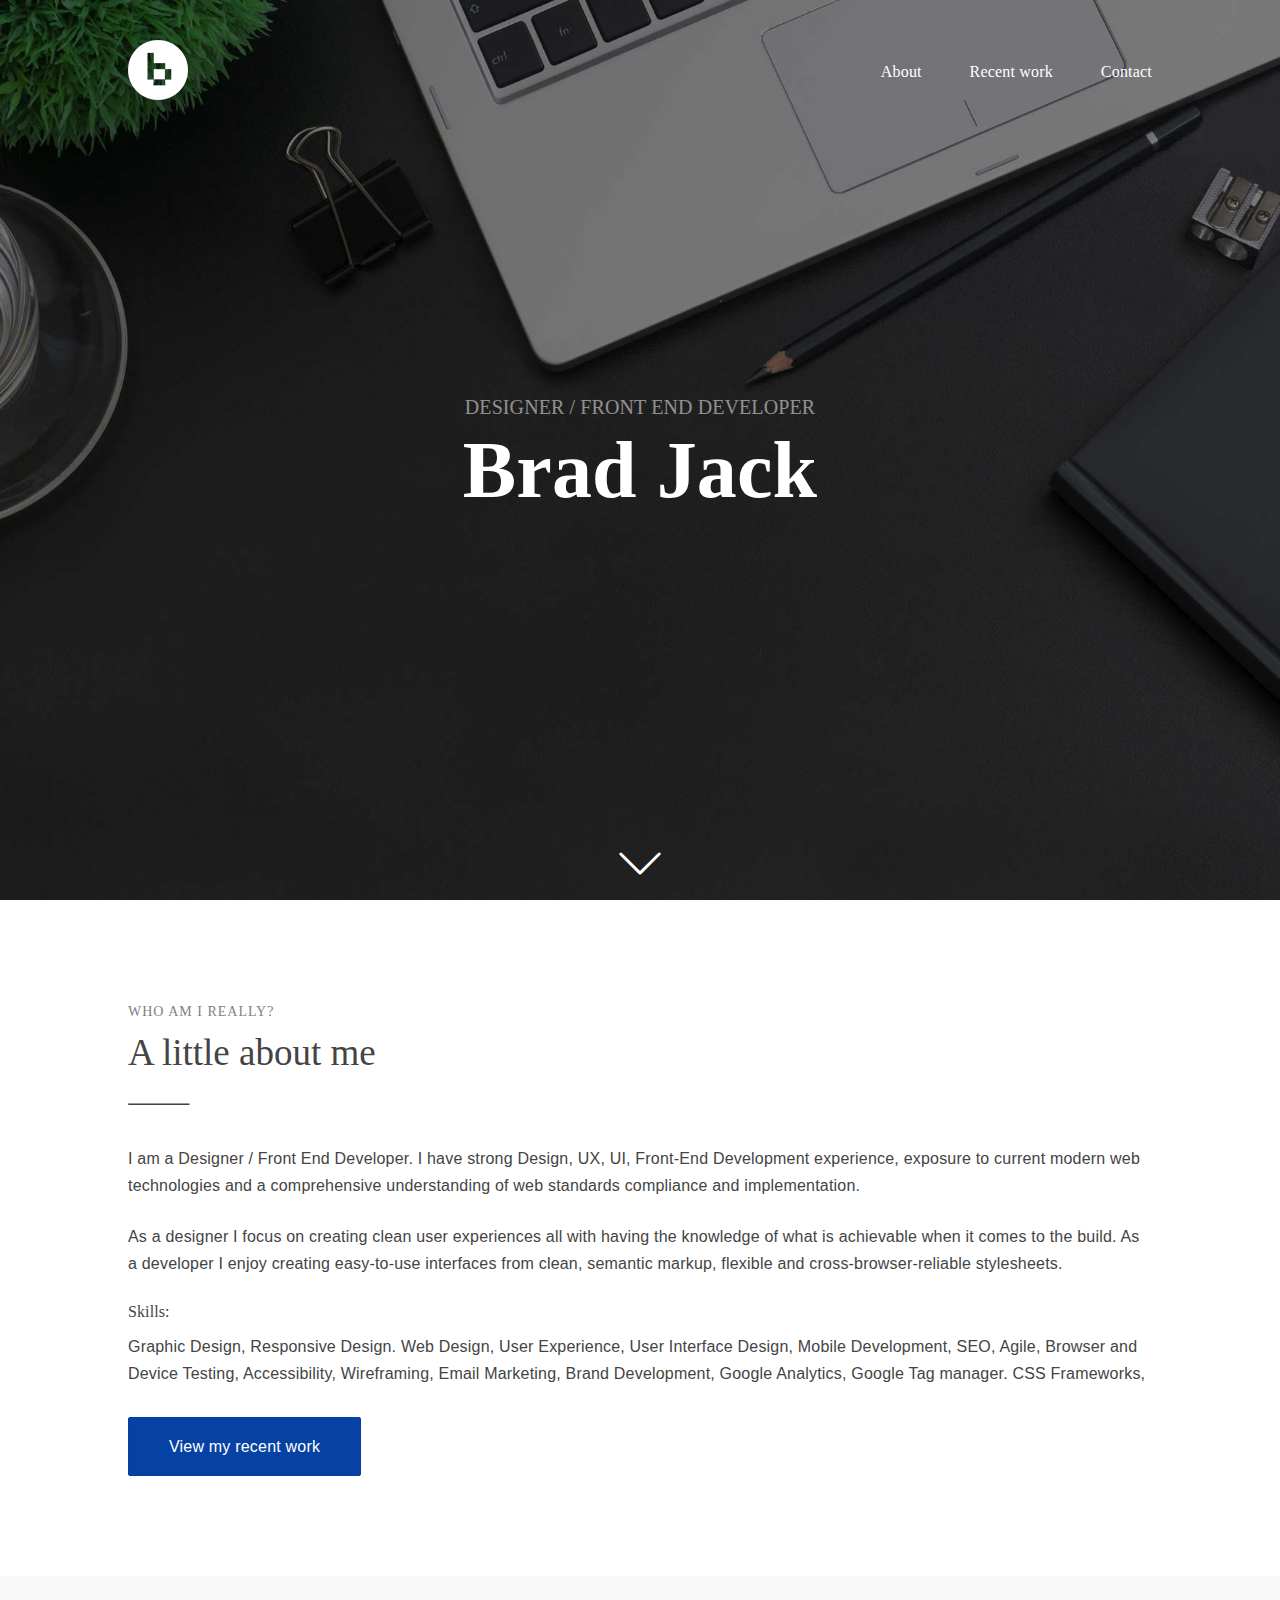
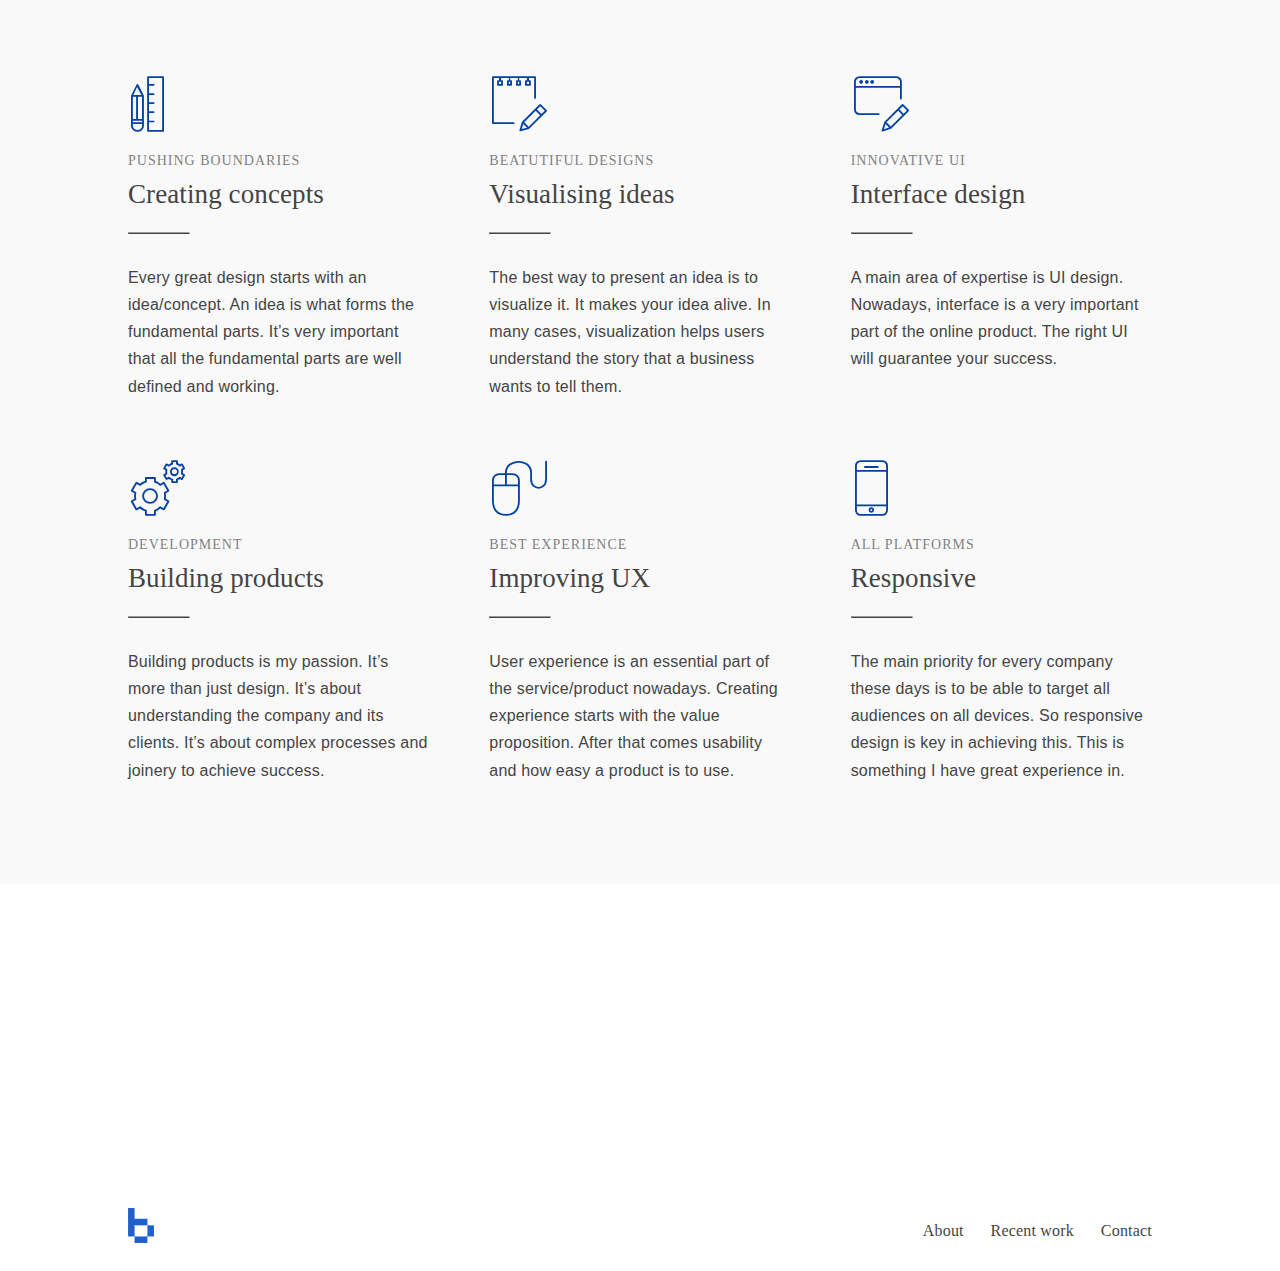
<file: index.html>
<!DOCTYPE html>
<html lang="en">
    <!--[if lt IE 8]>
        <head class="ie8">
        <link rel="stylesheet" href="ie8.css"/>
        <script src="js/html5shiv.js"></script>
    <![endif]-->
<head>

    <meta http-equiv="Content-Type" content="text/html">
    <meta http-equiv="X-UA-Compatible" content="IE=edge" />
    <meta name="viewport" content="width=device-width, initial-scale=1">
    <title>Brad Jack Designer / Front End Developer</title>
    <meta name="keywords" content="Design, Fron End Developer, Web Design, User Interface, User Experience" />
    <link rel="shortcut icon" href="images/fav-icon.ico" type="image/x-icon" />
    <link rel="stylesheet" href="default.css"/>
    <script src="js/jquery.js"></script>
 </head>
<body id="top">


    <header>
        <div>
            <a class="logo desktop" href="index.html"><img  src="images/b-logo.png" data-src2x="images/b-logo@2x.png"/></a>
            <a class="logo mobile" href="index.html"><img src="images/b-logo-mobile.png" data-src2x="images/b-logo-mobile@2x.png"/></a>
            <div class="menu-launcher">
                <div class="icon-menu">
                    <span class="line-1"></span>
                    <span class="line-2"></span>
                    <span class="line-3"></span>
                </div>
            </div>
            <ul>
                <li><a href="index.html#hero-scroll">About</a></li>
                <li><a href="recent-work.html">Recent work</a></li>
                <li><a href="contact.html">Contact</a></li>
            </ul>
        </div>
    </header>

    <div class="nav-fade"></div>
    <nav>
        <ul>
            <li><a href="index.html#hero-scroll">About</a></li>
            <li><a href="recent-work.html">Recent work</a></li>
            <li><a href="contact.html">Contact</a></li>
        </ul>
    </nav>

    <div class="hero-ie8">
        <div class="slidehero-ie8">
            <div class="wrapper-hero">
                <h4>uh oh</h4>
                <h2>Shorely you don't have ie8</h2>
                <hr>
                <p>If you are simg ie8 or lower then you should upgrade your bowser and stop living in the past. Once upgraded you can view this awesome website.
                </p>

                <a class="btn-pri marg-top-xxl" href="recent-work.html">Upgrade browser</a>
            </div>
        </div>
    </div>





    <!--PARALLAX HERO -->

	<section class="slidehero-home">
        <div class="wrapper-hero">
            <h3>DESIGNER / FRONT END DEVELOPER</h3>
            <h1 class="h1-home">Brad Jack</h1>

           <div id="box-click" class="box-container">
                <i class="i-down-arrow"></i>
            </div>
        </div>
    </section>


    <section id="hero-scroll" class="body-content">
        <div class="gRow">
            <div class="gCol12">
                <h4>Who am I really?</h4>
                <h2>A little about me</h2>
                <hr>
                <p>I am a Designer / Front End Developer. I have strong Design, UX, UI, Front-End Development experience, exposure to current modern web technologies and a comprehensive understanding of web standards compliance and implementation.</p>

<p>As a designer I focus on creating clean user experiences all with having the knowledge of what is achievable when it comes to the build. As a developer I enjoy creating easy-to-use interfaces from clean, semantic markup, flexible and cross-browser-reliable stylesheets.</p>


                <h5>Skills:</h5>
                <p>
Graphic Design, Responsive Design. Web Design, User Experience, User Interface Design, Mobile Development, SEO, Agile, Browser and Device Testing, Accessibility, Wireframing, Email Marketing, Brand Development, Google Analytics, Google Tag manager. CSS Frameworks, </p>
                <a class="btn-pri marg-top-xxl" href="recent-work.html">View my recent work</a>
            </div>
        </div>
    </section>


    <section class="grey">
        <div class="body-content skills">
            <div class="gRow">
                <div class="gCol4 gCol6m js-equal">
                    <i class="i-draw"></i>
                    <h4>pushing boundaries</h4>
                    <h6>Creating concepts</h6>
                    <hr>
                    <p>Every great design starts with an idea/concept. An idea is what forms the fundamental parts. It’s very important that all the fundamental parts are well defined and working.
                    </p>
                </div>
                <div class="gCol4 gCol6m js-equal">
                    <i class="i-pencil-pad"></i>
                    <h4>beatutiful designs</h4>
                    <h6>Visualising ideas</h6>
                    <hr>
                    <p>The best way to present an idea is to visualize it. It makes your idea alive. In many cases, visualization helps users understand the story that a business wants to tell them.
                    </p>
                </div>
                <div class="gCol4 gCol6m js-equal">
                    <i class="i-pencil-window"></i>
                    <h4>Innovative ui</h4>
                    <h6>Interface design</h6>
                    <hr>
                    <p>A main area of expertise is UI design. Nowadays, interface is a very important part of the online product. The right UI will guarantee your success.
                    </p>
                </div>
                <div class="gCol4 gCol6m js-equal">
                    <i class="i-settings"></i>
                    <h4>development</h4>
                    <h6>Building products</h6>
                    <hr>
                    <p>Building products is my passion. It’s more than just design. It’s about understanding the company and its clients. It’s about complex processes and joinery to achieve success.
                    </p>
                </div>
                <div class="gCol4 gCol6m js-equal">
                    <i class="i-mouse"></i>
                    <h4>best experience</h4>
                    <h6>Improving UX</h6>
                    <hr>
                    <p>User experience is an essential part of the service/product nowadays. Creating experience starts with the value proposition. After that comes usability and how easy a product is to use.
                    </p>
                </div>
                <div class="gCol4 gCol6m js-equal">
                    <i class="i-mobile"></i>
                    <h4>all platforms</h4>
                    <h6>Responsive</h6>
                    <hr>
                    <p>The main priority for every company these days is to be able to target all audiences on all devices. So responsive design is key in achieving this. This is something I have great experience in.
                    </p>
                </div>
            </div>
        </div>
    </section>


	<!--PARALLAX FOOTER-->
   <section class="slidefooter-home">
           <div id="to-top" class="box-container">
                <i class="i-up-arrow"></i>
            </div>
    </section>

	<footer>
        <div>
            <img class="logo" src="images/b-logo-footer.png" data-src2x="images/b-logo-footer@2x.png"/>
            <div class="footer-links">
                <ul>
                    <li><a href="index.html#hero-scroll">About</a></li>
                    <li><a href="recent-work.html">Recent work</a></li>
                    <li><a href="contact.html">Contact</a></li>
                </ul>
            </div>
        </div>
    </footer>


    <script src="js/script.js"></script>
    <script src="js/jquery.bxslider.js"></script>
    <script>
      (function(i,s,o,g,r,a,m){i['GoogleAnalyticsObject']=r;i[r]=i[r]||function(){
      (i[r].q=i[r].q||[]).push(arguments)},i[r].l=1*new Date();a=s.createElement(o),
      m=s.getElementsByTagName(o)[0];a.async=1;a.src=g;m.parentNode.insertBefore(a,m)
      })(window,document,'script','//www.google-analytics.com/analytics.js','ga');

      ga('create', 'UA-64967136-1', 'auto');
      ga('send', 'pageview');

    </script>
</body>
</html>
</file>
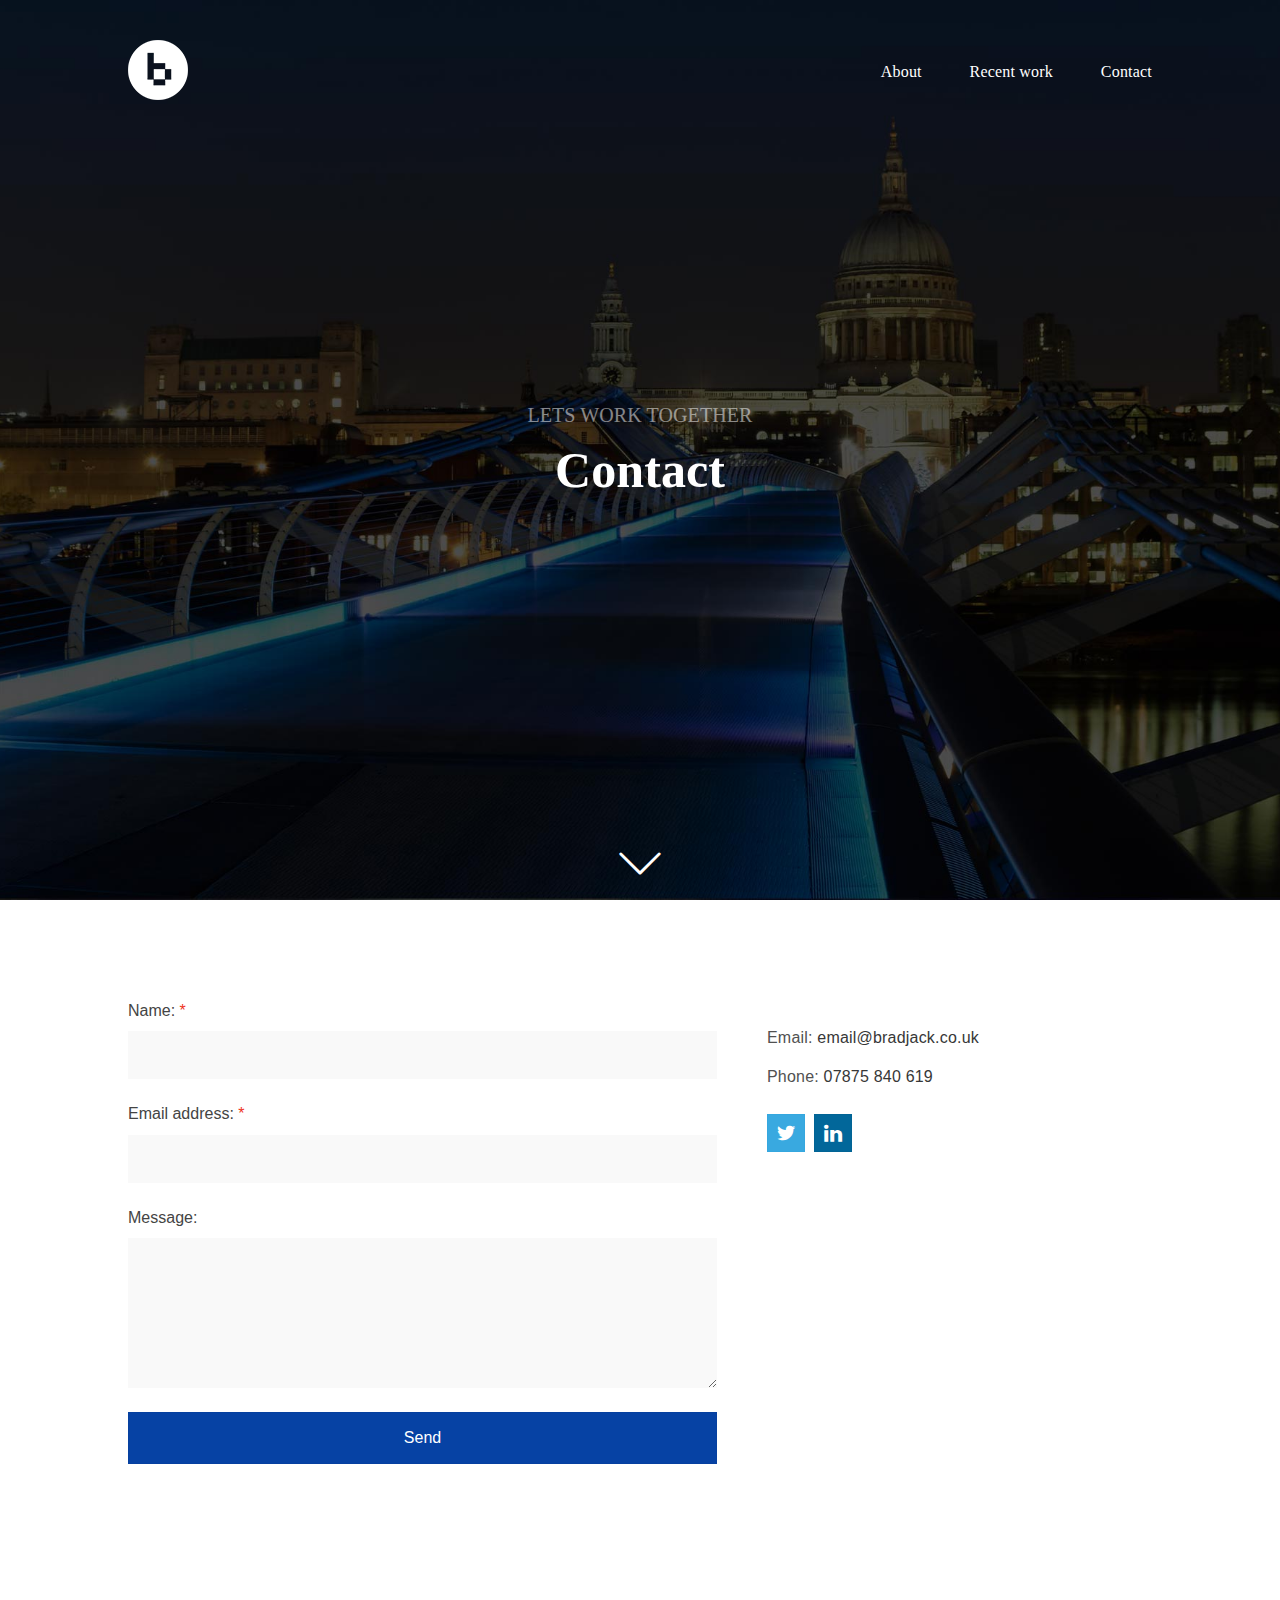
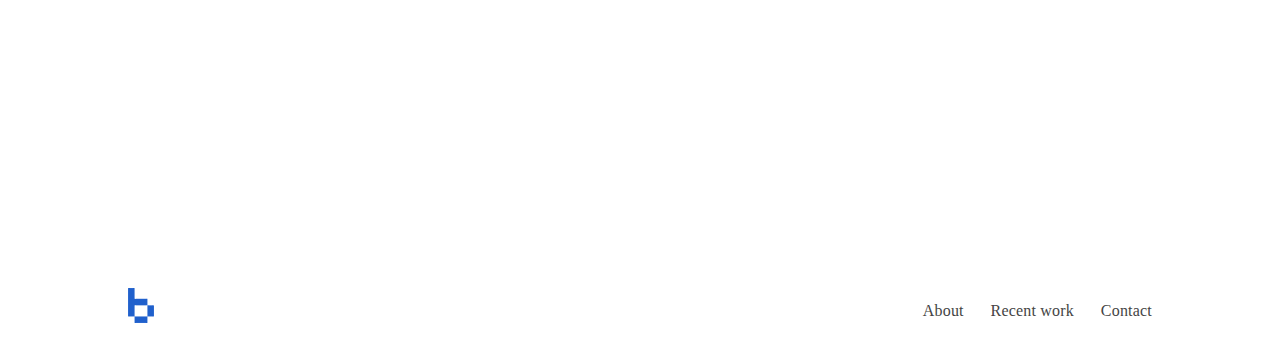
<file: contact.html>
<!DOCTYPE html>
<html lang="en">
    <!--[if lt IE 8]>
        <head class="ie8">
        <link rel="stylesheet" href="ie8.css"/>
        <script src="js/html5shiv.js"></script>
    <![endif]-->
<head>
    <meta http-equiv="Content-Type" content="text/html">
    <meta http-equiv="X-UA-Compatible" content="IE=edge" />
    <meta name="viewport" content="width=device-width, initial-scale=1">
    <title>Brad Jack Designer / Front End Developer</title>
    <meta name="keywords" content="Design, Fron End Developer, Web Design, User Interface, User Experience" />
    <link rel="shortcut icon" href="images/fav-icon.ico" type="image/x-icon" />
    <link rel="stylesheet" href="default.css"/>
    <script src="js/jquery.js"></script>
 </head>
<body id="top">


    <header>
        <div>
            <a class="logo desktop" href="index.html"><img  src="images/b-logo.png" data-src2x="images/b-logo@2x.png"/></a>
            <a class="logo mobile" href="index.html"><img src="images/b-logo-mobile.png" data-src2x="images/b-logo-mobile@2x.png"/></a>
            <div class="menu-launcher">
                <div class="icon-menu">
                    <span class="line-1"></span>
                    <span class="line-2"></span>
                    <span class="line-3"></span>
                </div>
            </div>
            <ul>
                <li><a href="index.html#hero-scroll">About</a></li>
                <li><a href="recent-work.html">Recent work</a></li>
                <li><a href="contact.html">Contact</a></li>
            </ul>
        </div>
    </header>

    <div class="nav-fade"></div>
    <nav>
        <ul>
            <li><a href="index.html#hero-scroll">About</a></li>
            <li><a href="recent-work.html">Recent work</a></li>
            <li><a href="contact.html">Contact</a></li>
        </ul>
    </nav>




    <!--PARALLAX HERO-->
	<section class="slidehero-contact">
        <div class="wrapper-hero">
            <h3>LETS WORK TOGETHER</h3>
            <h1>Contact</h1>

           <div id="box-click" class="box-container">
                <i class="i-down-arrow"></i>
            </div>
        </div>
    </section>


    <section id="hero-scroll"  class="body-content">
        <div class="gRow">
            <div class="gCol7">
                <form name="htmlform" method="post" action="html_form_send.php">

                    <label class="required">
                        <span>Name:</span>
                        <input id="name" type="text" name="name"/>
                    </label>

                    <label class="required">
                        <span>Email address:</span>
                        <input id="email" type="email" name="email" />
                    </label>

                    <label>
                        <span>Message:</span>
                        <textarea id="message" name="message"></textarea>
                    </label>

                     <label>
                        <input id="submit" name="submit" type="submit" value="Send" class="btn-pri large"/>
                    </label>
                </form>
            </div>
            <div class="gCol5">
                <div class="contact">
                    <p>Email: <a href="mailto:email@bradjack.co.uk">email@bradjack.co.uk</a></p>
                    <p>Phone: <a href="tel:07875840619">07875 840 619</a></p>
                </div>
                <div class="social">
                    <div>
                        <a href="https://twitter.com/BradleyJack1988" target="_blank"><i class="i-twitter"></i></a>
                    </div>
                    <div>
                        <a href="https://www.linkedin.com/profile/view?id=280038732&trk=nav_responsive_tab_profile" target="_blank"><i class="i-linkedin"></i></a>
                    </div>
                </div>
            </div>
        </div>
    </section>



	<!--PARALLAX FOOTER-->
   <section class="slidefooter-contact">
           <div id="to-top" class="box-container">
                <i class="i-up-arrow"></i>
            </div>
    </section>

	<footer>
        <div>
            <img class="logo" src="images/b-logo-footer.png" data-src2x="images/b-logo-footer@2x.png"/>
            <div class="footer-links">
                <ul>
                    <li><a href="index.html#hero-scroll">About</a></li>
                    <li><a href="recent-work.html">Recent work</a></li>
                    <li><a href="contact.html">Contact</a></li>
                </ul>
            </div>
        </div>
    </footer>

    <script src="js/script.js"></script>
    <script src="js/jquery.bxslider.js"></script>
    <script>
      (function(i,s,o,g,r,a,m){i['GoogleAnalyticsObject']=r;i[r]=i[r]||function(){
      (i[r].q=i[r].q||[]).push(arguments)},i[r].l=1*new Date();a=s.createElement(o),
      m=s.getElementsByTagName(o)[0];a.async=1;a.src=g;m.parentNode.insertBefore(a,m)
      })(window,document,'script','//www.google-analytics.com/analytics.js','ga');

      ga('create', 'UA-64967136-1', 'auto');
      ga('send', 'pageview');

    </script>
</body>
</html>
</file>
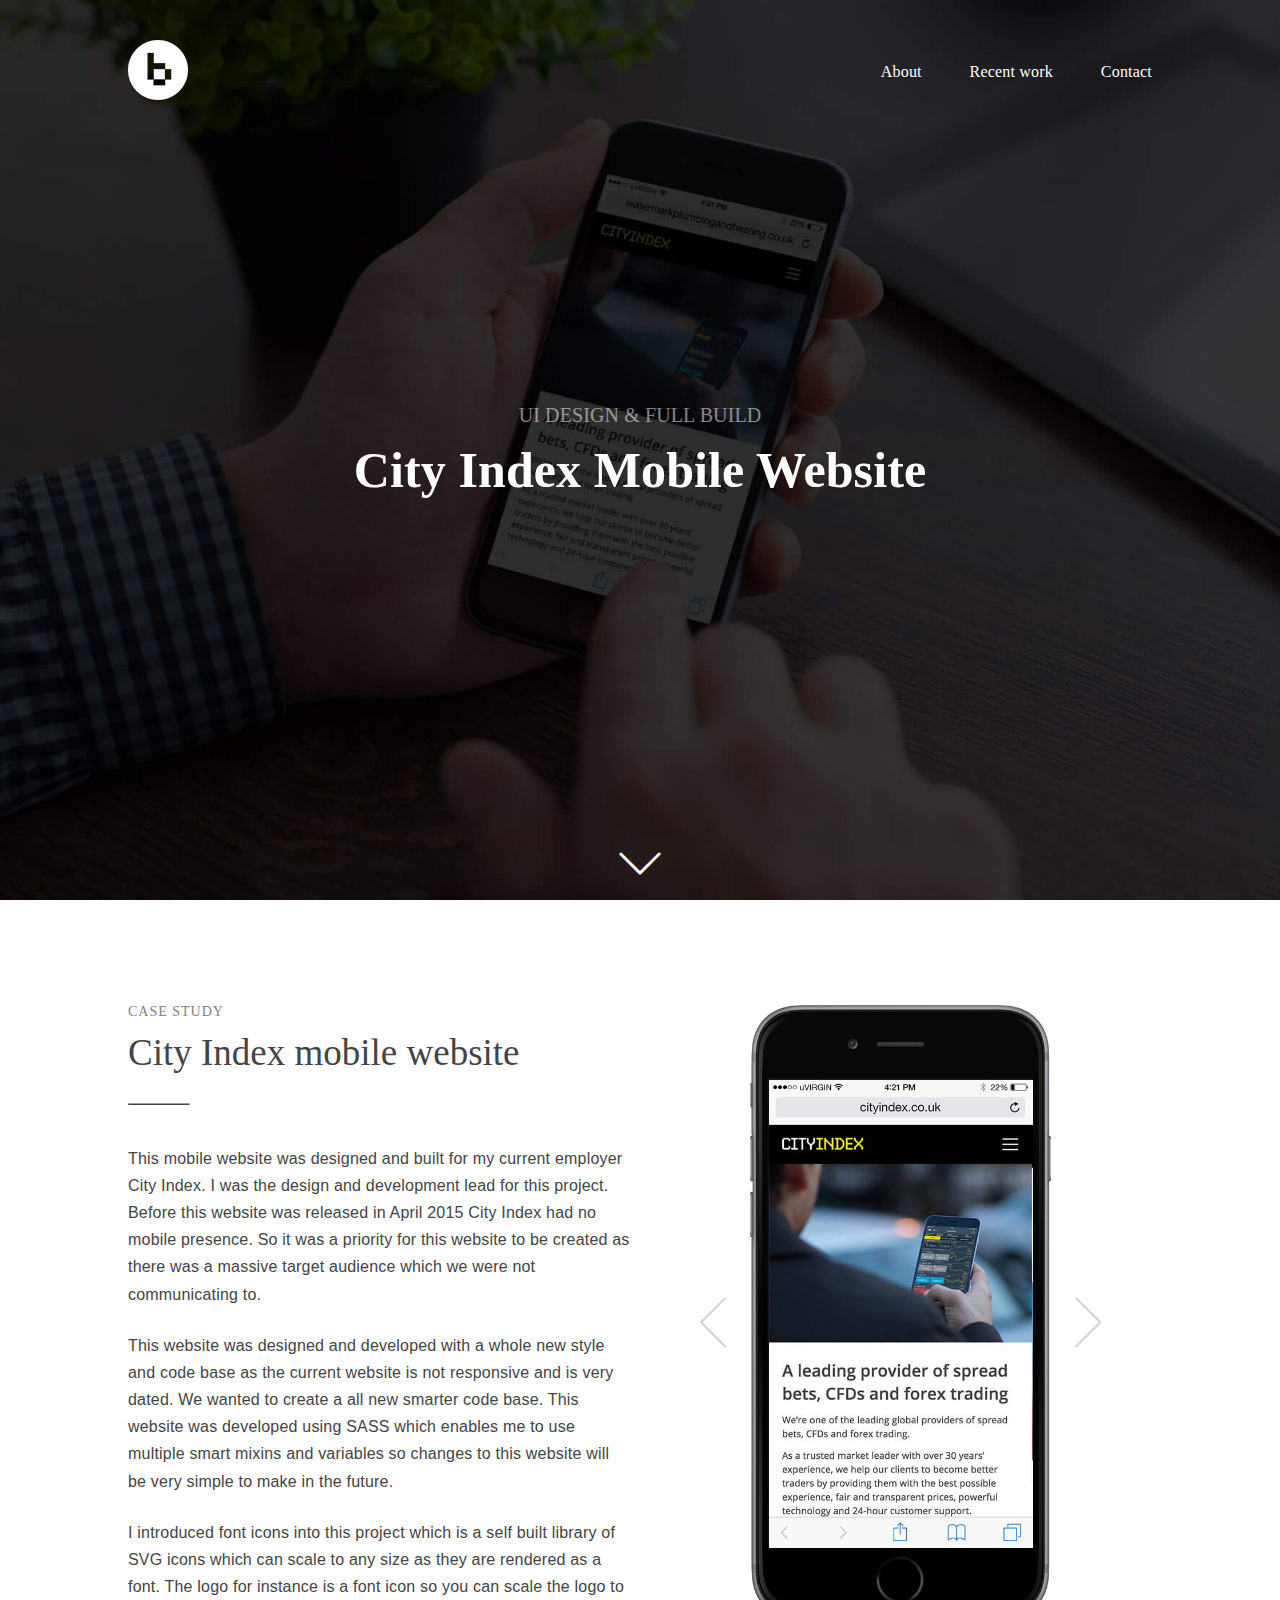
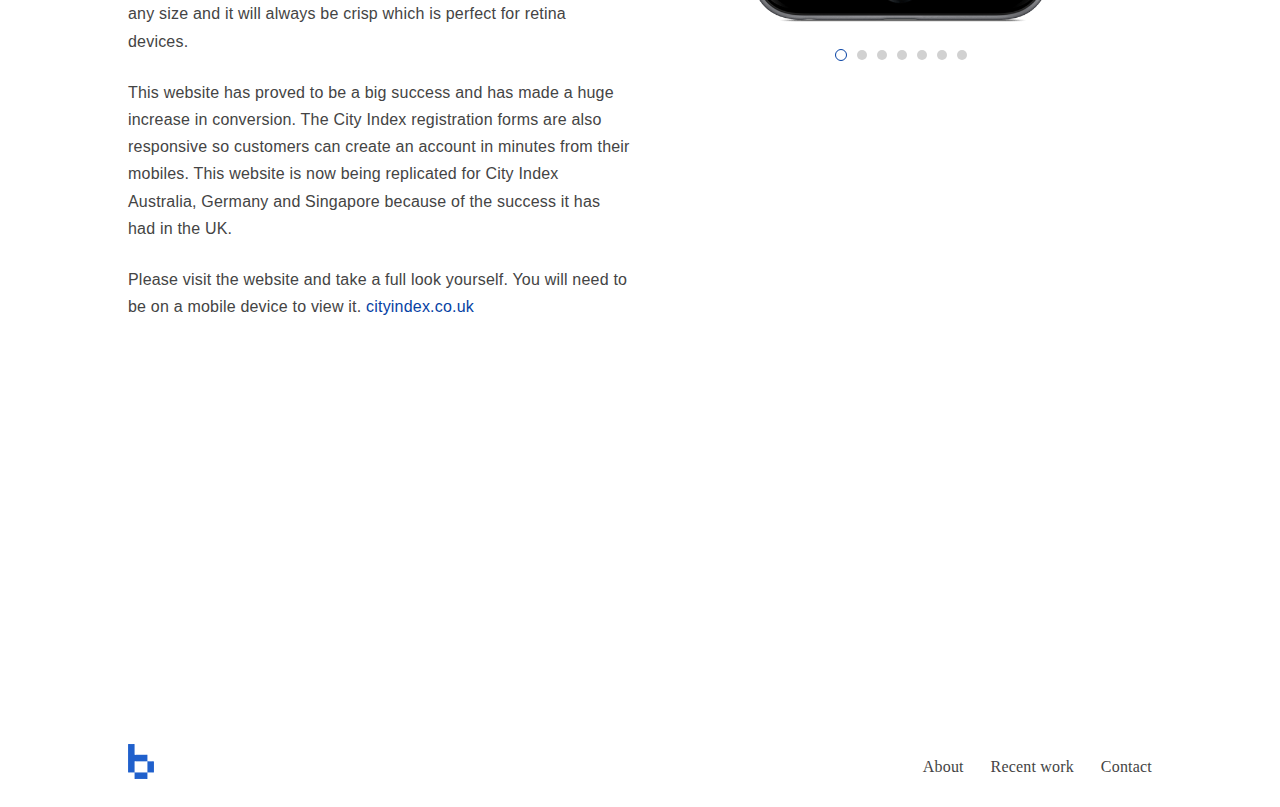
<file: portfolio-ci-mobile.html>
<!DOCTYPE html>
<html lang="en">
    <!--[if lt IE 8]>
        <head class="ie8">
        <link rel="stylesheet" href="ie8.css"/>
        <script src="js/html5shiv.js"></script>
    <![endif]-->
<head>
    <meta http-equiv="Content-Type" content="text/html">
    <meta http-equiv="X-UA-Compatible" content="IE=edge" />
    <meta name="viewport" content="width=device-width, initial-scale=1">
    <title>Brad Jack Designer / Front End Developer</title>
    <meta name="keywords" content="Design, Fron End Developer, Web Design, User Interface, User Experience" />
    <link rel="shortcut icon" href="images/fav-icon.ico" type="image/x-icon" />
    <link rel="stylesheet" href="default.css"/>
    <script src="js/jquery.js"></script>
 </head>
<body id="top">


    <header>
        <div>
            <a class="logo desktop" href="index.html"><img  src="images/b-logo.png" data-src2x="images/b-logo@2x.png"/></a>
            <a class="logo mobile" href="index.html"><img src="images/b-logo-mobile.png" data-src2x="images/b-logo-mobile@2x.png"/></a>
            <div class="menu-launcher">
                <div class="icon-menu">
                    <span class="line-1"></span>
                    <span class="line-2"></span>
                    <span class="line-3"></span>
                </div>
            </div>
            <ul>
                <li><a href="index.html#hero-scroll">About</a></li>
                <li><a href="recent-work.html">Recent work</a></li>
                <li><a href="contact.html">Contact</a></li>
            </ul>
        </div>
    </header>

    <div class="nav-fade"></div>
    <nav>
        <ul>
            <li><a href="index.html#hero-scroll">About</a></li>
            <li><a href="recent-work.html">Recent work</a></li>
            <li><a href="contact.html">Contact</a></li>
        </ul>
    </nav>



    <!--PARALLAX HERO-->


    <section class="slidehero-cimobile">
        <div class="wrapper-hero">
            <h3>UI DESIGN & FULL BUILD</h3>
            <h1>City Index Mobile Website</h1>

           <div id="box-click" class="box-container">
                <i class="i-down-arrow"></i>
            </div>
        </div>
    </section>


    <section id="hero-scroll"  class="body-content">
        <div class="gRow">
            <div class="gCol6">
                <h4>CASE STUDY</h4>
                <h2>City Index mobile website</h2>
                <hr>

                <p>This mobile website was designed and built for my current employer City Index. I was the design and development lead for this project. Before this website was released in April 2015 City Index had no mobile presence. So it was a priority for this website to be created as there was a massive target audience which we were not communicating to.
                </p>
                <p>
This website was designed and developed with a whole new style and code base as the current website is not responsive and is very dated. We wanted to create a all new smarter code base. This website was developed using SASS which enables me to use multiple smart mixins and variables so changes to this website will be very simple to make in the future.
                </p>
                <p>
I introduced font icons into this project which is a self built library of SVG icons which can scale to any size as they are rendered as a font. The logo for instance is a font icon so you can scale the logo to any size and it will always be crisp which is perfect for retina devices.
                </p>
                <p>
This website has proved to be a big success and has made a huge increase in conversion. The City Index registration forms are also responsive so customers can create an account in minutes from their mobiles. This website is now being replicated for City Index Australia, Germany and Singapore because of the success it has had in the UK.
                </p>
                <p>
Please visit the website and take a full look yourself. You will need to be on a mobile device to view it. <a href="http://www.cityindex.co.uk" target="_blank">cityindex.co.uk</a>
                </p>

            </div>
            <div class="gCol6">
                <div class="iphone">
                    <ul class="bxslider">
                        <li><img src="images/ci-mobile/cihomem.jpg" data-src2x="images/ci-mobile/cihomem@2x.jpg" /></li>
                        <li><img src="images/ci-mobile/ciplatformsm.jpg" data-src2x="images/ci-mobile/ciplatformsm@2x.jpg"/></li>
                        <li><img src="images/ci-mobile/ciforexm.jpg" data-src2x="images/ci-mobile/ciforexm@2x.jpg"/></li>
                        <li><img src="images/ci-mobile/cispreadbetm.jpg" data-src2x="images/ci-mobile/cispreadbetm@2x.jpg"/></li>
                        <li><img src="images/ci-mobile/ciaccountm.jpg" data-src2x="images/ci-mobile/ciaccountm@2x.jpg"/></li>
                        <li><img src="images/ci-mobile/cimarketsm.jpg" data-src2x="images/ci-mobile/cimarketsm@2x.jpg"/></li>
                        <li><img src="images/ci-mobile/cinavm.jpg" data-src2x="images/ci-mobile/cinavm@2x.jpg"/></li>
                    </ul>
                </div>
            </div>
        </div>
    </section>



	<!--PARALLAX FOOTER-->
   <section class="slidefooter-cimobile">
           <div id="to-top" class="box-container">
                <i class="i-up-arrow"></i>
            </div>
    </section>

	<footer>
        <div>
            <img class="logo" src="images/b-logo-footer.png" data-src2x="images/b-logo-footer@2x.png"/>
            <div class="footer-links">
                <ul>
                    <li><a href="index.html#hero-scroll">About</a></li>
                    <li><a href="recent-work.html">Recent work</a></li>
                    <li><a href="contact.html">Contact</a></li>
                </ul>
            </div>
        </div>
    </footer>

    <script src="js/script.js"></script>
    <script src="js/jquery.bxslider.js"></script>
    <script>
      (function(i,s,o,g,r,a,m){i['GoogleAnalyticsObject']=r;i[r]=i[r]||function(){
      (i[r].q=i[r].q||[]).push(arguments)},i[r].l=1*new Date();a=s.createElement(o),
      m=s.getElementsByTagName(o)[0];a.async=1;a.src=g;m.parentNode.insertBefore(a,m)
      })(window,document,'script','//www.google-analytics.com/analytics.js','ga');

      ga('create', 'UA-64967136-1', 'auto');
      ga('send', 'pageview');

    </script>
</body>
</html>
</file>
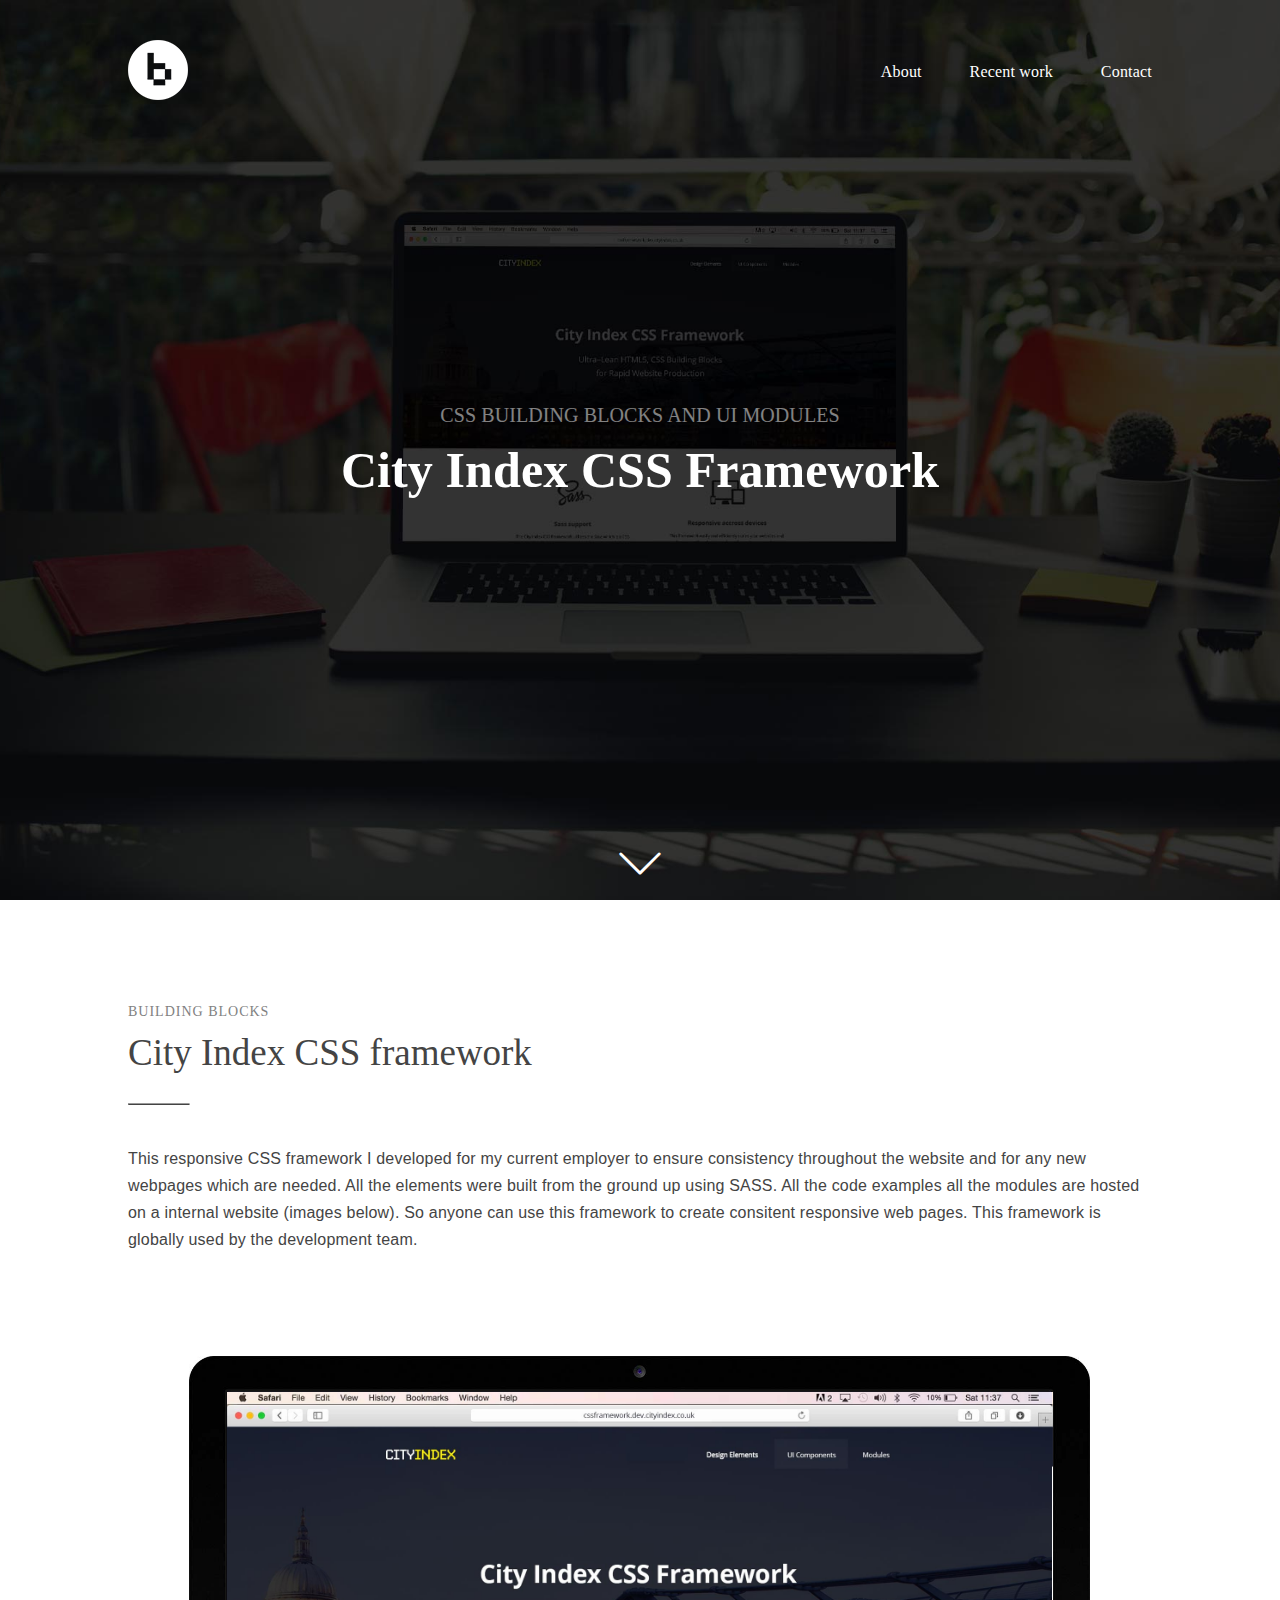
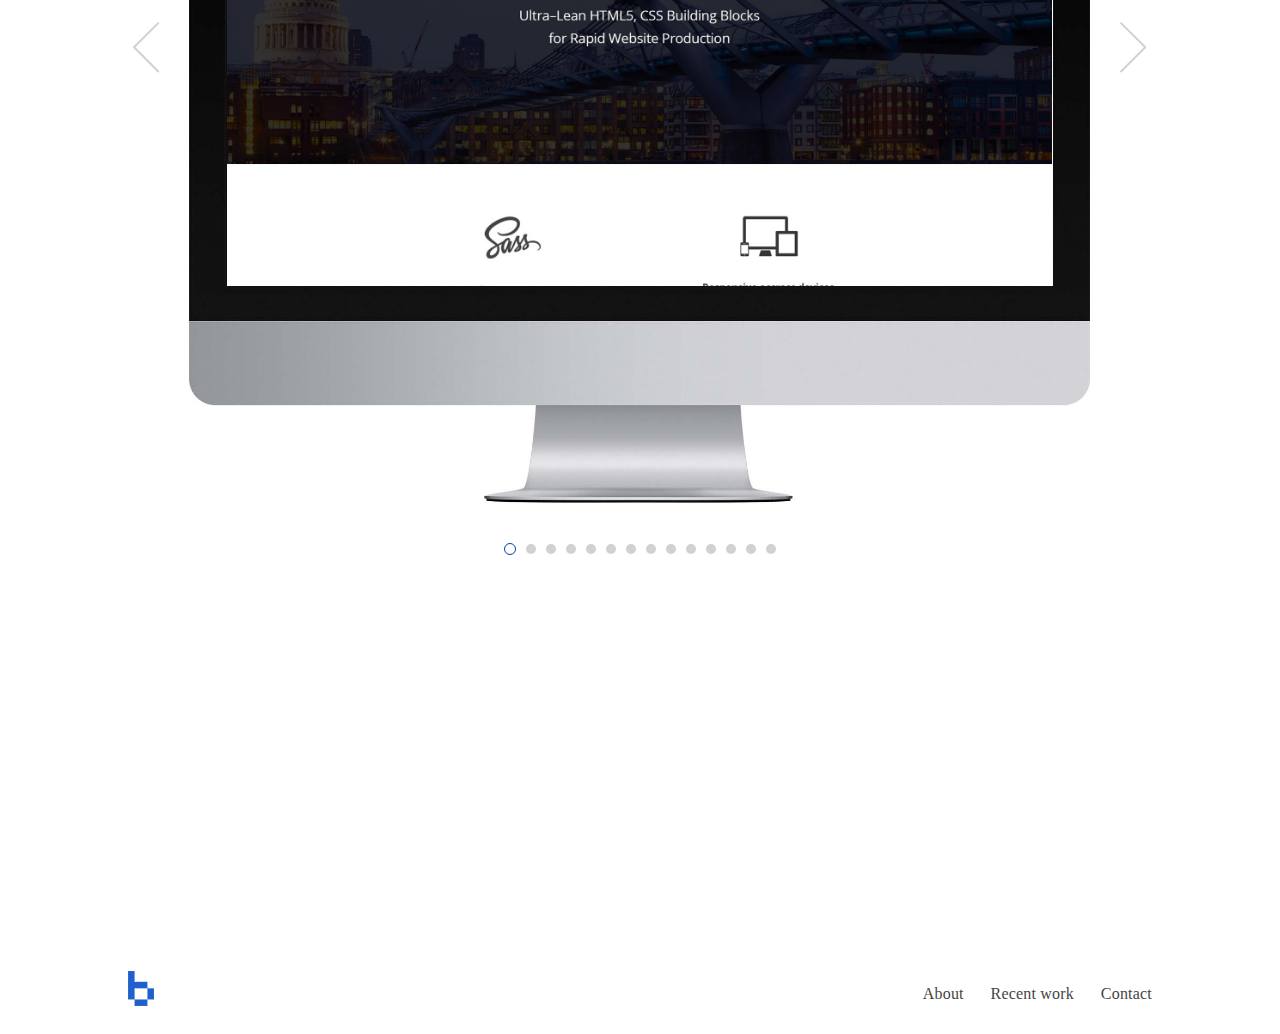
<file: portfolio-css-framework.html>
<!DOCTYPE html>
<html lang="en">
    <!--[if lt IE 8]>
        <head class="ie8">
        <link rel="stylesheet" href="ie8.css"/>
        <script src="js/html5shiv.js"></script>
    <![endif]-->
<head>
    <meta http-equiv="Content-Type" content="text/html">
    <meta http-equiv="X-UA-Compatible" content="IE=edge" />
    <meta name="viewport" content="width=device-width, initial-scale=1">
    <title>Brad Jack Designer / Front End Developer</title>
    <meta name="keywords" content="Design, Fron End Developer, Web Design, User Interface, User Experience" />
    <link rel="shortcut icon" href="images/fav-icon.ico" type="image/x-icon" />
    <link rel="stylesheet" href="default.css"/>
    <script src="js/jquery.js"></script>
 </head>
<body id="top">


    <header>
        <div>
            <a class="logo desktop" href="index.html"><img  src="images/b-logo.png" data-src2x="images/b-logo@2x.png"/></a>
            <a class="logo mobile" href="index.html"><img src="images/b-logo-mobile.png" data-src2x="images/b-logo-mobile@2x.png"/></a>
            <div class="menu-launcher">
                <div class="icon-menu">
                    <span class="line-1"></span>
                    <span class="line-2"></span>
                    <span class="line-3"></span>
                </div>
            </div>
            <ul>
                <li><a href="index.html#hero-scroll">About</a></li>
                <li><a href="recent-work.html">Recent work</a></li>
                <li><a href="contact.html">Contact</a></li>
            </ul>
        </div>
    </header>

    <div class="nav-fade"></div>
    <nav>
        <ul>
            <li><a href="index.html#hero-scroll">About</a></li>
            <li><a href="recent-work.html">Recent work</a></li>
            <li><a href="contact.html">Contact</a></li>
        </ul>
    </nav>



    <!--PARALLAX HERO-->
	<section class="slidehero-css-framework">
        <div class="wrapper-hero">
            <h3>CSS BUILDING BLOCKS AND UI MODULES</h3>
            <h1>City Index CSS Framework</h1>

           <div id="box-click" class="box-container">
                <i class="i-down-arrow"></i>
            </div>
        </div>
    </section>


    <section id="hero-scroll" class="body-content">
        <div>
            <h4>building blocks</h4>
            <h2>City Index CSS framework</h2>
            <hr>

            <div class="gRow">
                <div class="gCol12">
                    <p>This responsive CSS framework I developed for my current employer to ensure consistency throughout the website and for any new webpages which are needed. All the elements were built from the ground up using SASS. All the code examples all the modules are hosted on a internal website (images below). So anyone can use this framework to create consitent responsive web pages. This framework is globally used by the development team.
                    </p>
                </div>
            </div>
        </div>
        <div>
            <div class="imac">
                <ul class="bxslider">
                    <li><img src="images/cssframework/desktop/cssframeworkhomed.jpg" /></li>
                    <li><img src="images/cssframework/desktop/cssframeworkcomponents1d.jpg" /></li>
                    <li><img src="images/cssframework/desktop/cssframeworkcomponents2d.jpg" /></li>
                    <li><img src="images/cssframework/desktop/cssframeworkcomponents3d.jpg" /></li>
                    <li><img src="images/cssframework/desktop/cssframeworkcomponents4d.jpg" /></li>
                    <li><img src="images/cssframework/desktop/cssframeworkcomponents5d.jpg" /></li>
                    <li><img src="images/cssframework/desktop/cssframeworkdesign1d.jpg" /></li>
                    <li><img src="images/cssframework/desktop/cssframeworkdesign2d.jpg" /></li>
                    <li><img src="images/cssframework/desktop/cssframeworkdesign3d.jpg" /></li>
                    <li><img src="images/cssframework/desktop/cssframeworkdesign4d.jpg" /></li>
                    <li><img src="images/cssframework/desktop/cssframeworkmodules1d.jpg" /></li>
                    <li><img src="images/cssframework/desktop/cssframeworkmodules2d.jpg" /></li>
                    <li><img src="images/cssframework/desktop/cssframeworkmodules3d.jpg" /></li>
                    <li><img src="images/cssframework/desktop/cssframeworkmodules4d.jpg" /></li>
                </ul>
            </div>
        </div>
    </section>




	<!--PARALLAX FOOTER-->
   <section class="slidefooter-css-framework">
           <div id="to-top" class="box-container">
                <i class="i-up-arrow"></i>
            </div>
    </section>

	<footer>
        <div>
            <img class="logo" src="images/b-logo-footer.png" data-src2x="images/b-logo-footer@2x.png"/>
            <div class="footer-links">
                <ul>
                    <li><a href="index.html#hero-scroll">About</a></li>
                    <li><a href="recent-work.html">Recent work</a></li>
                    <li><a href="contact.html">Contact</a></li>
                </ul>
            </div>
        </div>
    </footer>

    <script src="js/script.js"></script>
    <script src="js/jquery.bxslider.js"></script>
    <script>
      (function(i,s,o,g,r,a,m){i['GoogleAnalyticsObject']=r;i[r]=i[r]||function(){
      (i[r].q=i[r].q||[]).push(arguments)},i[r].l=1*new Date();a=s.createElement(o),
      m=s.getElementsByTagName(o)[0];a.async=1;a.src=g;m.parentNode.insertBefore(a,m)
      })(window,document,'script','//www.google-analytics.com/analytics.js','ga');

      ga('create', 'UA-64967136-1', 'auto');
      ga('send', 'pageview');

    </script>
</body>
</html>
</file>
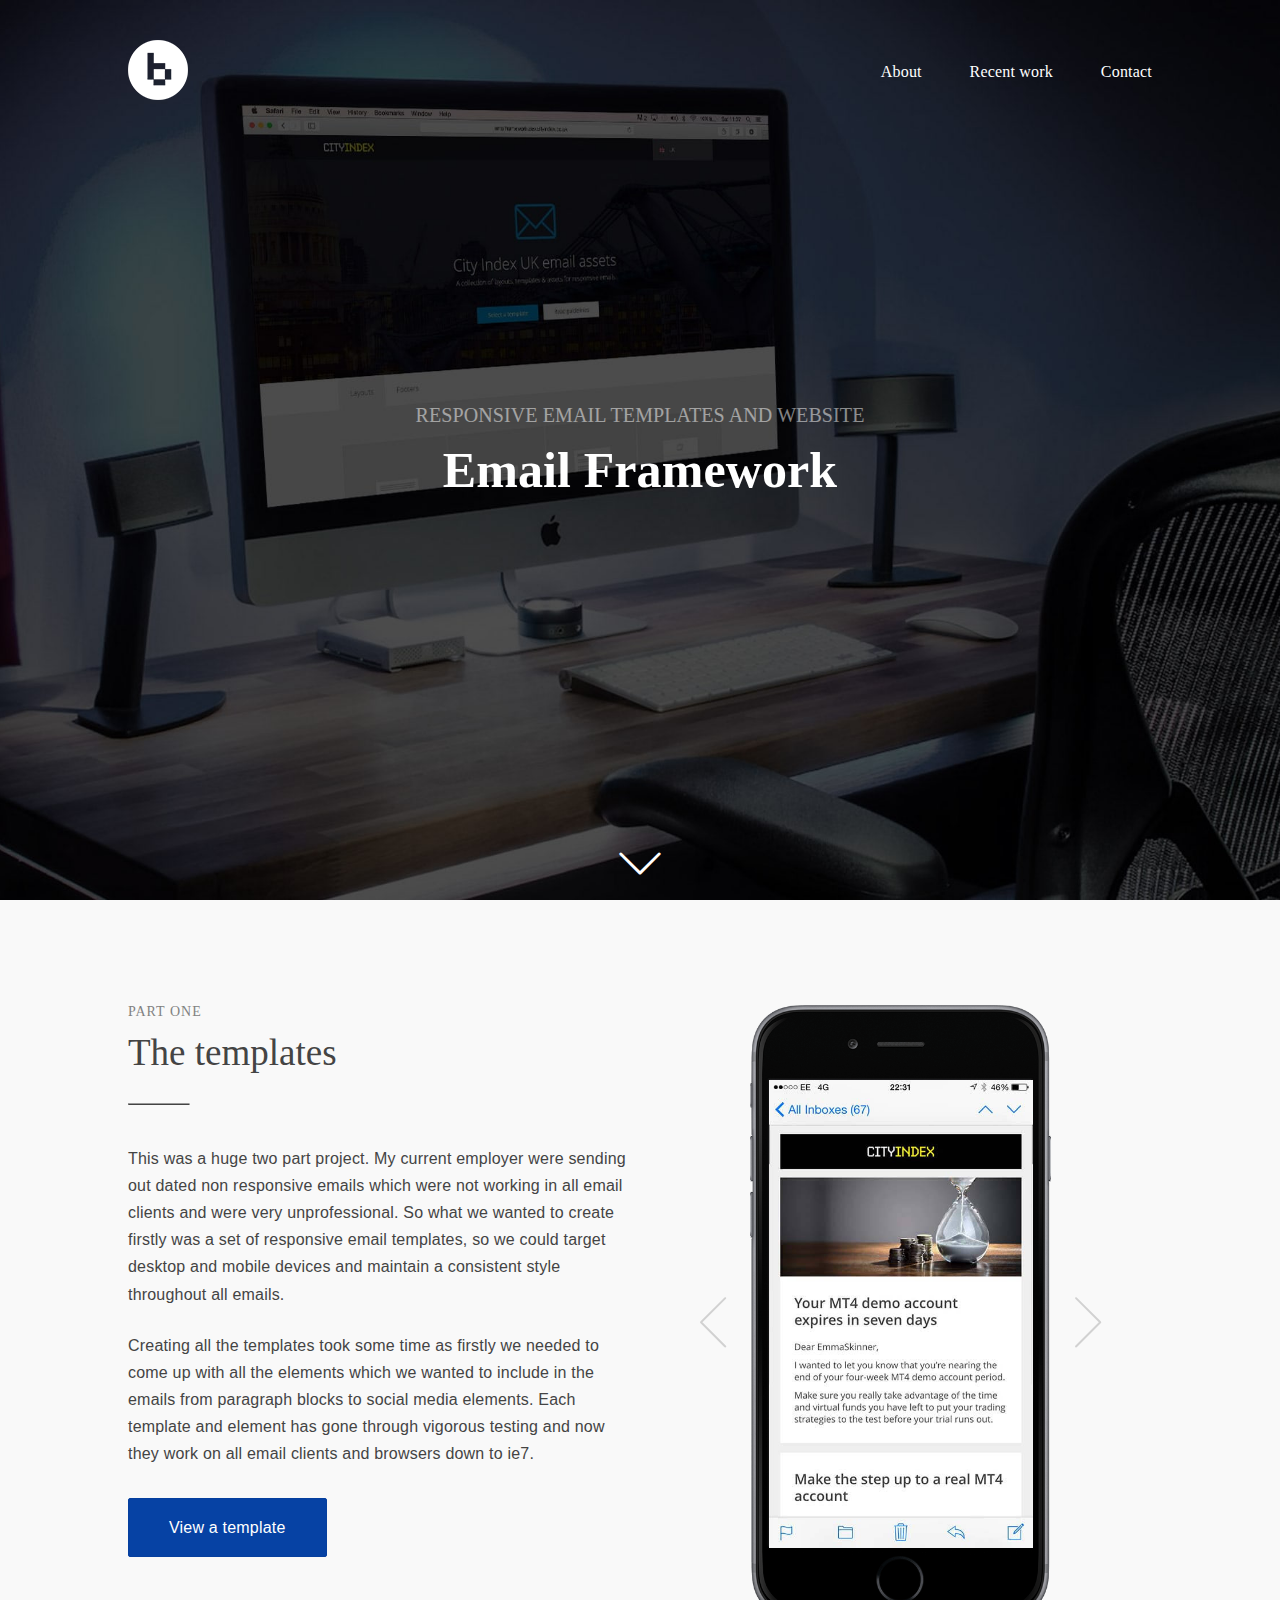
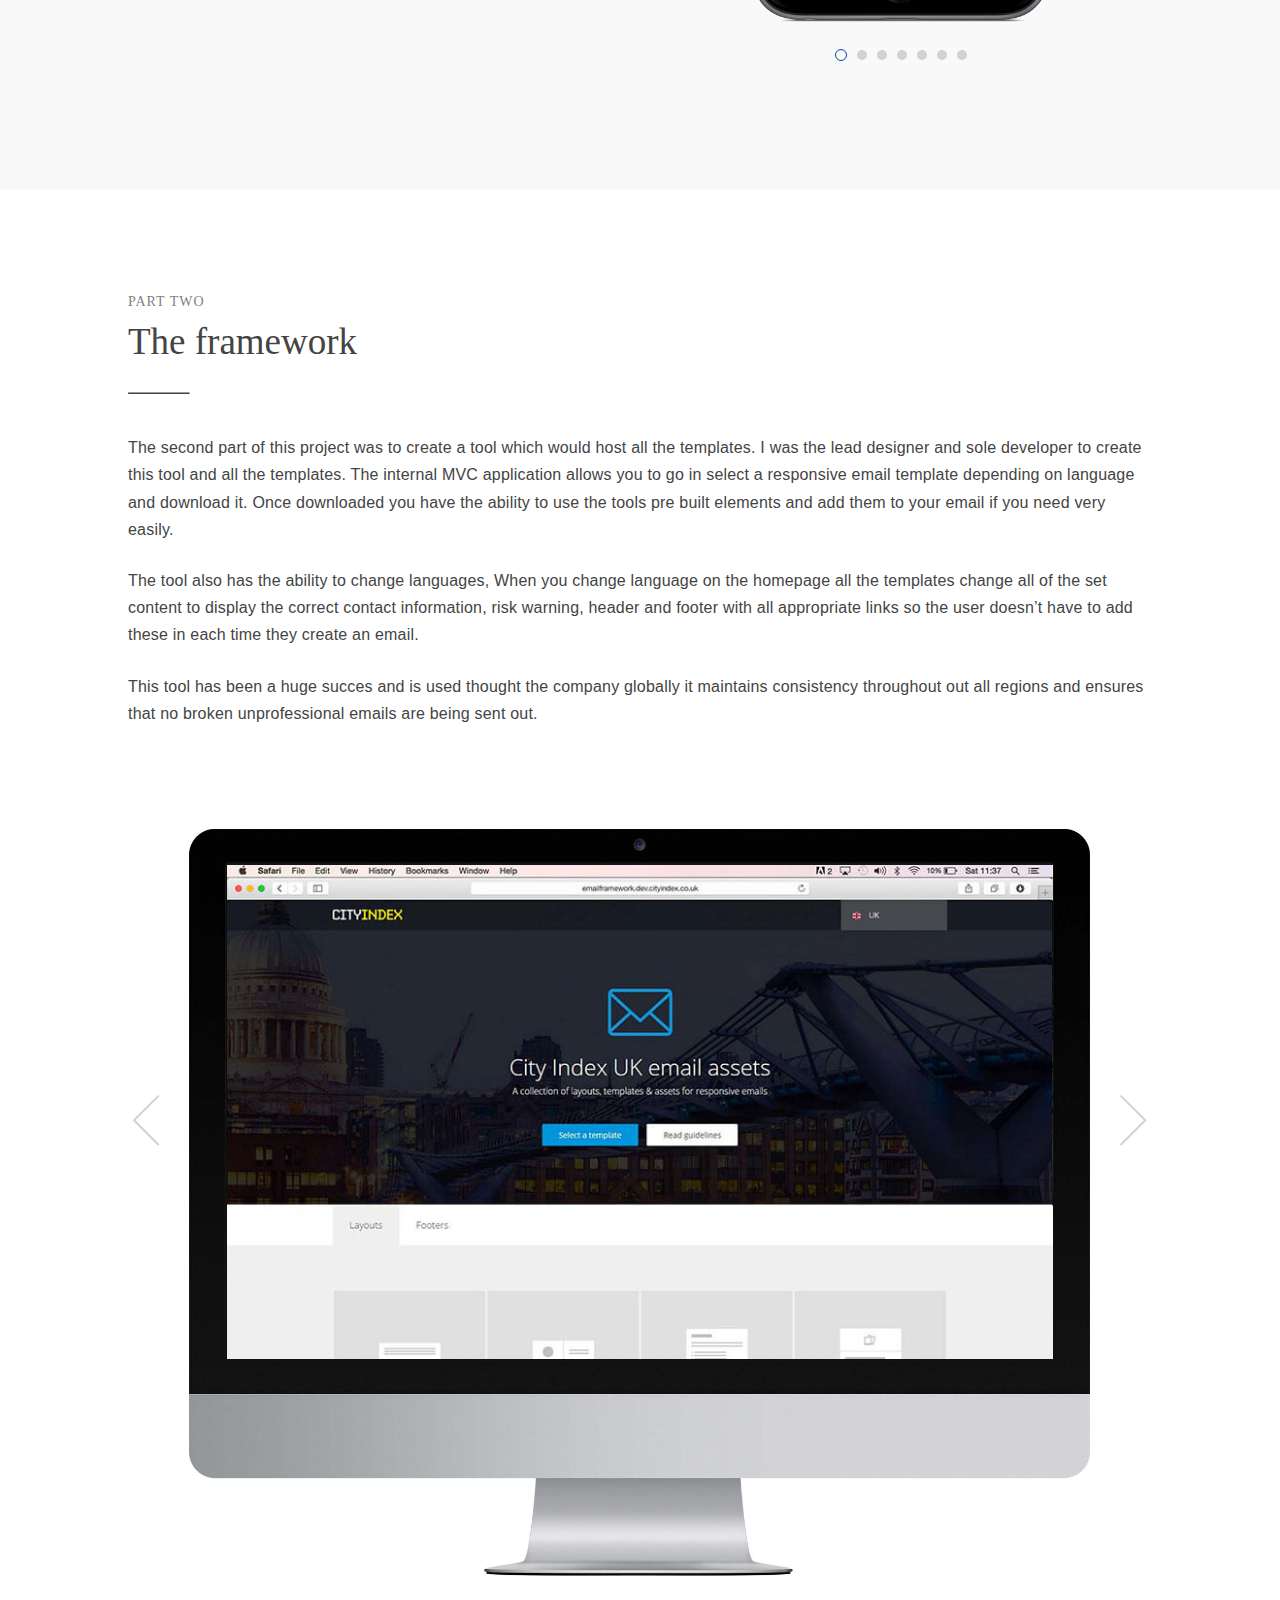
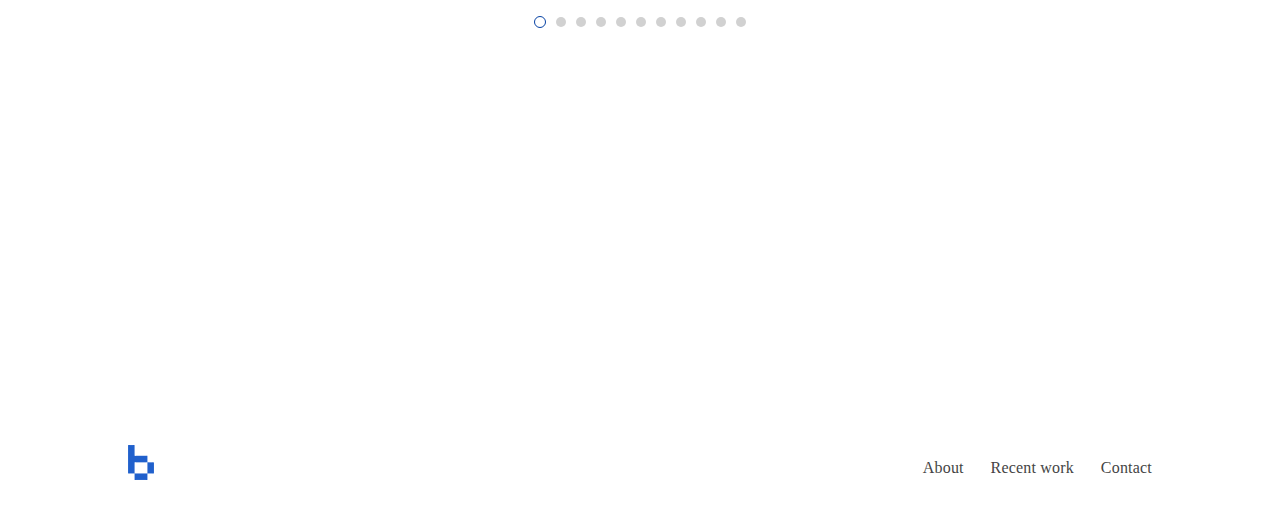
<file: portfolio-email-framework.html>
<!DOCTYPE html>
<html lang="en">
    <!--[if lt IE 8]>
        <head class="ie8">
        <link rel="stylesheet" href="ie8.css"/>
        <script src="js/html5shiv.js"></script>
    <![endif]-->
<head>
    <meta http-equiv="Content-Type" content="text/html">
    <meta http-equiv="X-UA-Compatible" content="IE=edge" />
    <meta name="viewport" content="width=device-width, initial-scale=1">
    <title>Brad Jack Designer / Front End Developer</title>
    <meta name="keywords" content="Design, Fron End Developer, Web Design, User Interface, User Experience" />
    <link rel="shortcut icon" href="images/fav-icon.ico" type="image/x-icon" />
    <link rel="stylesheet" href="default.css"/>
    <script src="js/jquery.js"></script>
 </head>
<body id="top">


    <header>
        <div>
            <a class="logo desktop" href="index.html"><img  src="images/b-logo.png" data-src2x="images/b-logo@2x.png"/></a>
            <a class="logo mobile" href="index.html"><img src="images/b-logo-mobile.png" data-src2x="images/b-logo-mobile@2x.png"/></a>
            <div class="menu-launcher">
                <div class="icon-menu">
                    <span class="line-1"></span>
                    <span class="line-2"></span>
                    <span class="line-3"></span>
                </div>
            </div>
            <ul>
                <li><a href="index.html#hero-scroll">About</a></li>
                <li><a href="recent-work.html">Recent work</a></li>
                <li><a href="contact.html">Contact</a></li>
            </ul>
        </div>
    </header>

    <div class="nav-fade"></div>
    <nav>
        <ul>
            <li><a href="index.html#hero-scroll">About</a></li>
            <li><a href="recent-work.html">Recent work</a></li>
            <li><a href="contact.html">Contact</a></li>
        </ul>
    </nav>



    <!--PARALLAX HERO-->
	<section class="slidehero-email-framework">
        <div class="wrapper-hero">
            <h3>RESPONSIVE EMAIL TEMPLATES AND WEBSITE</h3>
            <h1>Email Framework</h1>

           <div id="box-click" class="box-container">
                <i class="i-down-arrow"></i>
            </div>
        </div>
    </section>





    <section class="grey">
        <div class="body-content">
            <div class="gRow">
                <div class="gCol6">
                    <h4>PART ONE</h4>
                    <h2>The templates</h2>

                    <hr>
                    <p>This was a huge two part project. My current employer were sending out dated non responsive emails which were not working in all email clients and were very unprofessional. So what we wanted to create firstly was a set of responsive email templates, so we could target desktop and mobile devices and maintain a consistent style throughout all emails.
                    </p>
                    <p>
                    Creating all the templates took some time as firstly we needed to come up with all the elements which we wanted to include in the emails from paragraph blocks to social media elements. Each template and element has gone through vigorous testing and now they work on all email clients and browsers down to ie7.
                    </p>
                    <a href="EmailTemplate.html" class="btn-pri marg-top-xxl" target="_blank">View a template</a>

                </div>
                <div class="gCol6">
                    <div class="iphone">
                        <ul class="bxslider">
                            <li><img src="images/framework/mobile/frameworkhotmail1m.jpg" data-src2x="images/framework/mobile/frameworkhotmail1m@2x.jpg" /></li>
                            <li><img src="images/framework/mobile/frameworkhotmail2m.jpg" data-src2x="images/framework/mobile/frameworkhotmail2m@2x.jpg" /></li>
                            <li><img src="images/framework/mobile/frameworkparagraphm.jpg" data-src2x="images/framework/mobile/frameworkparagraphm@2x.jpg" /></li>
                            <li><img src="images/framework/mobile/frameworkgraphm.jpg" data-src2x="images/framework/mobile/frameworkgraphm@2x.jpg" /></li>
                            <li><img src="images/framework/mobile/frameworksocialm.jpg" data-src2x="images/framework/mobile/frameworksocialm@2x.jpg" /></li>
                            <li><img src="images/framework/mobile/frameworkdonutsm.jpg" data-src2x="images/framework/mobile/frameworkdonutsm@2x.jpg" /></li>
                            <li><img src="images/framework/mobile/frameworkbulletsm.jpg" data-src2x="images/framework/mobile/frameworkbulletsm@2x.jpg" /></li>
                        </ul>
                    </div>
                </div>
            </div>
        </div>
    </section>


    <section id="hero-scroll" class="body-content">
        <div>
            <h4>PART TWO</h4>
            <h2>The framework</h2>
            <hr>
            <div class="gRow">
                <div class="gCol12">


                    <p>The second part of this project was to create a tool which would host all the templates. I was the lead designer and sole developer to create this tool and all the templates. The internal MVC application allows you to go in select a responsive email template depending on language and download it. Once downloaded you have the ability to use the tools pre built elements and add them to your email if you need very easily.
                    </p>
                    <p>
The tool also has the ability to change languages, When you change language on the homepage all the templates change all of the set content to display the correct contact information, risk warning, header and footer with all appropriate links so the user doesn’t have to add these in each time they create an email.
                    </p>
                    <p>
                This tool has been a huge succes and is used thought the company globally it maintains consistency throughout out all regions and ensures that no broken unprofessional emails are being sent out.
                    </p>
                </div>
            </div>
        </div>
        <div>
            <div class="imac">
                <ul class="bxslider">
                    <li><img src="images/framework/desktop/frameworkhomeukd.jpg" data-src2x="images/framework/desktop/frameworkhomeukd@2x.jpg" /></li>
                    <li><img src="images/framework/desktop/frameworkhomesgd.jpg" data-src2x="images/framework/desktop/frameworkhomesgd@2x.jpg" /></li>
                    <li><img src="images/framework/desktop/frameworklanguagesselectd.jpg" data-src2x="images/framework/desktop/frameworklanguagesselectd@2x.jpg" /></li>
                    <li><img src="images/framework/desktop/frameworkselecttemplated.jpg" data-src2x="images/framework/desktop/frameworkselecttemplated@2x.jpg" /></li>
                    <li><img src="images/framework/desktop/frameworkelementdesktopd.jpg" data-src2x="images/framework/desktop/frameworkelementdesktopd@2x.jpg" /></li>
                    <li><img src="images/framework/desktop/frameworkelementmobiled.jpg" data-src2x="images/framework/desktop/frameworkelementmobiled@2x.jpg" /></li>
                    <li><img src="images/framework/desktop/frameworkcontactdesktopd.jpg" data-src2x="images/framework/desktop/frameworkcontactdesktopd@2x.jpg" /></li>
                    <li><img src="images/framework/desktop/frameworkcontactmobiled.jpg" data-src2x="images/framework/desktop/frameworkcontactmobiled@2x.jpg" /></li>
                    <li><img src="images/framework/desktop/frameworkhotmail1d.jpg" data-src2x="images/framework/desktop/frameworkhotmail1d@2x.jpg" /></li>
                    <li><img src="images/framework/desktop/frameworkhotmail2d.jpg" data-src2x="images/framework/desktop/frameworkhotmail2d@2x.jpg" /></li>
                    <li><img src="images/framework/desktop/frameworkhotmail3d.jpg" data-src2x="images/framework/desktop/frameworkhotmail3d@2x.jpg" /></li>
                </ul>
            </div>
        </div>
    </section>




	<!--PARALLAX FOOTER-->
   <section class="slidefooter-email-framework">
           <div id="to-top" class="box-container">
                <i class="i-up-arrow"></i>
            </div>
    </section>

	<footer>
        <div>
            <img class="logo" src="images/b-logo-footer.png" data-src2x="images/b-logo-footer@2x.png"/>
            <div class="footer-links">
                <ul>
                    <li><a href="index.html#hero-scroll">About</a></li>
                    <li><a href="recent-work.html">Recent work</a></li>
                    <li><a href="contact.html">Contact</a></li>
                </ul>
            </div>
        </div>
    </footer>

    <script src="js/script.js"></script>
    <script src="js/jquery.bxslider.js"></script>
    <script>
      (function(i,s,o,g,r,a,m){i['GoogleAnalyticsObject']=r;i[r]=i[r]||function(){
      (i[r].q=i[r].q||[]).push(arguments)},i[r].l=1*new Date();a=s.createElement(o),
      m=s.getElementsByTagName(o)[0];a.async=1;a.src=g;m.parentNode.insertBefore(a,m)
      })(window,document,'script','//www.google-analytics.com/analytics.js','ga');

      ga('create', 'UA-64967136-1', 'auto');
      ga('send', 'pageview');

    </script>
</body>
</html>
</file>
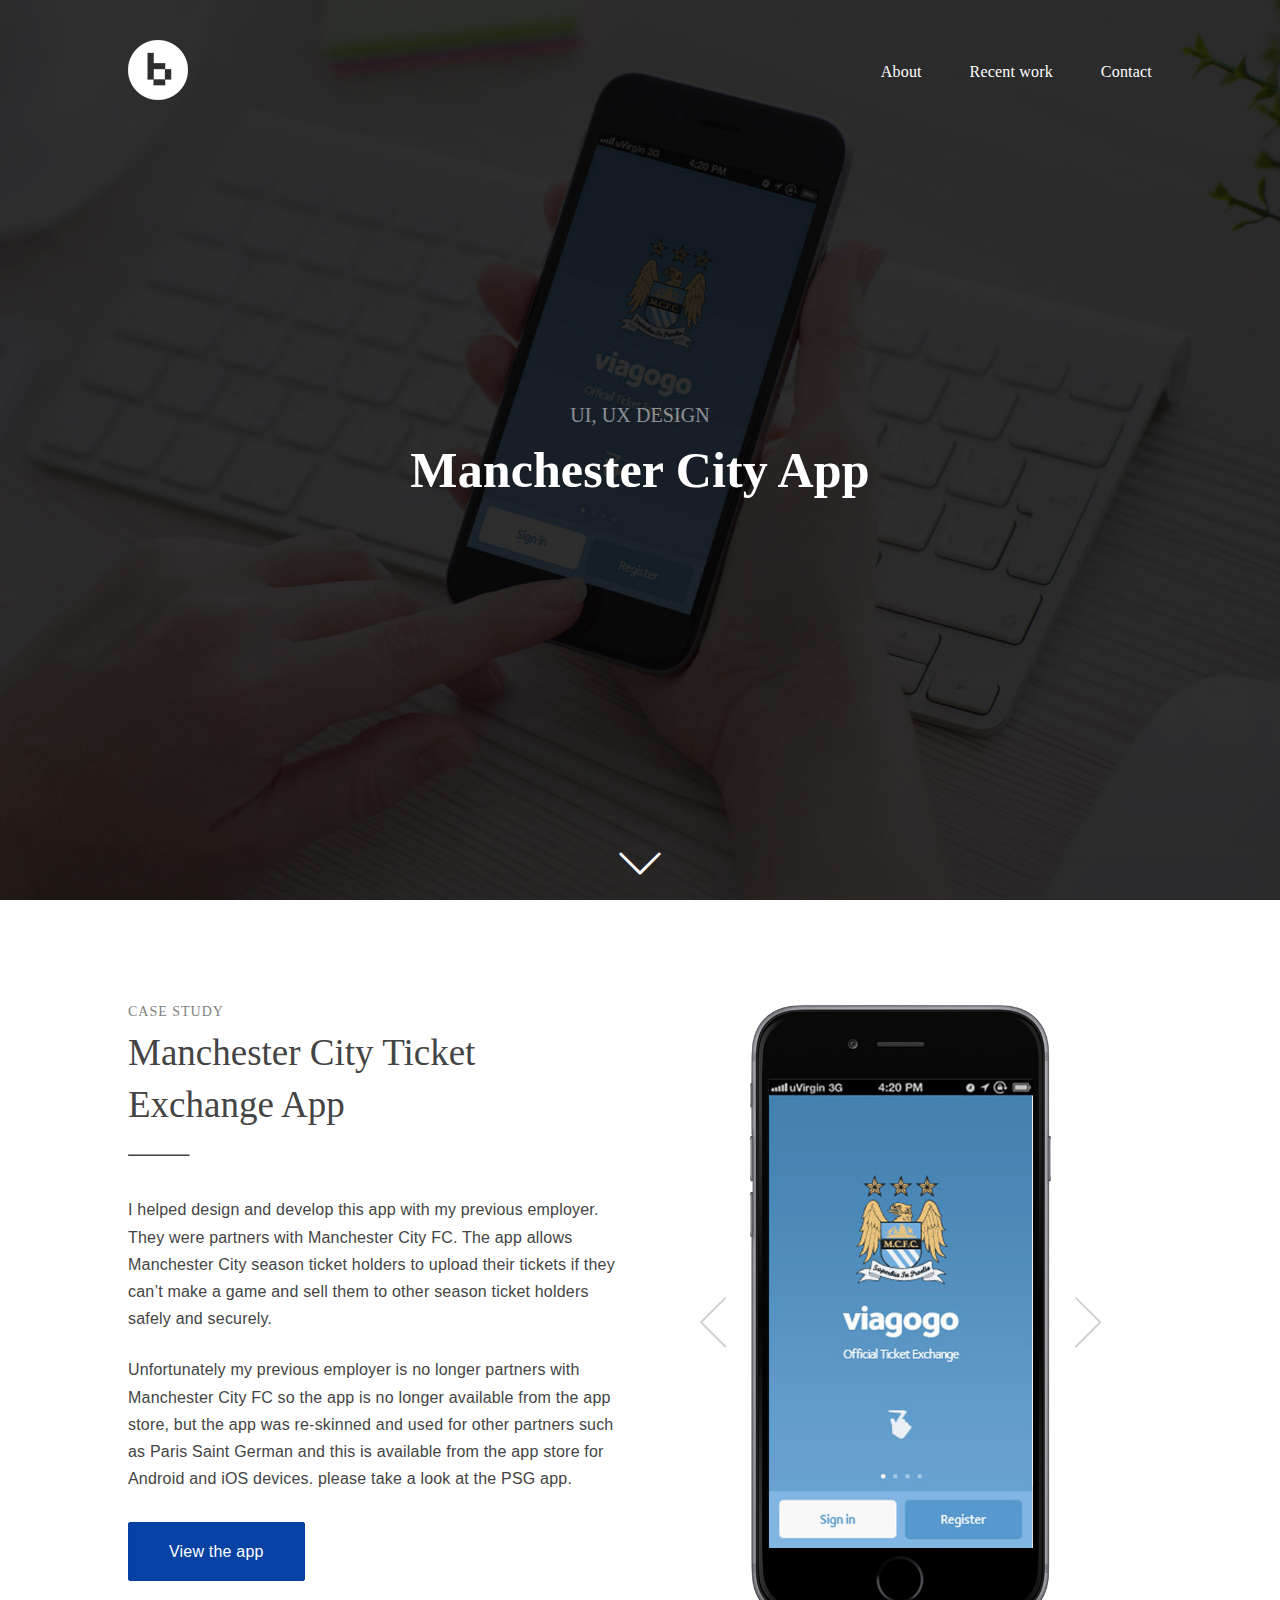
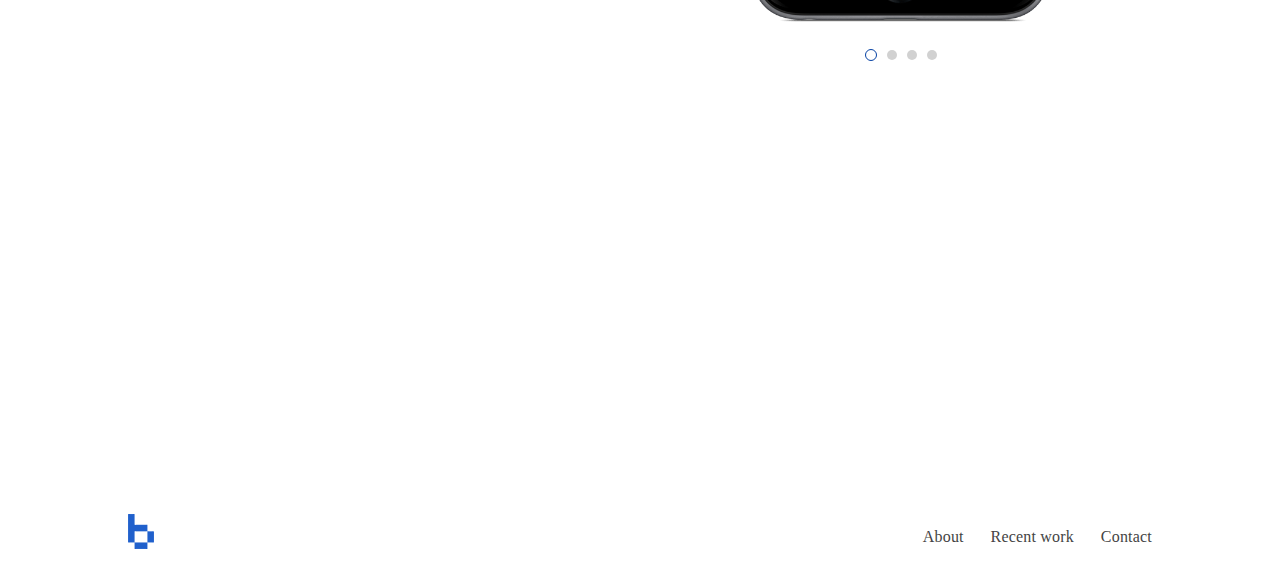
<file: portfolio-man-city-app.html>
<!DOCTYPE html>
<html lang="en">
    <!--[if lt IE 8]>
        <head class="ie8">
        <link rel="stylesheet" href="ie8.css"/>
        <script src="js/html5shiv.js"></script>
    <![endif]-->
<head>
    <meta http-equiv="Content-Type" content="text/html">
    <meta http-equiv="X-UA-Compatible" content="IE=edge" />
    <meta name="viewport" content="width=device-width, initial-scale=1">
    <title>Brad Jack Designer / Front End Developer</title>
    <meta name="keywords" content="Design, Fron End Developer, Web Design, User Interface, User Experience" />
    <link rel="shortcut icon" href="images/fav-icon.ico" type="image/x-icon" />
    <link rel="stylesheet" href="default.css"/>
    <script src="js/jquery.js"></script>
 </head>
<body id="top">

    <header>
        <div>
            <a class="logo desktop" href="index.html"><img  src="images/b-logo.png" data-src2x="images/b-logo@2x.png"/></a>
            <a class="logo mobile" href="index.html"><img src="images/b-logo-mobile.png" data-src2x="images/b-logo-mobile@2x.png"/></a>
            <div class="menu-launcher">
                <div class="icon-menu">
                    <span class="line-1"></span>
                    <span class="line-2"></span>
                    <span class="line-3"></span>
                </div>
            </div>
            <ul>
                <li><a href="index.html#hero-scroll">About</a></li>
                <li><a href="recent-work.html">Recent work</a></li>
                <li><a href="contact.html">Contact</a></li>
            </ul>
        </div>
    </header>

    <div class="nav-fade"></div>
    <nav>
        <ul>
            <li><a href="index.html#hero-scroll">About</a></li>
            <li><a href="recent-work.html">Recent work</a></li>
            <li><a href="contact.html">Contact</a></li>
        </ul>
    </nav>


    <!--PARALLAX HERO-->
	<section class="slidehero-mancity">
        <div class="wrapper-hero">
            <h3>UI, UX DESIGN</h3>
            <h1>Manchester City App</h1>

           <div id="box-click" class="box-container">
                <i class="i-down-arrow"></i>
            </div>
        </div>
    </section>


    <section id="hero-scroll"  class="body-content">
        <div class="gRow">
            <div class="gCol6">
                <h4>Case study</h4>
                <h2>Manchester City Ticket Exchange App</h2>
                <hr>

                <p>I helped design and develop this app with my previous employer. They were partners with Manchester City FC. The app allows Manchester City season ticket holders to upload their tickets if they can’t make a game and sell them to other season ticket holders safely and securely.
                </p>
                <p>Unfortunately my previous employer is no longer partners with Manchester City FC so the app is no longer available from the app store, but the app was re-skinned and used for other partners such as Paris Saint German and this is available from the app store for Android and iOS devices. please take a look at the PSG app.
                </p>
                <a href="https://itunes.apple.com/gb/app/psg-viagogo-ticket-exchange/id646055437?mt=8" target="_blank" class="btn-pri marg-top-xxl">View the app</a>
            </div>
            <div class="gCol6">
                <div class="iphone">
                    <ul class="bxslider">
                        <li><img src="images/mancity/mancityhomem.jpg" /></li>
                        <li><img src="images/mancity/mancityaboutm.jpg" /></li>
                        <li><img src="images/mancity/mancitybuym.jpg" /></li>
                        <li><img src="images/mancity/mancityaccountm.jpg" /></li>
                    </ul>
                </div>
            </div>
        </div>
    </section>



	<!--PARALLAX FOOTER-->
   <section class="slidefooter-mancity">
           <div id="to-top" class="box-container">
                <i class="i-up-arrow"></i>
            </div>
    </section>


	<footer>
        <div>
            <img class="logo" src="images/b-logo-footer.png" data-src2x="images/b-logo-footer@2x.png"/>
            <div class="footer-links">
                <ul>
                    <li><a href="index.html#hero-scroll">About</a></li>
                    <li><a href="recent-work.html">Recent work</a></li>
                    <li><a href="contact.html">Contact</a></li>
                </ul>
            </div>
        </div>
    </footer>

    <script src="js/script.js"></script>
    <script src="js/jquery.bxslider.js"></script>
    <script>
      (function(i,s,o,g,r,a,m){i['GoogleAnalyticsObject']=r;i[r]=i[r]||function(){
      (i[r].q=i[r].q||[]).push(arguments)},i[r].l=1*new Date();a=s.createElement(o),
      m=s.getElementsByTagName(o)[0];a.async=1;a.src=g;m.parentNode.insertBefore(a,m)
      })(window,document,'script','//www.google-analytics.com/analytics.js','ga');

      ga('create', 'UA-64967136-1', 'auto');
      ga('send', 'pageview');

    </script>
</body>
</html>
</file>
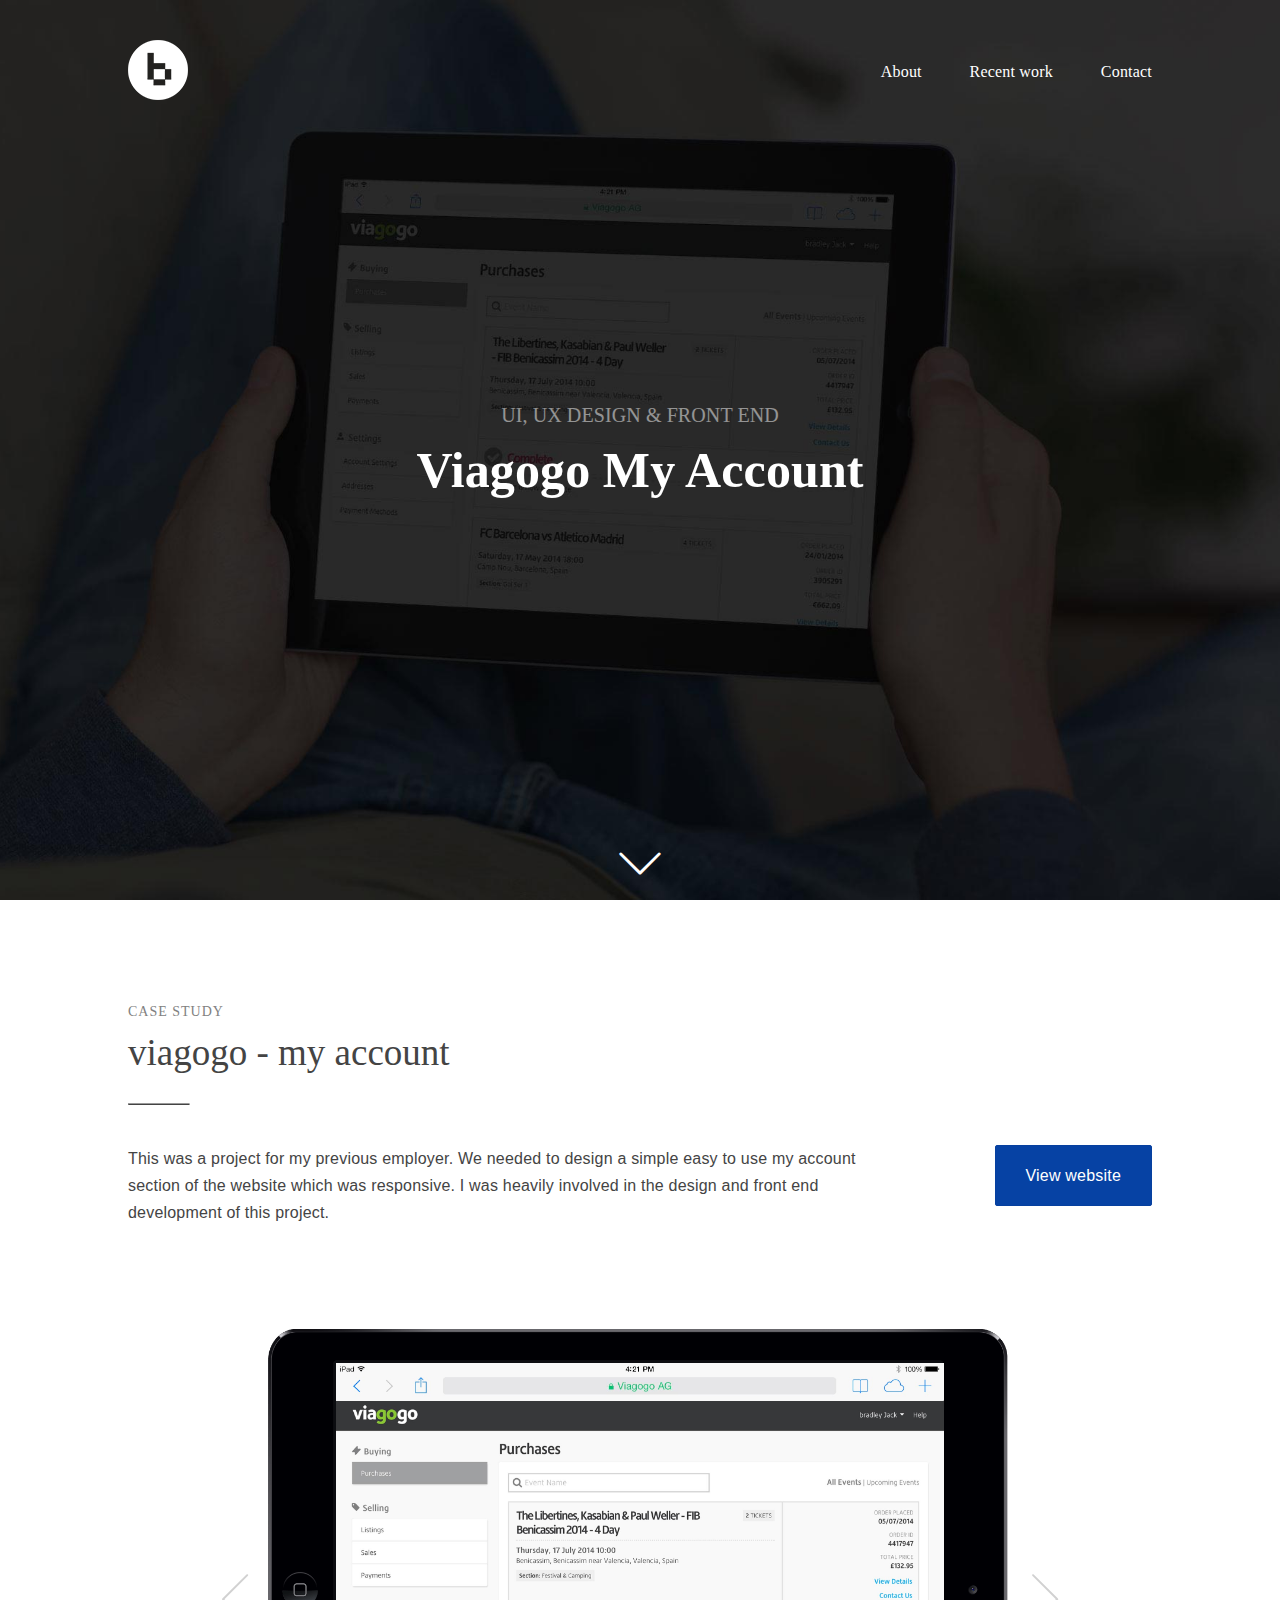
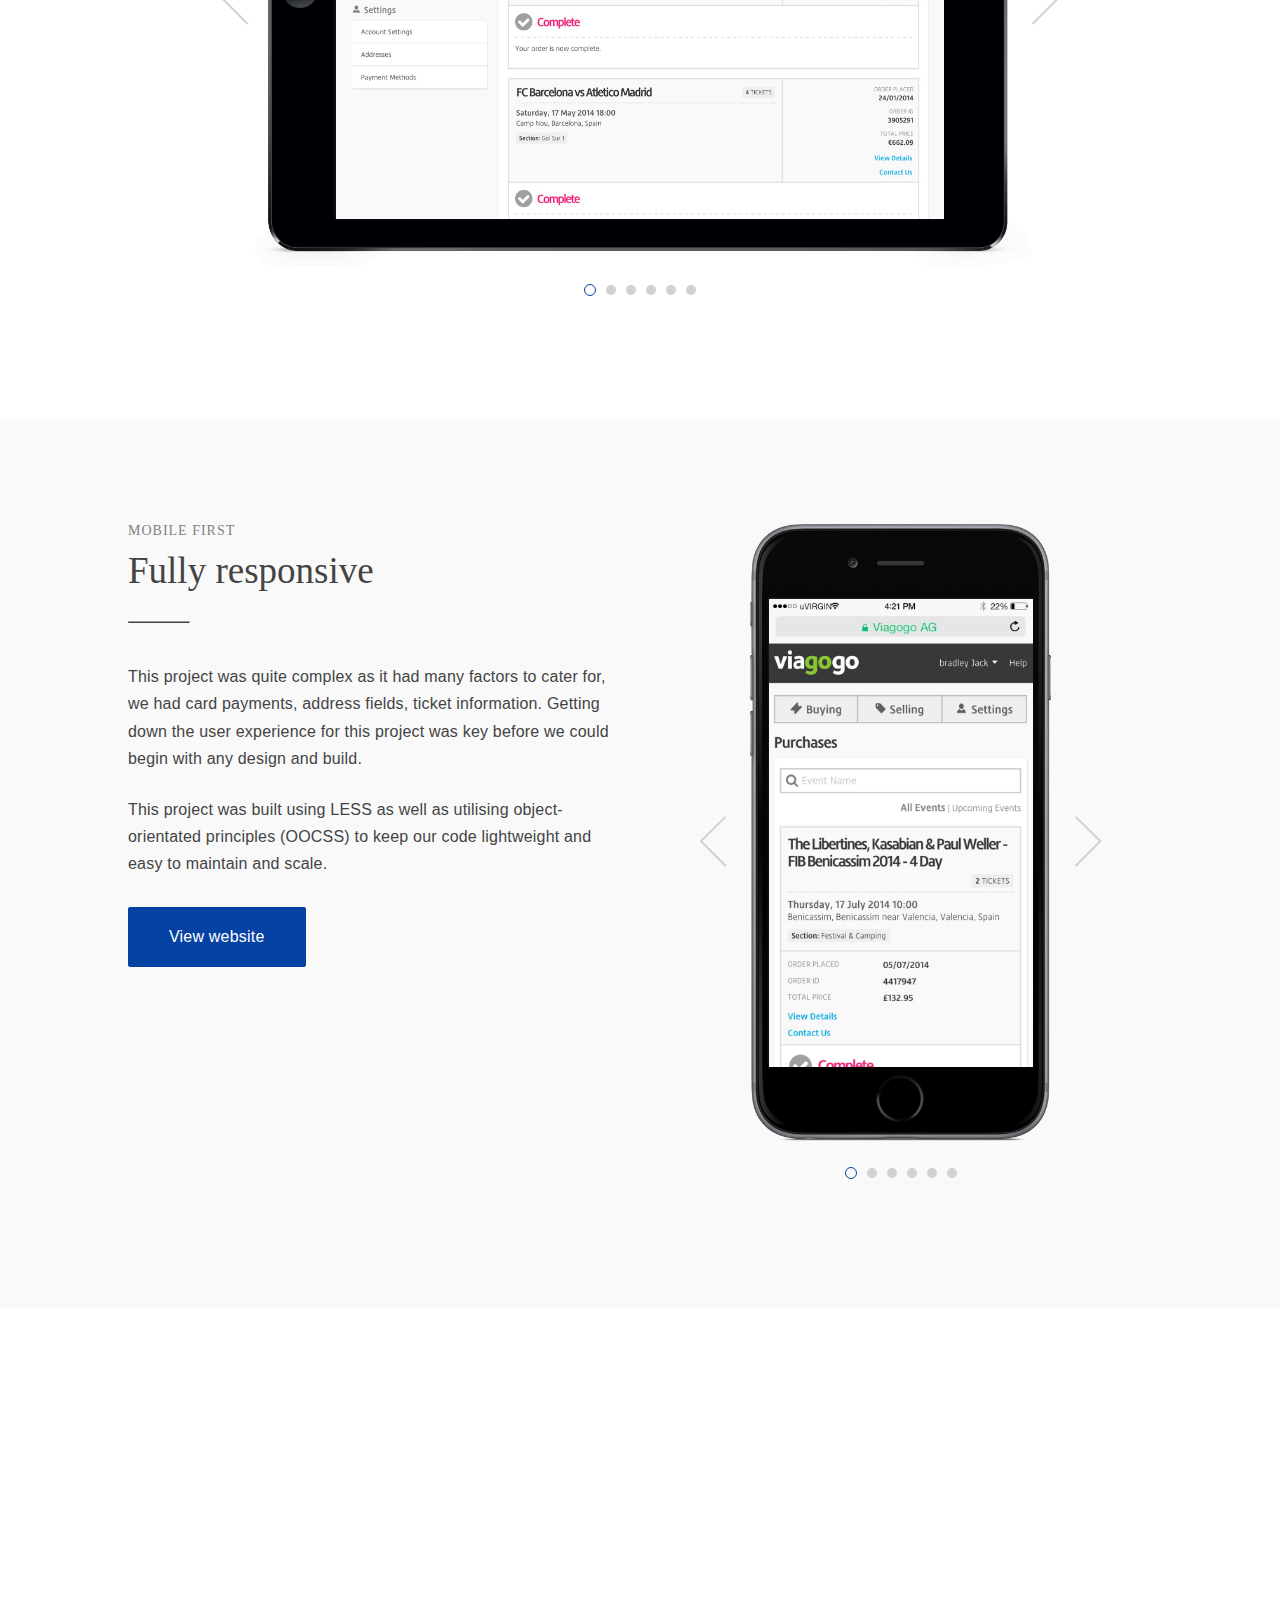
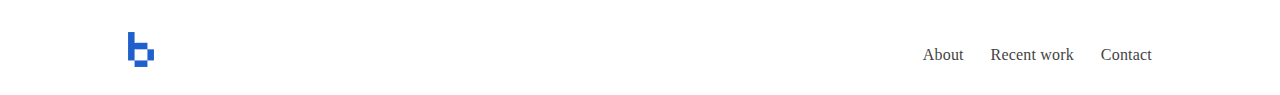
<file: portfolio-my-account-ui.html>
<!DOCTYPE html>
<html lang="en">
    <!--[if lt IE 8]>
        <head class="ie8">
        <link rel="stylesheet" href="ie8.css"/>
        <script src="js/html5shiv.js"></script>
    <![endif]-->
<head>
    <meta http-equiv="Content-Type" content="text/html">
    <meta http-equiv="X-UA-Compatible" content="IE=edge" />
    <meta name="viewport" content="width=device-width, initial-scale=1">
    <title>Brad Jack Designer / Front End Developer</title>
    <meta name="keywords" content="Design, Fron End Developer, Web Design, User Interface, User Experience" />
    <link rel="shortcut icon" href="images/fav-icon.ico" type="image/x-icon" />
    <link rel="stylesheet" href="default.css"/>
    <script src="js/jquery.js"></script>
 </head>
<body id="top">


    <header>
        <div>
            <a class="logo desktop" href="index.html"><img  src="images/b-logo.png" data-src2x="images/b-logo@2x.png"/></a>
            <a class="logo mobile" href="index.html"><img src="images/b-logo-mobile.png" data-src2x="images/b-logo-mobile@2x.png"/></a>
            <div class="menu-launcher">
                <div class="icon-menu">
                    <span class="line-1"></span>
                    <span class="line-2"></span>
                    <span class="line-3"></span>
                </div>
            </div>
            <ul>
                <li><a href="index.html#hero-scroll">About</a></li>
                <li><a href="recent-work.html">Recent work</a></li>
                <li><a href="contact.html">Contact</a></li>
            </ul>
        </div>
    </header>

    <div class="nav-fade"></div>
    <nav>
        <ul>
            <li><a href="index.html#hero-scroll">About</a></li>
            <li><a href="recent-work.html">Recent work</a></li>
            <li><a href="contact.html">Contact</a></li>
        </ul>
    </nav>

    <!--PARALLAX HERO-->
	<section class="slidehero-myaccount">
        <div class="wrapper-hero">
            <h3>UI, UX DESIGN & FRONT END</h3>
            <h1>Viagogo My Account</h1>

           <div id="box-click" class="box-container">
                <i class="i-down-arrow"></i>
            </div>
        </div>
    </section>



    <section id="hero-scroll" class="body-content">
        <div>
            <h4>case study</h4>
            <h2>viagogo - my account</h2>
            <hr>
            <div class="gRow">
                <div class="gCol9 js-equal">
                    <p>This was a project for my previous employer. We needed to design a simple easy to use my account section of the website which was responsive.  I was heavily involved in the design and front end development of this project.
                    </p>
                </div>
                <div class="gCol3 js-equal">
                    <div>
                        <a href="http://www.viagogo.co.uk/" target="_blank" class="btn-pri large float-r">View website</a>
                    </div>
                </div>
            </div>
        </div>
        <div>
            <div class="ipad">
                <ul class="bxslider">
                    <li><img src="images/myaccount/ipad/vgg-purchasesp.jpg" /></li>
                    <li><img src="images/myaccount/ipad/vgg-orderp.jpg" /></li>
                    <li><img src="images/myaccount/ipad/vgg-contactp.jpg" /></li>
                    <li><img src="images/myaccount/ipad/vgg-addressp.jpg" /></li>
                    <li><img src="images/myaccount/ipad/vgg-paymentp.jpg" /></li>
                    <li><img src="images/myaccount/ipad/vgg-settingsp.jpg" /></li>
                </ul>
            </div>
        </div>
    </section>


    <section class="grey">
        <div class="body-content">
            <div class="gRow">
                <div class="gCol6">
                    <h4>Mobile first</h4>
                    <h2>Fully responsive</h2>
                    <hr>

                    <p>This project was quite complex as it had many factors to cater for, we had card payments, address fields, ticket information. Getting down the user experience for this project was key before we could begin with any design and build.
                    </p>
                    <p>This project was built using LESS as well as utilising object-orientated principles (OOCSS) to keep our code lightweight and easy to maintain and scale.
                    </p>
                    <a href="http://www.viagogo.co.uk/" target="_blank" class="btn-pri marg-top-xxl">View website</a>
                </div>
                <div class="gCol6">
                    <div class="iphone">
                        <ul class="bxslider">
                            <li><img src="images/myaccount/mobile/vgg-purchasesm.jpg" /></li>
                            <li><img src="images/myaccount/mobile/vgg-orderm.jpg" /></li>
                            <li><img src="images/myaccount/mobile/vgg-contactm.jpg" /></li>
                            <li><img src="images/myaccount/mobile/vgg-addressm.jpg" /></li>
                            <li><img src="images/myaccount/mobile/vgg-paymentm.jpg" /></li>
                            <li><img src="images/myaccount/mobile/vgg-settingsm.jpg" /></li>
                        </ul>
                    </div>
                </div>
            </div>
        </div>
    </section>


	<!--PARALLAX FOOTER-->
   <section class="slidefooter-myaccount">
           <div id="to-top" class="box-container">
                <i class="i-up-arrow"></i>
            </div>
    </section>

	<footer>
        <div>
            <img class="logo" src="images/b-logo-footer.png" data-src2x="images/b-logo-footer@2x.png"/>
            <div class="footer-links">
                <ul>
                    <li><a href="index.html#hero-scroll">About</a></li>
                    <li><a href="recent-work.html">Recent work</a></li>
                    <li><a href="contact.html">Contact</a></li>
                </ul>
            </div>
        </div>
    </footer>

    <script src="js/script.js"></script>
    <script src="js/jquery.bxslider.js"></script>
    <script>
      (function(i,s,o,g,r,a,m){i['GoogleAnalyticsObject']=r;i[r]=i[r]||function(){
      (i[r].q=i[r].q||[]).push(arguments)},i[r].l=1*new Date();a=s.createElement(o),
      m=s.getElementsByTagName(o)[0];a.async=1;a.src=g;m.parentNode.insertBefore(a,m)
      })(window,document,'script','//www.google-analytics.com/analytics.js','ga');

      ga('create', 'UA-64967136-1', 'auto');
      ga('send', 'pageview');

    </script>
</body>
</html>
</file>
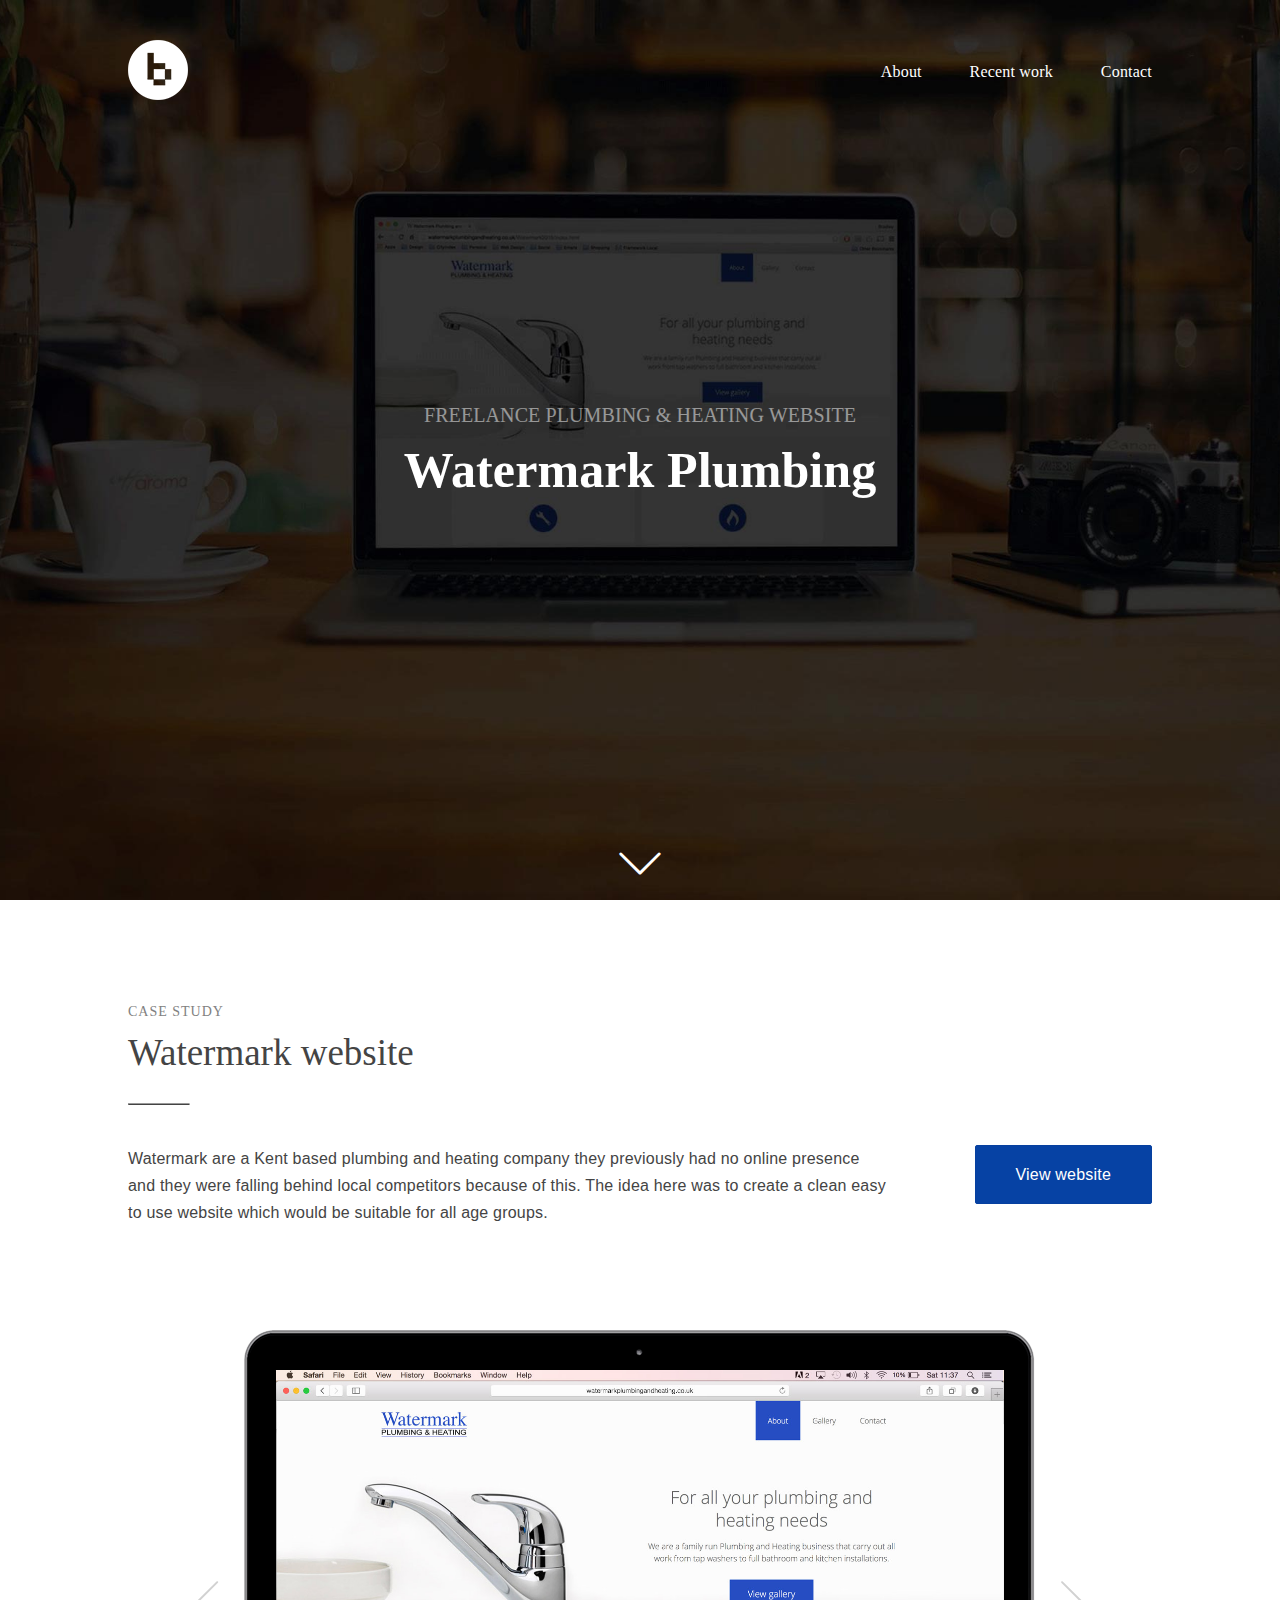
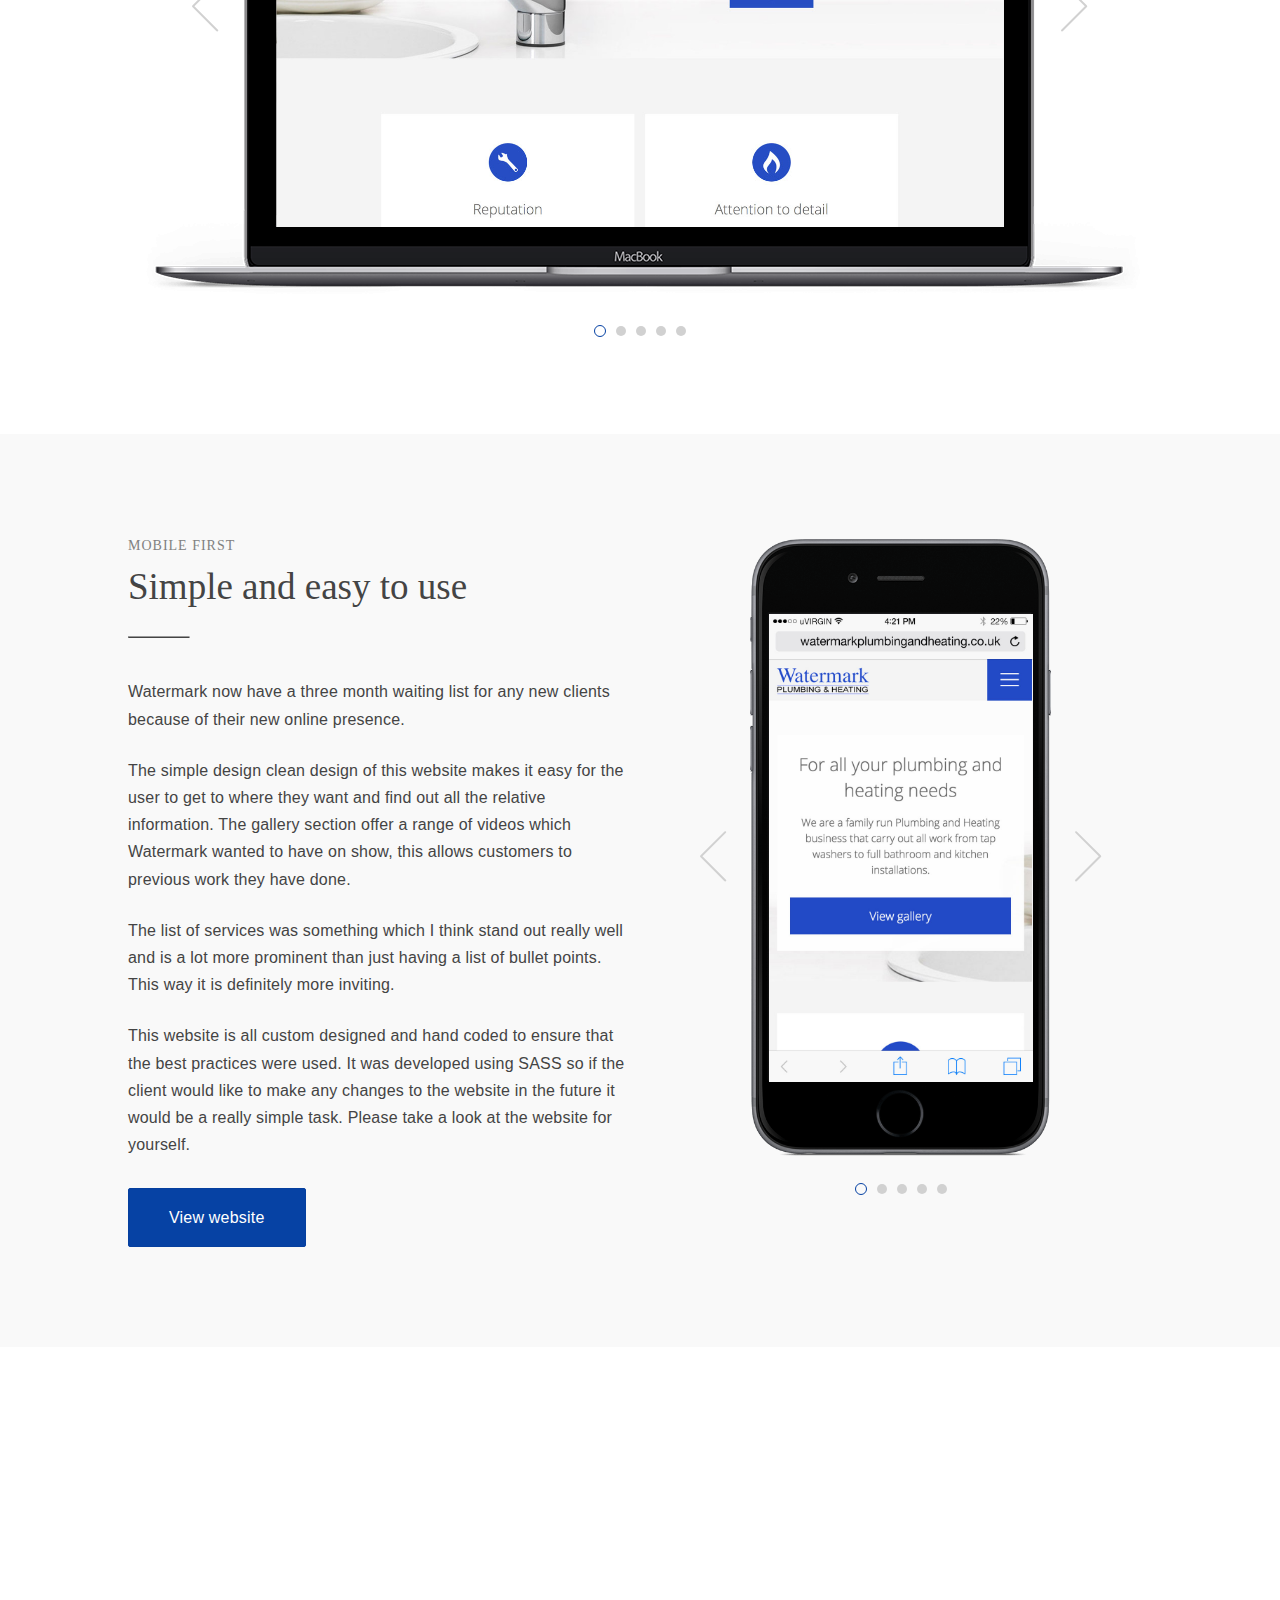
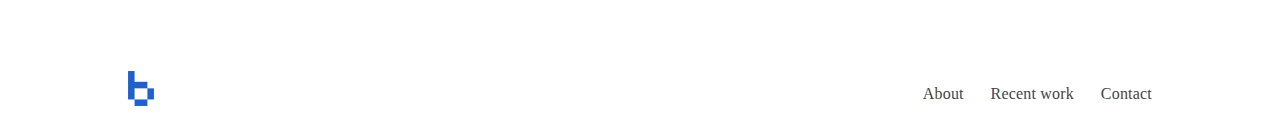
<file: portfolio-watermark.html>
<!DOCTYPE html>
<html lang="en">
    <!--[if lt IE 8]>
        <head class="ie8">
        <link rel="stylesheet" href="ie8.css"/>
        <script src="js/html5shiv.js"></script>
    <![endif]-->
<head>
    <meta http-equiv="Content-Type" content="text/html">
    <meta http-equiv="X-UA-Compatible" content="IE=edge" />
    <meta name="viewport" content="width=device-width, initial-scale=1">
    <title>Brad Jack Designer / Front End Developer</title>
    <meta name="keywords" content="Design, Fron End Developer, Web Design, User Interface, User Experience" />
    <link rel="shortcut icon" href="images/fav-icon.ico" type="image/x-icon" />
    <link rel="stylesheet" href="default.css"/>
    <script src="js/jquery.js"></script>
 </head>
<body id="top">


    <header>
        <div>
            <a class="logo desktop" href="index.html"><img  src="images/b-logo.png" data-src2x="images/b-logo@2x.png"/></a>
            <a class="logo mobile" href="index.html"><img src="images/b-logo-mobile.png" data-src2x="images/b-logo-mobile@2x.png"/></a>
            <div class="menu-launcher">
                <div class="icon-menu">
                    <span class="line-1"></span>
                    <span class="line-2"></span>
                    <span class="line-3"></span>
                </div>
            </div>
            <ul>
                <li><a href="index.html#hero-scroll">About</a></li>
                <li><a href="recent-work.html">Recent work</a></li>
                <li><a href="contact.html">Contact</a></li>
            </ul>
        </div>
    </header>

    <div class="nav-fade"></div>
    <nav>
        <ul>
            <li><a href="index.html#hero-scroll">About</a></li>
            <li><a href="recent-work.html">Recent work</a></li>
            <li><a href="contact.html">Contact</a></li>
        </ul>
    </nav>


    <!--PARALLAX HERO-->
	<section class="slidehero-watermark">
        <div class="wrapper-hero">
            <h3>FREELANCE PLUMBING & HEATING WEBSITE</h3>
            <h1>Watermark Plumbing</h1>

           <div id="box-click" class="box-container">
                <i class="i-down-arrow"></i>
            </div>
        </div>
    </section>





    <section id="hero-scroll" class="body-content">
        <div>
            <h4>Case study</h4>
            <h2>Watermark website</h2>
            <hr>
            <div class="gRow">
                <div class="gCol9 js-equal">
                    <p>Watermark are a Kent based plumbing and heating company they previously had no online presence and they were falling behind local competitors because of this. The idea here was to create a clean easy to use website which would be suitable for all age groups.
                    </p>
                </div>
                <div class="gCol3 js-equal">
                    <div>
                        <a href="http://watermarkplumbingandheating.co.uk/" target="_blank" class="btn-pri float-r">View website</a>
                    </div>
                </div>

            </div>
        </div>
        <div>
            <div class="macbook">
                <ul class="bxslider">
                    <li><img src="images/watermark/desktop/watermarkhomed.jpg" /></li>
                    <li><img src="images/watermark/desktop/watermarkdetaild.jpg" /></li>
                    <li><img src="images/watermark/desktop/watermarkservicesd.jpg" /></li>
                    <li><img src="images/watermark/desktop/watermarkgalleryd.jpg" /></li>
                    <li><img src="images/watermark/desktop/watermarkcontactd.jpg" /></li>
                </ul>
            </div>
        </div>
    </section>


    <section class="grey">
        <div class="body-content">
            <div class="gRow">
                <div class="gCol6">
                    <h4>Mobile first</h4>
                    <h2>Simple and easy to use</h2>
                    <hr>
                    <div class="h2-lunderline"></div>

                    <p>Watermark now have a three month waiting list for any new clients because of their new online presence.
                    </p>
                    <p>The simple design clean design of this website makes it easy for the user to get to where they want and find out all the relative information. The gallery section offer a range of videos which Watermark wanted to have on show, this allows customers to previous work they have done.
                    </p>
                    <p>
The list of services was something which I think stand out really well and is a lot more prominent than just having a list of bullet points. This way it is definitely more inviting.
                    </p>
                    <p>
This website is all custom designed and hand coded to ensure that the best practices were used. It was developed using SASS so if the client would like to make any changes to the website in the future it would be a really simple task. Please take a look at the website for yourself.
                    </p>
                    <a href="http://watermarkplumbingandheating.co.uk/" target="_blank" class="btn-pri marg-top-xxl">View website</a>
                </div>
                <div class="gCol6">
                    <div class="iphone">
                        <ul class="bxslider">
                            <li><img src="images/watermark/mobile/watermarkhomem.jpg" /></li>
                            <li><img src="images/watermark/mobile/watermarkdetailm.jpg" /></li>
                            <li><img src="images/watermark/mobile/watermarkservicesm.jpg" /></li>
                            <li><img src="images/watermark/mobile/watermarkgallerym.jpg" /></li>
                            <li><img src="images/watermark/mobile/watermarkcontactm.jpg" /></li>
                        </ul>
                    </div>
                </div>
            </div>
        </div>
    </section>


	<!--PARALLAX FOOTER-->
   <section class="slidefooter-watermark">
       <div id="to-top" class="box-container">
           <div>
            <i class="i-up-arrow"></i>
           </div>
        </div>
    </section>

	<footer>
        <div>
            <img class="logo" src="images/b-logo-footer.png" data-src2x="images/b-logo-footer@2x.png"/>
            <div class="footer-links">
                <ul>
                    <li><a href="index.html#hero-scroll">About</a></li>
                    <li><a href="recent-work.html">Recent work</a></li>
                    <li><a href="contact.html">Contact</a></li>
                </ul>
            </div>
        </div>
    </footer>

    <script src="js/script.js"></script>
    <script src="js/jquery.bxslider.js"></script>
    <script>
      (function(i,s,o,g,r,a,m){i['GoogleAnalyticsObject']=r;i[r]=i[r]||function(){
      (i[r].q=i[r].q||[]).push(arguments)},i[r].l=1*new Date();a=s.createElement(o),
      m=s.getElementsByTagName(o)[0];a.async=1;a.src=g;m.parentNode.insertBefore(a,m)
      })(window,document,'script','//www.google-analytics.com/analytics.js','ga');

      ga('create', 'UA-64967136-1', 'auto');
      ga('send', 'pageview');

    </script>
</body>
</html>
</file>
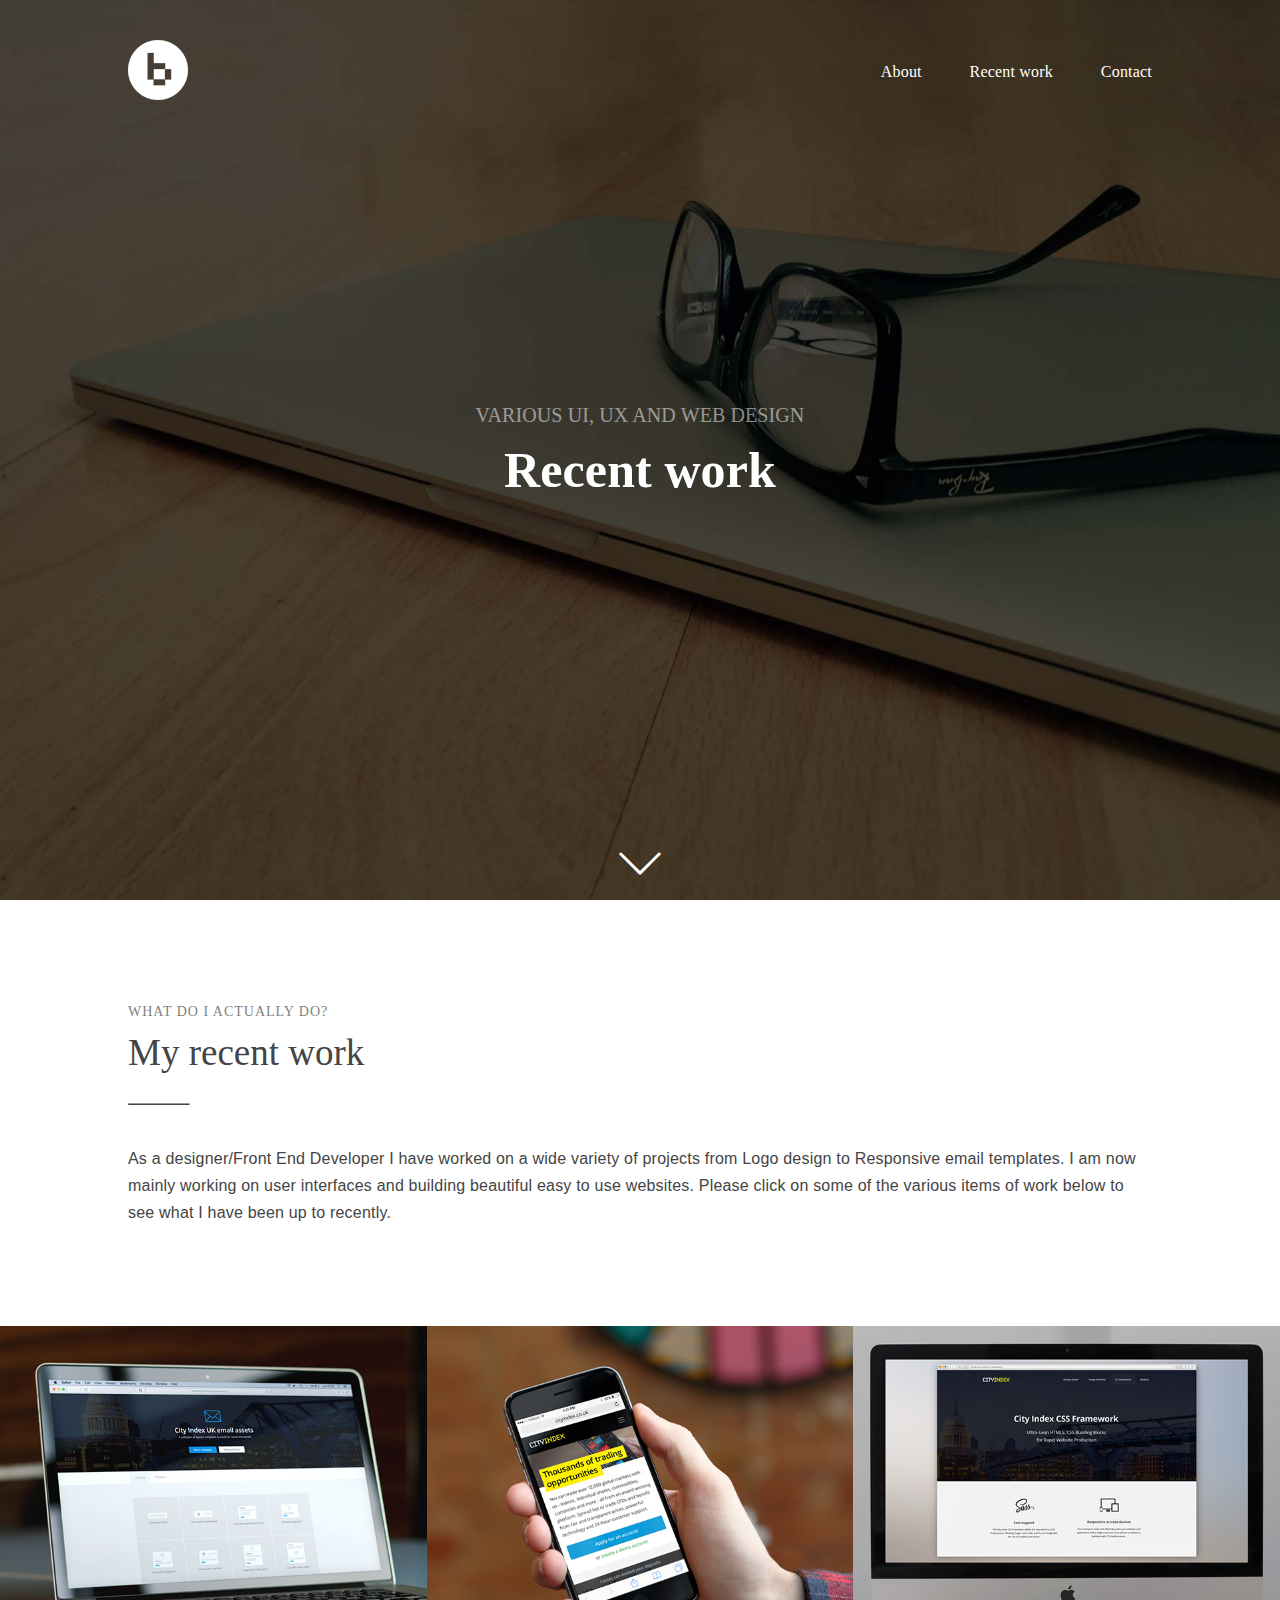
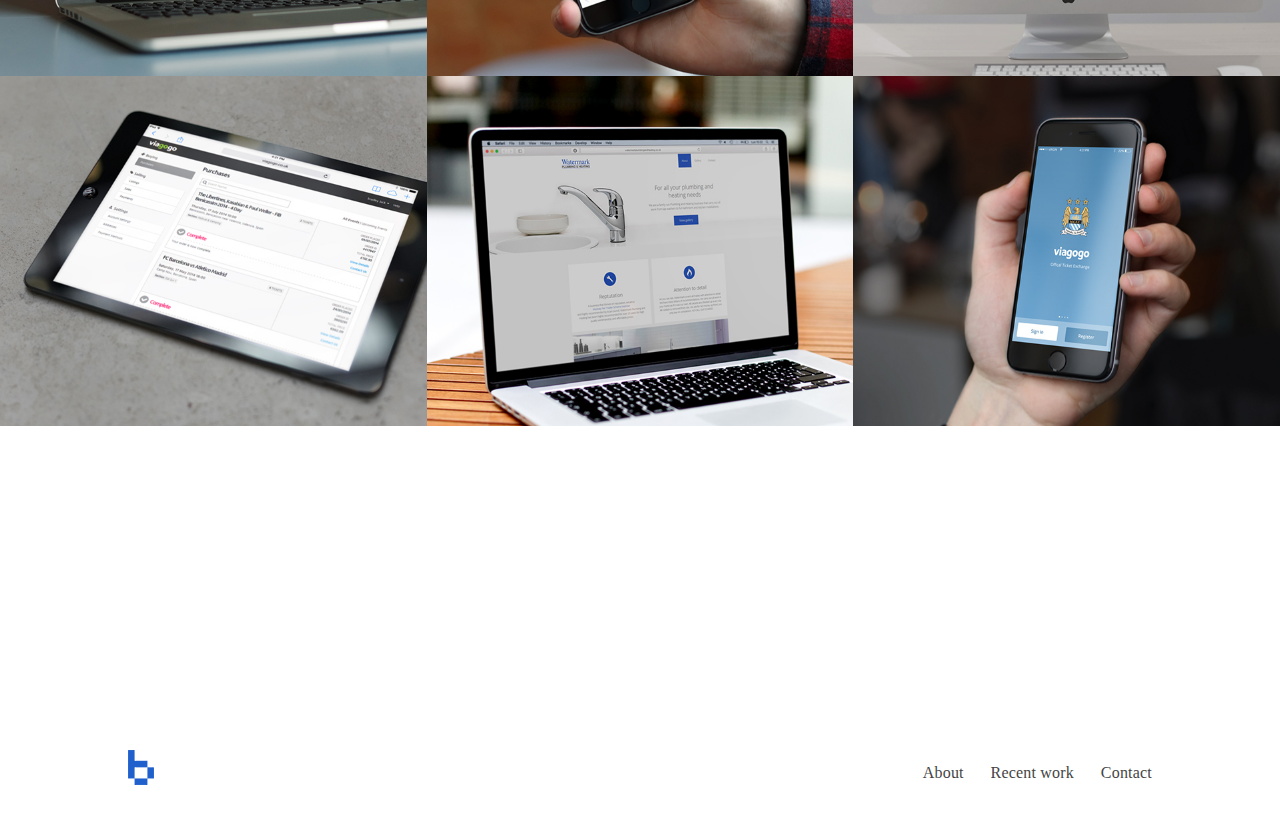
<file: recent-work.html>
<!DOCTYPE html>
<html lang="en">
    <!--[if lt IE 8]>
        <head class="ie8">
        <link rel="stylesheet" href="ie8.css"/>
        <script src="js/html5shiv.js"></script>
    <![endif]-->
<head>
    <meta http-equiv="Content-Type" content="text/html">
    <meta http-equiv="X-UA-Compatible" content="IE=edge" />
    <meta name="viewport" content="width=device-width, initial-scale=1">
    <title>Brad Jack Designer / Front End Developer</title>
    <meta name="keywords" content="Design, Fron End Developer, Web Design, User Interface, User Experience" />
    <link rel="shortcut icon" href="images/fav-icon.ico" type="image/x-icon" />
    <link rel="stylesheet" href="default.css"/>
    <script src="js/jquery.js"></script>
 </head>
<body id="top">


    <header>
        <div>
            <a class="logo desktop" href="index.html"><img  src="images/b-logo.png" data-src2x="images/b-logo@2x.png"/></a>
            <a class="logo mobile" href="index.html"><img src="images/b-logo-mobile.png" data-src2x="images/b-logo-mobile@2x.png"/></a>
            <div class="menu-launcher">
                <div class="icon-menu">
                    <span class="line-1"></span>
                    <span class="line-2"></span>
                    <span class="line-3"></span>
                </div>
            </div>
            <ul>
                <li><a href="index.html#hero-scroll">About</a></li>
                <li><a href="recent-work.html">Recent work</a></li>
                <li><a href="contact.html">Contact</a></li>
            </ul>
        </div>
    </header>

    <div class="nav-fade"></div>
    <nav>
        <ul>
            <li><a href="index.html#hero-scroll">About</a></li>
            <li><a href="recent-work.html">Recent work</a></li>
            <li><a href="contact.html">Contact</a></li>
        </ul>
    </nav>



    <!--PARALLAX HERO-->
	<section class="slidehero-recent">
        <div class="wrapper-hero">
             <h3>VARIOUS UI, UX AND WEB DESIGN</h3>
            <h1>Recent work</h1>

           <div id="box-click" class="box-container">
                <i class="i-down-arrow"></i>
            </div>
        </div>
    </section>





    <section id="hero-scroll" class="body-content">
        <div>
            <h4>What do I actually do?</h4>
            <h2>My recent work</h2>
            <hr>
            <p>As a designer/Front End Developer I have worked on a wide variety of projects from Logo design to Responsive email templates. I am now mainly working on user interfaces and building beautiful easy to use websites. Please click on some of the various items of work below to see what I have been up to recently.
            </p>
        </div>
    </section>


    <section class="recent">
            <div class="gRow">
                <div class="gCol4">
                    <a href="portfolio-email-framework.html">
                        <div class="overlay">
                             <img src="images/recentwork/recent-framework.jpg" data-src2x="images/recentwork/recent-framework@2x.jpg"/>
                             <div>
                                 <div>
                                     <h4>Responsive email templates and website</h4>
                                     <h6>Email Framework</h6>
                                 </div>
                            </div>
                        </div>
                    </a>
                </div>

                <div class="gCol4">
                    <a href="portfolio-ci-mobile.html">
                        <div class="overlay">
                             <img src="images/recentwork/recent-ci-mobile.jpg" data-src2x="images/recentwork/recent-ci-mobile@2x.jpg"/>
                             <div>
                                 <h4>UI Design and full build</h4>
                                 <h6>City Index Mobile Site</h6>
                            </div>
                        </div>
                    </a>
                </div>

                <div class="gCol4">
                    <a href="portfolio-css-framework.html">
                        <div class="overlay">
                             <img src="images/recentwork/recent-css-framework.jpg" data-src2x="images/recentwork/recent-css-framework@2x.jpg"/>
                             <div>
                                 <h4>UI, ux modules and elements</h4>
                                 <h6>CIty Index CSS Framework</h6>
                            </div>
                        </div>
                    </a>
                </div>


                <div class="gCol4">
                    <a href="portfolio-my-account-ui.html">
                        <div class="overlay">
                             <img src="images/recentwork/recent-myaccount.jpg" data-src2x="images/recentwork/recent-myaccount@2x.jpg"/>
                             <div>
                                 <h4>UI, UX design and front end development</h4>
                                 <h6>My Account UI</h6>
                            </div>
                        </div>
                    </a>
                </div>

                <div class="gCol4">
                    <a href="portfolio-watermark.html">
                        <div class="overlay">
                             <img src="images/recentwork/recent-watermark.jpg" data-src2x="images/recentwork/recent-watermark@2x.jpg"/>
                             <div>
                                  <h4>Plumbing & heating website design and build</h4>
                                 <h6>Watermark Plumbing</h6>
                            </div>
                        </div>
                    </a>
                </div>

                <div class="gCol4">
                    <a href="portfolio-man-city-app.html">
                        <div class="overlay">
                             <img src="images/recentwork/recent-mancity-app.jpg" data-src2x="images/recentwork/recent-mancity-app@2x.jpg"/>
                             <div>
                                 <h4>UI, UX design</h4>
                                 <h6>Manchester City Exchange App</h6>
                            </div>
                        </div>
                    </a>
                </div>

            </div>
    </section>


	<!--PARALLAX FOOTER-->
   <section class="slidefooter-recent">
       <div id="to-top" class="box-container">
            <i class="i-up-arrow"></i>
        </div>
    </section>


	<footer>
        <div>
            <img class="logo" src="images/b-logo-footer.png" data-src2x="images/b-logo-footer@2x.png"/>
            <div class="footer-links">
                <ul>
                    <li><a href="index.html#hero-scroll">About</a></li>
                    <li><a href="recent-work.html">Recent work</a></li>
                    <li><a href="contact.html">Contact</a></li>
                </ul>
            </div>
        </div>
    </footer>

    <script src="js/script.js"></script>
    <script src="js/jquery.bxslider.js"></script>
    <script>
      (function(i,s,o,g,r,a,m){i['GoogleAnalyticsObject']=r;i[r]=i[r]||function(){
      (i[r].q=i[r].q||[]).push(arguments)},i[r].l=1*new Date();a=s.createElement(o),
      m=s.getElementsByTagName(o)[0];a.async=1;a.src=g;m.parentNode.insertBefore(a,m)
      })(window,document,'script','//www.google-analytics.com/analytics.js','ga');

      ga('create', 'UA-64967136-1', 'auto');
      ga('send', 'pageview');

    </script>
</body>
</html>
</file>
<file: default.css>
@charset "UTF-8";
/*COLOURS*/
/*SOCIAL COLOURS*/
/*BREAK POINTS*/
/*FONT SIZES*/
/*FONT WEIGHTS*/
/*EM SIZES*/
/*1 EM = 10px*/
/*PADDING SIZES*/
/*OTHER*/
/*ICONS*/
html, body, div, span, applet, object, iframe,
h1, h2, h3, h4, h5, h6, p, blockquote, pre,
a, abbr, acronym, address, big, cite, code,
del, dfn, em, img, ins, kbd, q, s, samp,
small, strike, strong, sub, sup, tt, var,
b, u, i, center, select,
dl, dt, dd, ol, ul, li,
fieldset, form, label, legend,
table, caption, tbody, tfoot, thead, tr, th, td,
article, aside, canvas, details, embed,
figure, figcaption, footer, header, hgroup,
menu, nav, output, ruby, section, summary,
time, mark, audio, video, button {
  margin: 0;
  padding: 0;
  border: 0;
  font-size: 100%;
  font: inherit;
  vertical-align: baseline;
  direction: ltr;
}

html {
  overflow-x: hidden;
}

/* HTML5 display-role reset for older browsers */
article, aside, details, figcaption, figure,
footer, header, hgroup, menu, nav, section {
  display: block;
}

body {
  line-height: 1.4;
  font-size: 62.5%;
  /* 16px * 62.5% = 10px = 1em */
  font-family: Avenir, Arial;
  color: #444444;
  background: #ffffff;
  font-weight: 500;
  overflow: hidden;
  text-align: left;
}

ol, ul {
  list-style: none;
}

blockquote, q {
  quotes: none;
}

blockquote:before, blockquote:after,
q:before, q:after {
  content: '';
  content: none;
}

table {
  border-collapse: collapse;
  border-spacing: 0;
  display: table;
}

strong {
  font-weight: bold;
}

:dir(rtl), .ltr {
  text-align: left;
}

[class^="btn-"] {
  font-weight: 300;
  text-align: center;
  display: inline-block;
  cursor: pointer;
  font-size: 1.6em;
  border-radius: 2px;
  padding: 15px 40px;
  color: #444444;
  text-decoration: none;
}
[class^="btn-"].large {
  padding: 16px 30px;
  font-size: 1.6em;
}
[class^="btn-"].bk {
  display: block;
}

.btn-pri, input[type="submit"] {
  background-color: #0642a4;
  color: #ffffff;
  box-sizing: border-box;
  -moz-box-sizing: border-box;
  -webkit-box-sizing: border-box;
  border: 1px solid #06409f;
}
.btn-pri:hover, .btn-pri :active, input[type="submit"]:hover, input[type="submit"] :active {
  background-color: #074cbd;
  border: 1px solid #074cbd;
  color: #ffffff;
}
.btn-pri:active, input[type="submit"]:active {
  background-color: #05388b;
  border: 1px solid #05388b;
  color: #ffffff;
}

.btn-sec {
  background-color: #ffee00;
  color: #000000 !important;
  box-sizing: border-box;
  -moz-box-sizing: border-box;
  -webkit-box-sizing: border-box;
  border: 1px solid #fae900;
}
.btn-sec:hover, .btn-sec :active {
  background-color: #fff01a;
  border: 1px solid #fff01a;
  color: #000000 !important;
}
.btn-sec:active {
  background-color: #e6d600;
  border: 1px solid #e6d600;
  color: #000000 !important;
}

.btn-error {
  background-color: #dc4650;
  color: #ffffff;
  box-sizing: border-box;
  -moz-box-sizing: border-box;
  -webkit-box-sizing: border-box;
  border: 1px solid #db424c;
}
.btn-error:hover, .btn-error :active {
  background-color: #e05b64;
  border: 1px solid #e05b64;
  color: #ffffff;
}
.btn-error:active {
  background-color: #d8313c;
  border: 1px solid #d8313c;
  color: #ffffff;
}

.btn-demo {
  background-color: #50af5f;
  color: #ffffff;
  box-sizing: border-box;
  -moz-box-sizing: border-box;
  -webkit-box-sizing: border-box;
  border: 1px solid #4eab5d;
}
.btn-demo:hover, .btn-demo :active {
  background-color: #62b76f;
  border: 1px solid #62b76f;
  color: #ffffff;
}
.btn-demo:active {
  background-color: #489e56;
  border: 1px solid #489e56;
  color: #ffffff;
}

@media only screen and (max-width: 480px) {
  [class^="btn-"] {
    display: block;
    text-align: center;
    width: 100%;
  }
}
html {
  -webkit-text-size-adjust: 100%;
  /* Prevent font scaling in landscape while allowing user zoom */
}

body {
  position: relative;
}

.hero-ie8 {
  display: none;
}

/*COMMON*/
.cfix {
  *zoom: 1;
}
.cfix :after {
  display: table;
  content: "";
  line-height: 0;
}
.cfix :after {
  clear: both;
}

.float-l {
  float: left;
}

.float-r {
  float: right;
}

.inline {
  display: inline-block;
}

.block {
  display: block;
}

.rel {
  position: relative;
}

.txt-r {
  text-align: right;
}

.txt-c {
  text-align: center;
}

.none {
  display: none !important;
}

.zero {
  opacity: 0 !important;
}

.scroll {
  background-attachment: scroll !important;
}

/*LIGHT DARK*/
.light {
  color: #ffffff;
}

.dark {
  color: #444444;
}

.grey {
  background-color: #f9f9f9;
}

.wrap {
  height: 100%;
}

.wrapper-hero {
  text-align: center;
  position: relative;
}
.wrapper-hero h3 {
  opacity: 0.5;
}

/*TABLES*/
.table {
  display: table;
}

.tr {
  display: table-cell;
  vertical-align: middle;
  min-height: 1px;
}

.quote {
  background-color: #2a2c44;
  color: #ffffff;
  padding: 50px 0;
}

p, blockquote {
  font-size: 1.6em;
}

li a {
  font-size: 1em;
}

/*LINKS*/
a {
  color: #0642a4;
  text-decoration: none;
}
a:hover {
  color: #05388b;
}

h1 a, h1 a, h3 a, h4 a, h5 a, h6 a, p a {
  font-size: 1em;
}

/*UL OL LISTS*/
ul, ol {
  list-style: none;
  padding-left: 0;
  padding-top: 0;
  line-height: 18px;
  padding-bottom: 0;
}
ul li, ol li {
  padding-bottom: 6px;
}

/*BODY*/
::selection {
  color: #ffffff;
  background-color: #0642a4;
}

.body-content {
  max-width: 1024px;
  margin: 0 auto;
  padding-left: 40px;
  padding-right: 40px;
  /*768PX BREAK*/
  padding-top: 100px;
  padding-bottom: 100px;
}
@media only screen and (max-width: 480px) {
  .body-content {
    padding-left: 20px;
    padding-right: 20px;
  }
}

.wrapper {
  width: 100%;
  margin: 0 auto;
}

hr {
  width: 60px;
  border-bottom: 1px solid #444444;
  margin: 24px 0 40px 0;
}

.container {
  text-align: center;
  padding-top: 230px;
}

.rotate {
  -webkit-transform: rotate(45deg);
  -moz-transform: rotate(45deg);
  -o-transform: rotate(45deg);
  -ms-transform: rotate(45deg);
  transform: rotate(45deg);
}

.skills .gRow {
  margin: -30px;
}
.skills .gRow > div {
  padding: 30px;
}
.skills i {
  color: #0642a4;
  margin-bottom: 18px;
  padding-left: 3px;
  display: inline-block;
}
.skills hr {
  margin: 18px 0 30px 0;
}

.contact, .social, .i-vimeo, .i-youtube, .i-twitter, .i-rss, .i-pintrest, .i-facebook, .i-dribble, .i-flickr, .i-google-plus, .i-linkedin {
  padding-left: 30px;
}

.contact {
  padding-top: 24px;
}
.contact p {
  padding-bottom: 12px;
  color: #515151;
}
.contact p a {
  color: #373737;
  font-weight: 500;
}
.contact p a:hover {
  color: #000000;
}

.social, .i-vimeo, .i-youtube, .i-twitter, .i-rss, .i-pintrest, .i-facebook, .i-dribble, .i-flickr, .i-google-plus, .i-linkedin {
  padding-top: 24px;
  display: block;
}
.social > div, .i-vimeo > div, .i-youtube > div, .i-twitter > div, .i-rss > div, .i-pintrest > div, .i-facebook > div, .i-dribble > div, .i-flickr > div, .i-google-plus > div, .i-linkedin > div {
  padding-right: 6px;
  display: inline-block;
}
.social > div i, .i-vimeo > div i, .i-youtube > div i, .i-twitter > div i, .i-rss > div i, .i-pintrest > div i, .i-facebook > div i, .i-dribble > div i, .i-flickr > div i, .i-google-plus > div i, .i-linkedin > div i {
  padding: 9px;
  font-size: 18px;
}
.social > div a, .i-vimeo > div a, .i-youtube > div a, .i-twitter > div a, .i-rss > div a, .i-pintrest > div a, .i-facebook > div a, .i-dribble > div a, .i-flickr > div a, .i-google-plus > div a, .i-linkedin > div a {
  display: block;
}

.recent {
  padding-top: 0;
  width: 100%;
}
.recent .gRow {
  margin: 0;
}
.recent img {
  transition: all .5s ease;
}
.recent h4 {
  opacity: 0.7;
  color: #ffffff;
  margin-bottom: 6px;
}
.recent a {
  display: block;
  padding: 0;
  line-height: 0;
  height: 100%;
  font-size: 1em;
}
.recent .gRow > div {
  position: relative;
  overflow: hidden;
  padding: 0;
}
.recent .gRow > div .overlay {
  position: relative;
  cursor: pointer;
}
.recent .gRow > div .overlay:hover:after {
  opacity: 0.98;
}
.recent .gRow > div .overlay:hover > div {
  opacity: 1;
  top: 50%;
}
.recent .gRow > div .overlay:hover img {
  -webkit-transform: scale(1.1) translateZ(0);
  transform: scale(1.1) translateZ(0);
  -webkit-transition-delay: 0s;
  transition-delay: 0s;
}
.recent .gRow > div .overlay:focus:after {
  opacity: 0.98;
}
.recent .gRow > div .overlay:focus > div {
  opacity: 1;
  top: 50%;
}
.recent .gRow > div .overlay:focus img {
  -webkit-transform: scale(1.1) translateZ(0);
  transform: scale(1.1) translateZ(0);
  -webkit-transition-delay: 0s;
  transition-delay: 0s;
}
.recent .gRow > div .overlay:after {
  content: '';
  position: absolute;
  width: 100%;
  height: 100%;
  top: 0;
  left: 0;
  background-color: #0642a4;
  opacity: 0;
  transition: all .5s ease;
}
.recent .gRow > div .overlay > div {
  opacity: 0;
  position: absolute;
  top: 45%;
  left: 5%;
  z-index: 9999;
  color: #ffffff;
  text-align: center;
  width: 90%;
  overflow: hidden;
  margin-top: -36px;
  transition: all .5s ease;
}
.recent .gRow > div .overlay > div p {
  padding: 0;
}
.recent img {
  width: 100%;
}

/*930PX BREAK*/
@media only screen and (max-width: 1200px) {
  .recent .gCol4 {
    width: 50%;
  }
}
/*930PX BREAK*/
@media only screen and (max-width: 700px) {
  .recent .gCol4 {
    width: 100%;
  }
}
/*780PX BREAK*/
@media only screen and (max-width: 780px) {
  .txt-r {
    text-align: left;
  }

  .body-content {
    padding-top: 50px;
    padding-bottom: 50px;
  }

  .contact, .social, .i-vimeo, .i-youtube, .i-twitter, .i-rss, .i-pintrest, .i-facebook, .i-dribble, .i-flickr, .i-google-plus, .i-linkedin {
    padding-left: 0;
  }

  .contact {
    padding-top: 12px;
  }

  .float-r {
    float: none;
  }
}
/*480PX BREAK*/
@media only screen and (max-width: 480px) {
  .recent .man-city .overlay > div {
    margin-top: -57px;
  }

  .lg-pad {
    padding-top: 30px;
    padding-bottom: 30px;
  }
  .lg-pad .gCol6 {
    padding: 0 40px;
  }

  [class^="slidefooter-"] {
    height: 150px;
  }
  [class^="slidefooter-"] .box-container > div {
    top: 6%;
  }

  .underline {
    margin: 18px auto 12px auto;
  }
}
/*420PX BREAK*/
/* Responsive Grid */
.gRow {
  *zoom: 1;
  margin: -20px -10px;
}

.gRow:before,
.gRow:after {
  display: table;
  content: "";
  line-height: 0;
}

.gRow:after {
  clear: both;
}

/*gutterless grid*/
[class*="gRow"].g0 {
  margin-left: 0;
  margin-right: 0;
}

.g0 [class*="gCol"] {
  padding-left: 0;
  padding-right: 0;
}

.gCol1,
.gCol2,
.gCol3,
.gCol4,
.gCol5,
.gCol6,
.gCol7,
.gCol8,
.gCol9,
.gCol10,
.gCol11,
.gCol12 {
  position: relative;
  min-height: 1px;
  padding: 20px 10px;
  float: left;
  -webkit-box-sizing: border-box;
  -moz-box-sizing: border-box;
  box-sizing: border-box;
}

.gCol1 {
  width: 8.333333333%;
}

.gCol2 {
  width: 16.666666667%;
}

.gCol3 {
  width: 25%;
}

.gCol4 {
  width: 33.333333333%;
}

.gCol5 {
  width: 41.666666667%;
}

.gCol6 {
  width: 50%;
}

.gCol7 {
  width: 58.333333333%;
}

.gCol8 {
  width: 66.666666667%;
}

.gCol9 {
  width: 75%;
}

.gCol10 {
  width: 83.333333333%;
}

.gCol11 {
  width: 91.666666667%;
}

.gCol12 {
  width: 100%;
}

.push1 {
  left: 8.333333333%;
}

.push2 {
  left: 16.666666667%;
}

.push3 {
  left: 25%;
}

.push4 {
  left: 33.333333333%;
}

.push5 {
  left: 41.666666667%;
}

.push6 {
  left: 50%;
}

.push7 {
  left: 58.333333333%;
}

.push8 {
  left: 66.666666667%;
}

.push9 {
  left: 75%;
}

.push10 {
  left: 83.333333333%;
}

.push11 {
  left: 91.666666667%;
}

.pull1 {
  right: 8.333333333%;
}

.pull2 {
  right: 16.666666667%;
}

.pull3 {
  right: 25%;
}

.pull4 {
  right: 33.333333333%;
}

.pull5 {
  right: 41.666666667%;
}

.pull6 {
  right: 50%;
}

.pull7 {
  right: 58.333333333%;
}

.pull8 {
  right: 66.666666667%;
}

.pull9 {
  right: 75%;
}

.pull10 {
  right: 83.333333333%;
}

.pull11 {
  right: 91.666666667%;
}

.offset1 {
  margin-left: 8.333333333%;
}

.offset2 {
  margin-left: 16.666666667%;
}

.offset3 {
  margin-left: 25%;
}

.offset4 {
  margin-left: 33.333333333%;
}

.offset5 {
  margin-left: 41.666666667%;
}

.offset6 {
  margin-left: 50%;
}

.offset7 {
  margin-left: 58.333333333%;
}

.offset8 {
  margin-left: 66.666666667%;
}

.offset9 {
  margin-left: 75%;
}

.offset10 {
  margin-left: 83.333333333%;
}

.offset11 {
  margin-left: 91.666666667%;
}

@media screen and (max-width: 780px) {
  .gCol1,
  .gCol2,
  .gCol3,
  .gCol4,
  .gCol5,
  .gCol6,
  .gCol7,
  .gCol8,
  .gCol9,
  .gCol10,
  .gCol11,
  .gCol12 {
    width: 100%;
  }

  .gCol1m,
  .gCol2m,
  .gCol3m,
  .gCol4m,
  .gCol5m,
  .gCol6m,
  .gCol7m,
  .gCol8m,
  .gCol9m,
  .gCol10m,
  .gCol11m,
  .gCol12m {
    position: relative;
    min-height: 1px;
    padding: 20px 10px;
    float: left;
    -webkit-box-sizing: border-box;
    -moz-box-sizing: border-box;
    box-sizing: border-box;
  }

  .push1,
  .push2,
  .push3,
  .push4,
  .push5,
  .push6,
  .push7,
  .push8,
  .push9,
  .push10,
  .push11 {
    left: 0;
  }

  .pull1,
  .pull2,
  .pull3,
  .pull4,
  .pull5,
  .pull6,
  .pull7,
  .pull8,
  .pull9,
  .pull10,
  .pull11 {
    right: 0;
  }

  .offset1,
  .offset2,
  .offset3,
  .offset4,
  .offset5,
  .offset6,
  .offset7,
  .offset8,
  .offset9,
  .offset10,
  .offset11 {
    margin-left: 0;
  }

  .gCol1m {
    width: 8.333333333%;
  }

  .gCol2m {
    width: 16.666666667%;
  }

  .gCol3m {
    width: 25%;
  }

  .gCol4m {
    width: 33.333333333%;
  }

  .gCol5m {
    width: 41.666666667%;
  }

  .gCol6m {
    width: 50%;
  }

  .gCol7m {
    width: 58.333333333%;
  }

  .gCol8m {
    width: 66.666666667%;
  }

  .gCol9m {
    width: 75%;
  }

  .gCol10m {
    width: 83.333333333%;
  }

  .gCol11m {
    width: 91.666666667%;
  }

  .gCol12m {
    width: 100%;
  }

  .push1m {
    left: 8.333333333%;
  }

  .push2m {
    left: 16.666666667%;
  }

  .push3m {
    left: 25%;
  }

  .push4m {
    left: 33.333333333%;
  }

  .push6m {
    left: 50%;
  }

  .push8m {
    left: 66.666666667%;
  }

  .push9m {
    left: 75%;
  }

  .push10m {
    left: 83.333333333%;
  }

  .push11m {
    left: 91.666666667%;
  }

  .pull1m {
    right: 8.333333333%;
  }

  .pull2m {
    right: 16.666666667%;
  }

  .pull3m {
    right: 25%;
  }

  .pull4m {
    right: 33.333333333%;
  }

  .pull5m {
    right: 41.666666667%;
  }

  .pull6m {
    right: 50%;
  }

  .pull7m {
    right: 58.333333333%;
  }

  .pull8m {
    right: 66.666666667%;
  }

  .pull9m {
    right: 75%;
  }

  .pull10m {
    right: 83.333333333%;
  }

  .pull11m {
    right: 91.666666667%;
  }

  .offset1m {
    margin-left: 8.333333333%;
  }

  .offset2m {
    margin-left: 16.666666667%;
  }

  .offset3m {
    margin-left: 25%;
  }

  .offset4m {
    margin-left: 33.333333333%;
  }

  .offset5m {
    margin-left: 41.666666667%;
  }

  .offset6m {
    margin-left: 50%;
  }

  .offset7m {
    margin-left: 58.333333333%;
  }

  .offset8m {
    margin-left: 66.666666667%;
  }

  .offset9m {
    margin-left: 75%;
  }

  .offset10m {
    margin-left: 83.333333333%;
  }

  .offset11m {
    margin-left: 91.666666667%;
  }
}
@media screen and (max-width: 480px) {
  .gCol6.table.gCol6.table:first-child {
    padding-bottom: 4%;
  }

  .gCol1m,
  .gCol2m,
  .gCol3m,
  .gCol4m,
  .gCol5m,
  .gCol6m,
  .gCol7m,
  .gCol8m,
  .gCol9m,
  .gCol10m,
  .gCol11m,
  .gCol12m {
    width: 100%;
  }

  .gCol1s.gCol2s.gCol3s.gCol4s.gCol5s.gCol6s.gCol7s.gCol8s.gCol9s.gCol10s.gCol11s.gCol12s {
    position: relative;
    min-height: 1px;
    padding: 20px 10px;
    float: left;
    -webkit-box-sizing: border-box;
    -moz-box-sizing: border-box;
    box-sizing: border-box;
  }

  .push1m,
  .push2m,
  .push3m,
  .push4m,
  .push5m,
  .push6m,
  .push7m,
  .push8m,
  .push9m,
  .push10m,
  .push11m,
  .pull1m,
  .pull2m,
  .pull3m,
  .pull4m,
  .pull5m,
  .pull6m,
  .pull7m,
  .pull8m,
  .pull9m,
  .pull10m,
  .pull11m {
    left: 0;
  }

  .offset1m,
  .offset2m,
  .offset3m,
  .offset4m,
  .offset5m,
  .offset6m,
  .offset7m,
  .offset8m,
  .offset9m,
  .offset10m,
  .offset11m {
    margin-left: 0;
  }

  .gCol1s {
    width: 8.333333333%;
  }

  .gCol2s {
    width: 16.666666667%;
  }

  .gCol3s {
    width: 25%;
  }

  .gCol4s {
    width: 33.333333333%;
  }

  .gCol5s {
    width: 41.666666667%;
  }

  .gCol6s {
    width: 50%;
  }

  .gCol7s {
    width: 58.333333333%;
  }

  .gCol8s {
    width: 66.666666667%;
  }

  .gCol9s {
    width: 75%;
  }

  .gCol10s {
    width: 83.333333333%;
  }

  .gCol11s {
    width: 91.666666667%;
  }

  .gCol12s {
    width: 100%;
  }

  .push1s {
    left: 8.333333333%;
  }

  .push2s {
    left: 16.666666667%;
  }

  .push3s {
    left: 25%;
  }

  .push4s {
    left: 33.333333333%;
  }

  .push5s {
    left: 41.666666667%;
  }

  .push6s {
    left: 50%;
  }

  .push7s {
    left: 58.333333333%;
  }

  .push8s {
    left: 66.666666667%;
  }

  .push9s {
    left: 75%;
  }

  .push10s {
    left: 83.333333333%;
  }

  .push11s {
    left: 91.666666667%;
  }

  .pull1s {
    right: 8.333333333%;
  }

  .pull2s {
    right: 16.666666667%;
  }

  .pull3s {
    right: 25%;
  }

  .pull4s {
    right: 33.333333333%;
  }

  .pull5s {
    right: 41.666666667%;
  }

  .pull6s {
    right: 50%;
  }

  .pull7s {
    right: 58.333333333%;
  }

  .pull8s {
    right: 66.666666667%;
  }

  .pull9s {
    right: 75%;
  }

  .pull10s {
    right: 83.333333333%;
  }

  .pull11s {
    right: 91.666666667%;
  }

  .offset1s {
    margin-left: 8.333333333%;
  }

  .offset2s {
    margin-left: 16.666666667%;
  }

  .offset3s {
    margin-left: 25%;
  }

  .offset4s {
    margin-left: 33.333333333%;
  }

  .offset5s {
    margin-left: 41.666666667%;
  }

  .offset6s {
    margin-left: 50%;
  }

  .offset7s {
    margin-left: 58.333333333%;
  }

  .offset8s {
    margin-left: 66.666666667%;
  }

  .offset9s {
    margin-left: 75%;
  }

  .offset10s {
    margin-left: 83.333333333%;
  }

  .offset11s {
    margin-left: 91.666666667%;
  }
}
/*PADDING*/
.pad-top-0 {
  padding-top: 0px !important;
}

.pad-top-xxs {
  padding-top: 3px;
}

.pad-top-xs {
  padding-top: 6px;
}

.pad-top-s {
  padding-top: 9px;
}

.pad-top-m {
  padding-top: 12px;
}

.pad-top-l {
  padding-top: 18px;
}

.pad-top-xl {
  padding-top: 24px;
}

.pad-top-xxl {
  padding-top: 30px;
}

.pad-bottom-0 {
  padding-bottom: 0px !important;
}

.pad-bottom-xxs {
  padding-bottom: 3px;
}

.pad-bottom-xs {
  padding-bottom: 6px;
}

.pad-bottom-s {
  padding-bottom: 9px;
}

.pad-bottom-m {
  padding-bottom: 12px;
}

.pad-bottom-l {
  padding-bottom: 18px;
}

.pad-bottom-xl {
  padding-bottom: 24px;
}

.pad-bottom-xxl {
  padding-bottom: 30px;
}

.pad-left-0 {
  padding-left: 0px !important;
}

.pad-left-xxs {
  padding-left: 3px;
}

.pad-left-xs {
  padding-left: 6px;
}

.pad-left-s {
  padding-left: 9px;
}

.pad-left-m {
  padding-left: 12px;
}

.pad-left-l {
  padding-left: 18px;
}

.pad-left-xl {
  padding-left: 24px;
}

.pad-left-xxl {
  padding-left: 30px;
}

.pad-right-0 {
  padding-right: 0px !important;
}

.pad-right-xxs {
  padding-right: 3px;
}

.pad-right-xs {
  padding-right: 6px;
}

.pad-right-s {
  padding-right: 9px;
}

.pad-right-m {
  padding-right: 12px;
}

.pad-right-l {
  padding-right: 18px;
}

.pad-right-xl {
  padding-right: 24px;
}

.pad-right-xxl {
  padding-right: 30px;
}

.pad-0 {
  padding: 0px !important;
}

/*MARGIN*/
.marg-top-0 {
  margin-top: 0px !important;
}

.marg-top-xxs {
  margin-top: 3px;
}

.marg-top-xs {
  margin-top: 6px;
}

.marg-top-s {
  margin-top: 9px;
}

.marg-top-m {
  margin-top: 12px;
}

.marg-top-l {
  margin-top: 18px;
}

.marg-top-xl {
  margin-top: 24px;
}

.marg-top-xxl {
  margin-top: 30px;
}

.marg-bottom-0 {
  margin-bottom: 0px !important;
}

.marg-bottom-xxs {
  margin-bottom: 3px;
}

.marg-bottom-xs {
  margin-bottom: 6px;
}

.marg-bottom-s {
  margin-bottom: 9px;
}

.marg-bottom-m {
  margin-bottom: 12px;
}

.marg-bottom-l {
  margin-bottom: 18px;
}

.marg-bottom-xl {
  margin-bottom: 24px;
}

.marg-bottom-xxl {
  margin-bottom: 30px;
}

.marg-left-0 {
  margin-left: 0px !important;
}

.marg-left-xxs {
  margin-left: 3px;
}

.marg-left-xs {
  margin-left: 6px;
}

.marg-left-s {
  margin-left: 9px;
}

.marg-left-m {
  margin-left: 12px;
}

.marg-left-l {
  margin-left: 18px;
}

.marg-left-xl {
  margin-left: 24px;
}

.marg-left-xxl {
  margin-left: 30px;
}

.marg-right-0 {
  margin-right: 0px !important;
}

.marg-right-xxs {
  margin-right: 3px;
}

.marg-right-xs {
  margin-right: 6px;
}

.marg-right-s {
  margin-right: 9px;
}

.marg-right-m {
  margin-right: 12px;
}

.marg-right-l {
  margin-right: 18px;
}

.marg-right-xl {
  margin-right: 24px;
}

.marg-right-xxl {
  margin-right: 30px;
}

@font-face {
  font-family: 'ci-icons';
  src: url(fonts/icons.eot);
  src: url(fonts/icons.eot?#iefix) format("embedded-opentype"), url(fonts/icons.woff) format("woff"), url(fonts/icons.ttf) format("truetype"), url(fonts/icons.svg#ci-icons) format("svg");
  font-weight: normal;
  font-style: normal;
  font-smoothing: antialiased;
  -moz-font-smoothing: antialiased;
  -webkit-font-smoothing: antialiased;
  -webkit-font-smoothing: subpixel-antialiased;
}
[class^="i-"], [class*=" i-"] {
  font-family: 'ci-icons';
  speak: none;
  font-style: normal;
  font-weight: normal;
  font-variant: normal;
  text-transform: none;
  font-size: 55px;
  /*768PX BREAK*/
  line-height: 1;
  -webkit-font-smoothing: antialiased;
  -moz-osx-font-smoothing: grayscale;
}
@media only screen and (max-width: 480px) {
  [class^="i-"], [class*=" i-"] {
    font-size: 45px;
  }
}

.i-city {
  *zoom: expression(this.runtimeStyle['zoom'] = '1', this.innerHTML = '&#xe63b;');
  color: #ffffff;
  padding-right: 3px;
}
.i-city:before {
  content: "";
}

.i-index {
  *zoom: expression(this.runtimeStyle['zoom'] = '1', this.innerHTML = '&#xe63c;');
  color: #ffee00;
}
.i-index:before {
  content: "";
}

.i-printer {
  *zoom: expression(this.runtimeStyle['zoom'] = '1', this.innerHTML = '&#xe640;');
}
.i-printer:before {
  content: "";
}

.i-book3 {
  *zoom: expression(this.runtimeStyle['zoom'] = '1', this.innerHTML = '&#xe641;');
}
.i-book3:before {
  content: "";
}

.i-triple-paper {
  *zoom: expression(this.runtimeStyle['zoom'] = '1', this.innerHTML = '&#xe642;');
}
.i-triple-paper:before {
  content: "";
}

.i-open-lock {
  *zoom: expression(this.runtimeStyle['zoom'] = '1', this.innerHTML = '&#xe643;');
}
.i-open-lock:before {
  content: "";
}

.i-pen {
  *zoom: expression(this.runtimeStyle['zoom'] = '1', this.innerHTML = '&#xe644;');
}
.i-pen:before {
  content: "";
}

.i-pencil {
  *zoom: expression(this.runtimeStyle['zoom'] = '1', this.innerHTML = '&#xe645;');
}
.i-pencil:before {
  content: "";
}

.i-multiple-window {
  *zoom: expression(this.runtimeStyle['zoom'] = '1', this.innerHTML = '&#xe646;');
}
.i-multiple-window:before {
  content: "";
}

.i-left-right {
  *zoom: expression(this.runtimeStyle['zoom'] = '1', this.innerHTML = '&#xe647;');
}
.i-left-right:before {
  content: "";
}

.i-up-down {
  *zoom: expression(this.runtimeStyle['zoom'] = '1', this.innerHTML = '&#xe648;');
}
.i-up-down:before {
  content: "";
}

.i-double-square {
  *zoom: expression(this.runtimeStyle['zoom'] = '1', this.innerHTML = '&#xe649;');
}
.i-double-square:before {
  content: "";
}

.i-flag {
  *zoom: expression(this.runtimeStyle['zoom'] = '1', this.innerHTML = '&#xe64a;');
}
.i-flag:before {
  content: "";
}

.i-cursor {
  *zoom: expression(this.runtimeStyle['zoom'] = '1', this.innerHTML = '&#xe64b;');
}
.i-cursor:before {
  content: "";
}

.i-home {
  *zoom: expression(this.runtimeStyle['zoom'] = '1', this.innerHTML = '&#xe64c;');
}
.i-home:before {
  content: "";
}

.i-chat3 {
  *zoom: expression(this.runtimeStyle['zoom'] = '1', this.innerHTML = '&#xe64d;');
}
.i-chat3:before {
  content: "";
}

.i-pencil-chat {
  *zoom: expression(this.runtimeStyle['zoom'] = '1', this.innerHTML = '&#xe64e;');
}
.i-pencil-chat:before {
  content: "";
}

.i-chat2 {
  *zoom: expression(this.runtimeStyle['zoom'] = '1', this.innerHTML = '&#xe64f;');
}
.i-chat2:before {
  content: "";
}

.i-mouse {
  *zoom: expression(this.runtimeStyle['zoom'] = '1', this.innerHTML = '&#xe650;');
}
.i-mouse:before {
  content: "";
}

.i-mobile {
  *zoom: expression(this.runtimeStyle['zoom'] = '1', this.innerHTML = '&#xe651;');
}
.i-mobile:before {
  content: "";
}

.i-wallet {
  *zoom: expression(this.runtimeStyle['zoom'] = '1', this.innerHTML = '&#xe652;');
}
.i-wallet:before {
  content: "";
}

.i-single-paper {
  *zoom: expression(this.runtimeStyle['zoom'] = '1', this.innerHTML = '&#xe653;');
}
.i-single-paper:before {
  content: "";
}

.i-diamond {
  *zoom: expression(this.runtimeStyle['zoom'] = '1', this.innerHTML = '&#xe654;');
}
.i-diamond:before {
  content: "";
}

.i-folder {
  *zoom: expression(this.runtimeStyle['zoom'] = '1', this.innerHTML = '&#xe655;');
}
.i-folder:before {
  content: "";
}

.i-pencil-paper {
  *zoom: expression(this.runtimeStyle['zoom'] = '1', this.innerHTML = '&#xe656;');
}
.i-pencil-paper:before {
  content: "";
}

.i-pencil-pad {
  *zoom: expression(this.runtimeStyle['zoom'] = '1', this.innerHTML = '&#xe657;');
}
.i-pencil-pad:before {
  content: "";
}

.i-double-paper {
  *zoom: expression(this.runtimeStyle['zoom'] = '1', this.innerHTML = '&#xe658;');
}
.i-double-paper:before {
  content: "";
}

.i-pencil-board {
  *zoom: expression(this.runtimeStyle['zoom'] = '1', this.innerHTML = '&#xe659;');
}
.i-pencil-board:before {
  content: "";
}

.i-pencil-window {
  *zoom: expression(this.runtimeStyle['zoom'] = '1', this.innerHTML = '&#xe65a;');
}
.i-pencil-window:before {
  content: "";
}

.i-phone {
  *zoom: expression(this.runtimeStyle['zoom'] = '1', this.innerHTML = '&#xe63f;');
}
.i-phone:before {
  content: "";
}

.i-mail {
  *zoom: expression(this.runtimeStyle['zoom'] = '1', this.innerHTML = '&#xe600;');
}
.i-mail:before {
  content: "";
}

.i-upload {
  *zoom: expression(this.runtimeStyle['zoom'] = '1', this.innerHTML = '&#xe600;');
}
.i-upload:before {
  content: "";
}

.i-download {
  *zoom: expression(this.runtimeStyle['zoom'] = '1', this.innerHTML = '&#xe601;');
}
.i-download:before {
  content: "";
}

.i-chat {
  *zoom: expression(this.runtimeStyle['zoom'] = '1', this.innerHTML = '&#xe602;');
}
.i-chat:before {
  content: "";
}

.i-link {
  *zoom: expression(this.runtimeStyle['zoom'] = '1', this.innerHTML = '&#xe603;');
}
.i-link:before {
  content: "";
}

.i-binoculars {
  *zoom: expression(this.runtimeStyle['zoom'] = '1', this.innerHTML = '&#xe604;');
}
.i-binoculars:before {
  content: "";
}

.i-draw {
  *zoom: expression(this.runtimeStyle['zoom'] = '1', this.innerHTML = '&#xe605;');
}
.i-draw:before {
  content: "";
}

.i-search {
  *zoom: expression(this.runtimeStyle['zoom'] = '1', this.innerHTML = '&#xe606;');
}
.i-search:before {
  content: "";
}

.i-settings {
  *zoom: expression(this.runtimeStyle['zoom'] = '1', this.innerHTML = '&#xe607;');
}
.i-settings:before {
  content: "";
}

.i-clock {
  *zoom: expression(this.runtimeStyle['zoom'] = '1', this.innerHTML = '&#xe608;');
}
.i-clock:before {
  content: "";
}

.i-lock {
  *zoom: expression(this.runtimeStyle['zoom'] = '1', this.innerHTML = '&#xe609;');
}
.i-lock:before {
  content: "";
}

.i-up-chart {
  *zoom: expression(this.runtimeStyle['zoom'] = '1', this.innerHTML = '&#xe60a;');
}
.i-up-chart:before {
  content: "";
}

.i-down-chart {
  *zoom: expression(this.runtimeStyle['zoom'] = '1', this.innerHTML = '&#xe60b;');
}
.i-down-chart:before {
  content: "";
}

.i-chart {
  *zoom: expression(this.runtimeStyle['zoom'] = '1', this.innerHTML = '&#xe60c;');
}
.i-chart:before {
  content: "";
}

.i-up-percent {
  *zoom: expression(this.runtimeStyle['zoom'] = '1', this.innerHTML = '&#xe60d;');
}
.i-up-percent:before {
  content: "";
}

.i-pie-chart {
  *zoom: expression(this.runtimeStyle['zoom'] = '1', this.innerHTML = '&#xe60e;');
}
.i-pie-chart:before {
  content: "";
}

.i-scales {
  *zoom: expression(this.runtimeStyle['zoom'] = '1', this.innerHTML = '&#xe60f;');
}
.i-scales:before {
  content: "";
}

.i-location {
  *zoom: expression(this.runtimeStyle['zoom'] = '1', this.innerHTML = '&#xe610;');
}
.i-location:before {
  content: "";
}

.i-globe {
  *zoom: expression(this.runtimeStyle['zoom'] = '1', this.innerHTML = '&#xe611;');
}
.i-globe:before {
  content: "";
}

.i-coins {
  *zoom: expression(this.runtimeStyle['zoom'] = '1', this.innerHTML = '&#xe612;');
}
.i-coins:before {
  content: "";
}

.i-desktop {
  *zoom: expression(this.runtimeStyle['zoom'] = '1', this.innerHTML = '&#xe613;');
}
.i-desktop:before {
  content: "";
}

.i-book {
  *zoom: expression(this.runtimeStyle['zoom'] = '1', this.innerHTML = '&#xe614;');
}
.i-book:before {
  content: "";
}

.i-alarm-clock {
  *zoom: expression(this.runtimeStyle['zoom'] = '1', this.innerHTML = '&#xe615;');
}
.i-alarm-clock:before {
  content: "";
}

.i-alarm-bell {
  *zoom: expression(this.runtimeStyle['zoom'] = '1', this.innerHTML = '&#xe618;');
}
.i-alarm-bell:before {
  content: "";
}

.i-calendar {
  *zoom: expression(this.runtimeStyle['zoom'] = '1', this.innerHTML = '&#xe61a;');
}
.i-calendar:before {
  content: "";
}

.i-heart {
  *zoom: expression(this.runtimeStyle['zoom'] = '1', this.innerHTML = '&#xe61b;');
}
.i-heart:before {
  content: "";
}

.i-present {
  *zoom: expression(this.runtimeStyle['zoom'] = '1', this.innerHTML = '&#xe61c;');
}
.i-present:before {
  content: "";
}

.i-bank {
  *zoom: expression(this.runtimeStyle['zoom'] = '1', this.innerHTML = '&#xe61d;');
}
.i-bank:before {
  content: "";
}

.i-bar-chart {
  *zoom: expression(this.runtimeStyle['zoom'] = '1', this.innerHTML = '&#xe61f;');
}
.i-bar-chart:before {
  content: "";
}

.i-yen {
  *zoom: expression(this.runtimeStyle['zoom'] = '1', this.innerHTML = '&#xe620;');
}
.i-yen:before {
  content: "";
}

.i-pounds {
  *zoom: expression(this.runtimeStyle['zoom'] = '1', this.innerHTML = '&#xe621;');
}
.i-pounds:before {
  content: "";
}

.i-abacus {
  *zoom: expression(this.runtimeStyle['zoom'] = '1', this.innerHTML = '&#xe622;');
}
.i-abacus:before {
  content: "";
}

.i-notes {
  *zoom: expression(this.runtimeStyle['zoom'] = '1', this.innerHTML = '&#xe623;');
}
.i-notes:before {
  content: "";
}

.i-coins2 {
  *zoom: expression(this.runtimeStyle['zoom'] = '1', this.innerHTML = '&#xe624;');
}
.i-coins2:before {
  content: "";
}

.i-coins3 {
  *zoom: expression(this.runtimeStyle['zoom'] = '1', this.innerHTML = '&#xe625;');
}
.i-coins3:before {
  content: "";
}

.i-dollars {
  *zoom: expression(this.runtimeStyle['zoom'] = '1', this.innerHTML = '&#xe627;');
}
.i-dollars:before {
  content: "";
}

.i-percent {
  *zoom: expression(this.runtimeStyle['zoom'] = '1', this.innerHTML = '&#xe628;');
}
.i-percent:before {
  content: "";
}

.i-map {
  *zoom: expression(this.runtimeStyle['zoom'] = '1', this.innerHTML = '&#xe629;');
}
.i-map:before {
  content: "";
}

.i-pin {
  *zoom: expression(this.runtimeStyle['zoom'] = '1', this.innerHTML = '&#xe62b;');
}
.i-pin:before {
  content: "";
}

.i-bluetooth {
  *zoom: expression(this.runtimeStyle['zoom'] = '1', this.innerHTML = '&#xe62c;');
}
.i-bluetooth:before {
  content: "";
}

.i-book2 {
  *zoom: expression(this.runtimeStyle['zoom'] = '1', this.innerHTML = '&#xe62d;');
}
.i-book2:before {
  content: "";
}

.i-graph {
  *zoom: expression(this.runtimeStyle['zoom'] = '1', this.innerHTML = '&#xe62e;');
}
.i-graph:before {
  content: "";
}

.i-graph2 {
  *zoom: expression(this.runtimeStyle['zoom'] = '1', this.innerHTML = '&#xe630;');
}
.i-graph2:before {
  content: "";
}

.i-cross {
  *zoom: expression(this.runtimeStyle['zoom'] = '1', this.innerHTML = '&#xe631;');
}
.i-cross:before {
  content: "";
}

.i-plus {
  *zoom: expression(this.runtimeStyle['zoom'] = '1', this.innerHTML = '&#xe632;');
}
.i-plus:before {
  content: "";
}

.i-tick {
  *zoom: expression(this.runtimeStyle['zoom'] = '1', this.innerHTML = '&#xe635;');
}
.i-tick:before {
  content: "";
}

.i-down-arrow {
  *zoom: expression(this.runtimeStyle['zoom'] = '1', this.innerHTML = '&#xe637;');
}
.i-down-arrow:before {
  content: "";
}

.i-right-arrow {
  *zoom: expression(this.runtimeStyle['zoom'] = '1', this.innerHTML = '&#xe638;');
}
.i-right-arrow:before {
  content: "";
}

.i-left-arrow {
  *zoom: expression(this.runtimeStyle['zoom'] = '1', this.innerHTML = '&#xe639;');
}
.i-left-arrow:before {
  content: "";
}

.i-up-arrow {
  *zoom: expression(this.runtimeStyle['zoom'] = '1', this.innerHTML = '&#xe63a;');
}
.i-up-arrow:before {
  content: "";
}

.i-vimeo {
  background-color: #17b3e8;
  color: #ffffff;
  box-sizing: border-box;
  -moz-box-sizing: border-box;
  -webkit-box-sizing: border-box;
  border: 1px solid #17afe3;
  *zoom: expression(this.runtimeStyle['zoom'] = '1', this.innerHTML = '&#xe633;');
}
.i-vimeo:hover, .i-vimeo :active {
  background-color: #2ebbea;
  border: 1px solid #2ebbea;
  color: #ffffff;
}
.i-vimeo:active {
  background-color: #15a1d1;
  border: 1px solid #15a1d1;
  color: #ffffff;
}
.i-vimeo:before {
  content: "";
}

.i-youtube {
  background-color: #E5272B;
  color: #ffffff;
  box-sizing: border-box;
  -moz-box-sizing: border-box;
  -webkit-box-sizing: border-box;
  border: 1px solid #e42227;
  *zoom: expression(this.runtimeStyle['zoom'] = '1', this.innerHTML = '&#xe636;');
}
.i-youtube:hover, .i-youtube :active {
  background-color: #e83e41;
  border: 1px solid #e83e41;
  color: #ffffff;
}
.i-youtube:active {
  background-color: #d81a1e;
  border: 1px solid #d81a1e;
  color: #ffffff;
}
.i-youtube:before {
  content: "";
}

.i-twitter {
  background-color: #39A9E0;
  color: #ffffff;
  box-sizing: border-box;
  -moz-box-sizing: border-box;
  -webkit-box-sizing: border-box;
  border: 1px solid #35a7df;
  *zoom: expression(this.runtimeStyle['zoom'] = '1', this.innerHTML = '&#xe62f;');
}
.i-twitter:hover, .i-twitter :active {
  background-color: #4fb3e3;
  border: 1px solid #4fb3e3;
  color: #ffffff;
}
.i-twitter:active {
  background-color: #239fdd;
  border: 1px solid #239fdd;
  color: #ffffff;
}
.i-twitter:before {
  content: "";
}

.i-rss {
  background-color: #EF7A00;
  color: #ffffff;
  box-sizing: border-box;
  -moz-box-sizing: border-box;
  -webkit-box-sizing: border-box;
  border: 1px solid #ea7700;
  *zoom: expression(this.runtimeStyle['zoom'] = '1', this.innerHTML = '&#xe62a;');
}
.i-rss:hover, .i-rss :active {
  background-color: #ff8709;
  border: 1px solid #ff8709;
  color: #ffffff;
}
.i-rss:active {
  background-color: #d56d00;
  border: 1px solid #d56d00;
  color: #ffffff;
}
.i-rss:before {
  content: "";
}

.i-pintrest {
  background-color: #C91517;
  color: #ffffff;
  box-sizing: border-box;
  -moz-box-sizing: border-box;
  -webkit-box-sizing: border-box;
  border: 1px solid #c41516;
  *zoom: expression(this.runtimeStyle['zoom'] = '1', this.innerHTML = '&#xe626;');
}
.i-pintrest:hover, .i-pintrest :active {
  background-color: #e0171a;
  border: 1px solid #e0171a;
  color: #ffffff;
}
.i-pintrest:active {
  background-color: #b21314;
  border: 1px solid #b21314;
  color: #ffffff;
}
.i-pintrest:before {
  content: "";
}

.i-facebook {
  background-color: #37589A;
  color: #ffffff;
  box-sizing: border-box;
  -moz-box-sizing: border-box;
  -webkit-box-sizing: border-box;
  border: 1px solid #365696;
  *zoom: expression(this.runtimeStyle['zoom'] = '1', this.innerHTML = '&#xe63d;');
}
.i-facebook:hover, .i-facebook :active {
  background-color: #3e63ad;
  border: 1px solid #3e63ad;
  color: #ffffff;
}
.i-facebook:active {
  background-color: #304d87;
  border: 1px solid #304d87;
  color: #ffffff;
}
.i-facebook:before {
  content: "";
}

.i-dribble {
  background-color: #ea4c89;
  color: #ffffff;
  box-sizing: border-box;
  -moz-box-sizing: border-box;
  -webkit-box-sizing: border-box;
  border: 1px solid #e94786;
  *zoom: expression(this.runtimeStyle['zoom'] = '1', this.innerHTML = '&#xe616;');
}
.i-dribble:hover, .i-dribble :active {
  background-color: #ed6398;
  border: 1px solid #ed6398;
  color: #ffffff;
}
.i-dribble:active {
  background-color: #e7357a;
  border: 1px solid #e7357a;
  color: #ffffff;
}
.i-dribble:before {
  content: "";
}

.i-flickr {
  background-color: #ff0084;
  color: #ffffff;
  box-sizing: border-box;
  -moz-box-sizing: border-box;
  -webkit-box-sizing: border-box;
  border: 1px solid #fa0081;
  *zoom: expression(this.runtimeStyle['zoom'] = '1', this.innerHTML = '&#xe617;');
}
.i-flickr:hover, .i-flickr :active {
  background-color: #ff1a90;
  border: 1px solid #ff1a90;
  color: #ffffff;
}
.i-flickr:active {
  background-color: #e60077;
  border: 1px solid #e60077;
  color: #ffffff;
}
.i-flickr:before {
  content: "";
}

.i-google-plus {
  background-color: #DA4A37;
  color: #ffffff;
  box-sizing: border-box;
  -moz-box-sizing: border-box;
  -webkit-box-sizing: border-box;
  border: 1px solid #d94633;
  *zoom: expression(this.runtimeStyle['zoom'] = '1', this.innerHTML = '&#xe619;');
}
.i-google-plus:hover, .i-google-plus :active {
  background-color: #de5d4d;
  border: 1px solid #de5d4d;
  color: #ffffff;
}
.i-google-plus:active {
  background-color: #d13a27;
  border: 1px solid #d13a27;
  color: #ffffff;
}
.i-google-plus:before {
  content: "";
}

.i-linkedin {
  background-color: #02679A;
  color: #ffffff;
  box-sizing: border-box;
  -moz-box-sizing: border-box;
  -webkit-box-sizing: border-box;
  border: 1px solid #026495;
  *zoom: expression(this.runtimeStyle['zoom'] = '1', this.innerHTML = '&#xe61e;');
}
.i-linkedin:hover, .i-linkedin :active {
  background-color: #0278b3;
  border: 1px solid #0278b3;
  color: #ffffff;
}
.i-linkedin:active {
  background-color: #025681;
  border: 1px solid #025681;
  color: #ffffff;
}
.i-linkedin:before {
  content: "";
}

.h1-home {
  font-size: 8em;
  line-height: 1;
  margin-bottom: 0;
}

p, a, li {
  font-size: 1.6em;
  margin: 0px;
  line-height: 1.7;
  padding-bottom: 24px;
  font-weight: 300;
  letter-spacing: 0.2px;
}

p:last-of-type {
  padding-bottom: 0;
}

h1 {
  margin: 0px;
  line-height: 1.3;
  color: #ffffff;
  font-size: 5em;
  letter-spacing: 0.1px;
  font-family: Avenir;
  font-weight: 900;
}

h2 {
  font-size: 3.7em;
  margin-bottom: 6px;
  font-weight: 500;
  line-height: 1.4;
}

h3 {
  font-size: 2em;
  margin-bottom: 6px;
  font-weight: 500;
  line-height: 1.7;
  letter-spacing: 0.1px;
}

h4 {
  font-size: 1.4em;
  margin-bottom: 3px;
  letter-spacing: 1px;
  color: #818181;
  font-weight: normal;
  line-height: 1.7;
  text-transform: uppercase;
}

h5 {
  font-size: 1.6em;
  margin-bottom: 9px;
  font-weight: 500;
  line-height: 1.4;
  letter-spacing: 0.1px;
}

h6 {
  font-size: 2.7em;
  margin-bottom: 9px;
  font-weight: 500;
  line-height: 1.4;
  letter-spacing: 0.1px;
}

h1, h2, h3, h4, h5, h6 {
  font-family: Avenir;
}

.text-sm {
  font-size: 1.1em;
}

.light-head {
  font-weight: 300;
}

@font-face {
  font-family: 'Geogrotesque';
  src: url("geo/geogrotesque-regular.eot");
  src: url("geo/geogrotesque-regular.eot?#iefix") format("embedded-opentype"), url("geo/geogrotesque-regular.woff2") format("woff2"), url("geo/geogrotesque-regular.woff") format("woff"), url("geo/geogrotesque-regular.ttf") format("truetype"), url("geo/geogrotesque-regular.svg#geogrotesque-regular") format("svg");
  font-weight: normal;
  font-style: normal;
}
/*480PX BREAK*/
@media only screen and (max-width: 480px) {
  h1 {
    font-size: 4em;
  }

  h2 {
    font-size: 3em;
    margin-bottom: 9px;
  }

  h3 {
    font-size: 1.8em;
    margin-bottom: 3px;
  }

  .h1-home {
    font-size: 6em;
  }
}
/* latin-ext */
@font-face {
  font-family: 'Titillium Web';
  font-style: normal;
  font-weight: 300;
  src: local("Titillium WebLight"), local("TitilliumWeb-Light"), url(http://fonts.gstatic.com/s/titilliumweb/v4/anMUvcNT0H1YN4FII8wpr30ibtJ3ueB9Z81J478WEJQ.woff2) format("woff2");
  unicode-range: U+0100-024F, U+1E00-1EFF, U+20A0-20AB, U+20AD-20CF, U+2C60-2C7F, U+A720-A7FF;
}
/* latin */
@font-face {
  font-family: 'Titillium Web';
  font-style: normal;
  font-weight: 300;
  src: local("Titillium WebLight"), local("TitilliumWeb-Light"), url(http://fonts.gstatic.com/s/titilliumweb/v4/anMUvcNT0H1YN4FII8wpr6YfJ4wTnNoNUCmOpdh16Tg.woff2) format("woff2");
  unicode-range: U+0000-00FF, U+0131, U+0152-0153, U+02C6, U+02DA, U+02DC, U+2000-206F, U+2074, U+20AC, U+2212, U+2215, U+E0FF, U+EFFD, U+F000;
}
/* latin-ext */
@font-face {
  font-family: 'Titillium Web';
  font-style: normal;
  font-weight: 400;
  src: local("Titillium Web"), local("TitilliumWeb-Regular"), url(http://fonts.gstatic.com/s/titilliumweb/v4/7XUFZ5tgS-tD6QamInJTcSGR3J8a2Jm30YJvJ3tIMOY.woff2) format("woff2");
  unicode-range: U+0100-024F, U+1E00-1EFF, U+20A0-20AB, U+20AD-20CF, U+2C60-2C7F, U+A720-A7FF;
}
/* latin */
@font-face {
  font-family: 'Titillium Web';
  font-style: normal;
  font-weight: 400;
  src: local("Titillium Web"), local("TitilliumWeb-Regular"), url(http://fonts.gstatic.com/s/titilliumweb/v4/7XUFZ5tgS-tD6QamInJTceHuglUR2dhBxWD-q_ehMME.woff2) format("woff2");
  unicode-range: U+0000-00FF, U+0131, U+0152-0153, U+02C6, U+02DA, U+02DC, U+2000-206F, U+2074, U+20AC, U+2212, U+2215, U+E0FF, U+EFFD, U+F000;
}
/* latin-ext */
@font-face {
  font-family: 'Titillium Web';
  font-style: normal;
  font-weight: 600;
  src: local("Titillium WebSemiBold"), local("TitilliumWeb-SemiBold"), url(http://fonts.gstatic.com/s/titilliumweb/v4/anMUvcNT0H1YN4FII8wpr1Tcxd1fGlbIJMCb5Y260Wk.woff2) format("woff2");
  unicode-range: U+0100-024F, U+1E00-1EFF, U+20A0-20AB, U+20AD-20CF, U+2C60-2C7F, U+A720-A7FF;
}
/* latin */
@font-face {
  font-family: 'Titillium Web';
  font-style: normal;
  font-weight: 600;
  src: local("Titillium WebSemiBold"), local("TitilliumWeb-SemiBold"), url(http://fonts.gstatic.com/s/titilliumweb/v4/anMUvcNT0H1YN4FII8wpr6d1JQt-lS5nD-1TJX2NNl0.woff2) format("woff2");
  unicode-range: U+0000-00FF, U+0131, U+0152-0153, U+02C6, U+02DA, U+02DC, U+2000-206F, U+2074, U+20AC, U+2212, U+2215, U+E0FF, U+EFFD, U+F000;
}
/* latin-ext */
@font-face {
  font-family: 'Titillium Web';
  font-style: normal;
  font-weight: 700;
  src: local("Titillium WebBold"), local("TitilliumWeb-Bold"), url(http://fonts.gstatic.com/s/titilliumweb/v4/anMUvcNT0H1YN4FII8wpr6nZAMwsGZpiGJKtVINElMQ.woff2) format("woff2");
  unicode-range: U+0100-024F, U+1E00-1EFF, U+20A0-20AB, U+20AD-20CF, U+2C60-2C7F, U+A720-A7FF;
}
/* latin */
@font-face {
  font-family: 'Titillium Web';
  font-style: normal;
  font-weight: 700;
  src: local("Titillium WebBold"), local("TitilliumWeb-Bold"), url(http://fonts.gstatic.com/s/titilliumweb/v4/anMUvcNT0H1YN4FII8wpr8hG3LOB74UqS1hPmWaAxzQ.woff2) format("woff2");
  unicode-range: U+0000-00FF, U+0131, U+0152-0153, U+02C6, U+02DA, U+02DC, U+2000-206F, U+2074, U+20AC, U+2212, U+2215, U+E0FF, U+EFFD, U+F000;
}
.logo > img {
  margin: 0;
  width: 60px;
  display: inline-block;
}
.logo.mobile {
  visibility: hidden;
  opacity: 0;
  -webkit-transition: all .2s ease;
  -moz-transition: all .2s ease;
  -o-transition: all .2s ease;
  transition: all .2s ease;
  -webkit-transition-delay: .1s;
  transition-delay: .1s;
}
.logo.desktop {
  -webkit-transition: all .5s ease;
  -moz-transition: all .5s ease;
  -o-transition: all .5s ease;
  transition: all .5s ease;
  -webkit-transition-delay: 0s;
  transition-delay: 0s;
  opacity: 1;
  visibility: visible;
}

.nav-fade {
  position: fixed;
  background: #ffffff;
  top: 0;
  left: 0;
  width: 100%;
  height: 100%;
  z-index: 1;
  opacity: 0;
  -webkit-transform: translateZ(0);
  transform: translateZ(0);
  -webkit-transform-style: flat;
  transform-style: flat;
  -webkit-backface-visibility: hidden;
  backface-visibility: hidden;
  visibility: hidden;
  overflow-x: hidden;
  -webkit-transition: all .7s ease;
  -moz-transition: all .7s ease;
  -o-transition: all .7s ease;
  transition: all .7s ease;
  -webkit-transition-delay: .2s;
  transition-delay: .2s;
}

nav {
  visibility: hidden;
  overflow-x: hidden;
  background: transparent;
  width: 100%;
  opacity: 0;
  position: absolute;
  text-align: center;
  top: 130px;
  z-index: 30;
  -webkit-transition-delay: 0s;
  transition-delay: 0s;
}
nav > ul {
  width: 100%;
}
nav a {
  padding: 0;
}

.mobile {
  overflow-x: hidden;
  overflow-y: hidden;
}
.mobile nav {
  visibility: visible;
  opacity: 1;
  top: 200px;
  -webkit-transition-delay: 2s;
  transition-delay: 2s;
  -webkit-transition: all 2s ease;
  -moz-transition: all 2s ease;
  -o-transition: all 2s ease;
  transition: all 2s ease;
}
.mobile .nav-fade {
  visibility: visible;
  overflow-x: hidden;
  opacity: 1;
}
.mobile .logo.mobile {
  visibility: visible;
  opacity: 1;
  -webkit-transition: all .5s ease;
  -moz-transition: all .5s ease;
  -o-transition: all .5s ease;
  transition: all .5s ease;
  -webkit-transition-delay: .4s;
  transition-delay: .4s;
}
.mobile .logo.desktop {
  visibility: hidden;
  opacity: 0;
  -webkit-transition: all .5s ease;
  -moz-transition: all .5s ease;
  -o-transition: all .5s ease;
  transition: all .5s ease;
  -webkit-transition-delay: .2s;
  transition-delay: .2s;
}

header {
  position: absolute;
  top: 0;
  width: 100%;
  color: #ffffff;
  @inlcude ease;
  z-index: 10;
}
header > a {
  float: left;
}
header ul {
  float: right;
  padding-top: 18px;
}
header ul li {
  display: inline-block;
  padding-right: 45px;
}
header ul li:last-child {
  padding-right: 0;
}
header ul li a {
  color: #ffffff;
  padding: 0;
  font-family: Avenir;
}
header ul li a:hover {
  color: #ffffff;
  opacity: 0.8;
}
header > div {
  *zoom: 1;
  max-width: 1024px;
  margin: 0 auto;
  padding-left: 40px;
  padding-right: 40px;
  /*768PX BREAK*/
  padding-top: 40px;
  padding-bottom: 40px;
  position: relative;
}
header > div:after {
  display: table;
  content: "";
  line-height: 0;
}
header > div:after {
  clear: both;
}
@media only screen and (max-width: 480px) {
  header > div {
    padding-left: 20px;
    padding-right: 20px;
  }
}
header > div > a {
  display: inline-block;
  float: left;
  padding-bottom: 0;
}
header .menu-launcher {
  opacity: 0;
  position: absolute;
  z-index: 99999999;
  top: 45px;
  right: 20px;
}
header .menu-launcher > div {
  display: inline-block;
}

.icon-menu {
  position: relative;
  float: right;
  width: 20px;
  height: 15px;
  vertical-align: middle;
}
.icon-menu span {
  position: absolute;
  left: 0;
  display: block;
  width: 100%;
  height: 2px;
  -webkit-transition: all 0.25s cubic-bezier(0.645, 0.045, 0.355, 1);
  transition: all 0.25s cubic-bezier(0.645, 0.045, 0.355, 1);
  -webkit-transition-timing-function: cubic-bezier(0.645, 0.045, 0.355, 1);
  transition-timing-function: cubic-bezier(0.645, 0.045, 0.355, 1);
  background-color: #ffffff;
}
.icon-menu .line-1 {
  top: 0;
}
.icon-menu .line-2 {
  top: 50%;
  margin-top: -1px;
}
.icon-menu .line-3 {
  bottom: -1px;
}

.active .icon-menu span {
  background-color: #444444;
}
.active .icon-menu .line-1 {
  -webkit-transform: translateY(8px) translateX(0) rotate(45deg);
  -ms-transform: translateY(8px) translateX(0) rotate(45deg);
  transform: translateY(8px) translateX(0) rotate(45deg);
  top: -1px;
}
.active .icon-menu .line-2 {
  opacity: 0;
}
.active .icon-menu .line-3 {
  -webkit-transform: translateY(-8px) translateX(0) rotate(-45deg);
  -ms-transform: translateY(-8px) translateX(0) rotate(-45deg);
  transform: translateY(-8px) translateX(0) rotate(-45deg);
  bottom: -2px;
}

/*480PX BREAK*/
@media only screen and (max-width: 480px) {
  nav li {
    padding-bottom: 9px;
  }
  nav li:hover {
    opacity: 0.6;
  }
  nav li a {
    text-transform: uppercase;
    font-weight: 500;
    font-family: Avenir;
  }

  header ul {
    display: none;
  }
  header > div {
    padding: 0;
  }
  header .menu-launcher {
    opacity: 1;
  }
  header .logo {
    position: absolute;
    top: 25px;
    left: 20px;
  }
  header .logo img {
    width: 55px;
  }
}
.bx-pager,
.bx-controls-auto {
  position: absolute;
  bottom: -100px;
  width: 100%;
}

.bx-pager .bx-pager-item,
.bx-controls-auto .bx-controls-auto-item {
  display: inline-block;
  *zoom: 1;
  *display: inline;
}

.bx-default-pager a {
  background: #d1d1d1;
  text-indent: -9999px;
  display: block;
  width: 10px;
  height: 10px;
  padding: 0;
  margin: 0 5px;
  outline: 0;
  -moz-border-radius: 50%;
  -webkit-border-radius: 50%;
  border-radius: 50%;
}

.bx-pager .bx-default-pager a {
  background: #666;
  display: block;
  width: 10px;
  height: 10px;
  padding: 0;
  margin: 0 5px;
  outline: 0;
  -moz-border-radius: 50%;
  -webkit-border-radius: 50%;
  border-radius: 50%;
}
.bx-pager .active {
  background: transparent;
  border: 1px solid #0642a4;
}

/* DIRECTION CONTROLS (NEXT / PREV) */
.bx-prev:before {
  content: "";
}

.bx-next:after {
  content: "";
}

.bx-controls-direction a {
  position: absolute;
  top: 50%;
  margin-top: -20px;
  outline: 0;
  line-height: 1;
  z-index: 9999;
  font-size: 50px;
  font-family: 'ci-icons';
  color: #d1d1d1;
}
.bx-controls-direction a:hover {
  color: #0642a4;
}

/* IMAGE DEVICES */
.imac {
  background-image: url("images/devices/iMacBG.jpg");
  background-repeat: no-repeat;
  background-position: center top;
  background-size: 88% auto;
  padding: 3.5% 9.7%;
  margin-top: 10%;
}
@media only screen and (-webkit-min-device-pixel-ratio: 2), only screen and (-moz-min-device-pixel-ratio: 2), only screen and (-o-min-device-pixel-ratio: 2 / 1), only screen and (min-device-pixel-ratio: 2), only screen and (min-resolution: 192dpi), only screen and (min-resolution: 2dppx) {
  .imac {
    background-image: url("images/devices/iMacBG@2x.jpg");
  }
}
.imac .bx-next {
  right: -95px;
}
.imac .bx-prev {
  left: -95px;
}
.imac .bx-pager {
  bottom: -55%;
}
.imac .bx-wrapper {
  margin: 0 auto 220px;
}

.macbook {
  background-image: url("images/devices/MacBookBG.png");
  background-repeat: no-repeat;
  background-position: center top;
  background-size: 100% auto;
  padding: 4% 14.5%;
  margin-top: 10%;
}
@media only screen and (-webkit-min-device-pixel-ratio: 2), only screen and (-moz-min-device-pixel-ratio: 2), only screen and (-o-min-device-pixel-ratio: 2 / 1), only screen and (min-device-pixel-ratio: 2), only screen and (min-resolution: 192dpi), only screen and (min-resolution: 2dppx) {
  .macbook {
    background-image: url("images/devices/MacBookBG@2x.png");
  }
}
.macbook .bx-next {
  right: -85px;
}
.macbook .bx-prev {
  left: -85px;
}
.macbook .bx-pager {
  bottom: -25%;
}

.ipad {
  background-image: url("images/devices/iPadBG.png");
  background-repeat: no-repeat;
  background-position: center top;
  background-size: 80% auto;
  padding: 3.3% 20.3%;
  margin-top: 10%;
}
@media only screen and (-webkit-min-device-pixel-ratio: 2), only screen and (-moz-min-device-pixel-ratio: 2), only screen and (-o-min-device-pixel-ratio: 2 / 1), only screen and (min-device-pixel-ratio: 2), only screen and (min-resolution: 192dpi), only screen and (min-resolution: 2dppx) {
  .ipad {
    background-image: url("images/devices/iPadBG@2x.png");
  }
}
.ipad .bx-next {
  right: -115px;
}
.ipad .bx-prev {
  left: -115px;
}
.ipad .bx-pager {
  bottom: -18%;
}

.iphone {
  background-image: url("images/devices/iPhoneBG.png");
  background-repeat: no-repeat;
  background-position: center top;
  background-size: 60% auto;
  padding: 15.0% 23.8%;
  margin-top: 1%;
}
@media only screen and (-webkit-min-device-pixel-ratio: 2), only screen and (-moz-min-device-pixel-ratio: 2), only screen and (-o-min-device-pixel-ratio: 2 / 1), only screen and (min-device-pixel-ratio: 2), only screen and (min-resolution: 192dpi), only screen and (min-resolution: 2dppx) {
  .iphone {
    background-image: url("images/devices/iPhoneBG@2x.png");
  }
}
.iphone .bx-next {
  right: -70px;
}
.iphone .bx-prev {
  left: -70px;
}
.iphone .bx-pager {
  bottom: -25%;
}

.bx-next, .bx-prev {
  padding: 0;
}

.bx-pager {
  text-align: center;
}

.bx-wrapper {
  position: relative;
  margin: 0 auto 60px;
  padding: 0;
}
.bx-wrapper .bx-viewport {
  width: 100%;
  overflow: hidden;
  position: relative;
}
.bx-wrapper img {
  max-width: 100%;
  display: block;
}
.bx-wrapper .bx-viewport {
  -webkit-transform: translatez(0);
  -moz-transform: translatez(0);
  -ms-transform: translatez(0);
  -o-transform: translatez(0);
  transform: translatez(0);
  height: 300px;
}
.bx-wrapper .bx-loading {
  min-height: 50px;
  background: url(images/bx_loader.gif) center center no-repeat #fff;
  height: 100%;
  width: 100%;
  position: absolute;
  top: 0;
  left: 0;
  z-index: 2000;
}

/*480PX BREAK*/
@media only screen and (max-width: 780px) {
  .bx-viewport {
    height: auto !important;
  }

  .iphone .bx-wrapper, .macbook .bx-wrapper {
    margin: 0 auto 120px;
  }

  .imac {
    margin-top: 13%;
  }
  .imac .bx-wrapper {
    margin: 0 auto 190px;
  }
  .imac .bx-pager {
    bottom: -56%;
  }
  .imac .bx-next {
    right: -75px;
  }
  .imac .bx-prev {
    left: -75px;
  }

  .macbook .bx-wrapper {
    margin: 0 auto 60px;
  }
  .macbook .bx-pager {
    bottom: -30%;
  }

  .ipad {
    background-position: left top;
    padding: 3.3% 31.0% 4% 10.7%;
    margin-left: -20px;
  }
  .ipad .bx-wrapper {
    margin: 0 auto 50px;
  }
  .ipad .bx-pager {
    bottom: -25%;
  }

  .iphone {
    background-size: 40% auto;
    padding: 9.9% 62.4% 1% 2.5%;
    background-position: left top;
    margin-top: 6%;
  }
  .iphone .bx-pager {
    bottom: -26%;
  }

  .iphone .bx-next, .ipad .bx-next {
    display: none;
  }
  .iphone .bx-prev, .ipad .bx-prev {
    display: none;
  }
}
/*480PX BREAK*/
@media only screen and (max-width: 480px) {
  .bx-next {
    display: none;
  }

  .bx-prev {
    display: none;
  }

  .iphone img {
    width: 85%;
    margin: auto;
  }

  .imac, .macbook, .ipad {
    margin-top: 13% !important;
  }

  .ipad {
    margin-left: 0;
  }

  .imac, .iphone, .ipad, .macbook {
    background-image: none;
    padding: 0;
    margin-top: 7%;
  }
  .imac img, .iphone img, .ipad img, .macbook img {
    border: 1px solid #eeeeee;
  }
  .imac .bx-pager, .iphone .bx-pager, .ipad .bx-pager, .macbook .bx-pager {
    bottom: -40px;
  }
  .imac .bx-wrapper, .iphone .bx-wrapper, .ipad .bx-wrapper, .macbook .bx-wrapper {
    margin: 0 auto 50px;
  }

  .pad-left-xxl {
    padding-left: 10px;
  }

  .pad-right-xxl {
    padding-right: 10px;
  }
}
[class^="slidefooter-"] .box-container {
  opacity: 1 !important;
  top: 50%;
  margin-top: -20px;
}
[class^="slidefooter-"] .box-container:hover {
  top: 45%;
}

[class^="slidehero-"] .box-container {
  bottom: 15px;
}
[class^="slidehero-"] .box-container:hover {
  bottom: 5px;
}

.box-container {
  opacity: 1;
  position: absolute;
  left: 50%;
  margin-left: -20px;
  display: block;
  -webkit-transition: all .2s ease;
  -moz-transition: all .2s ease;
  -o-transition: all .2s ease;
  transition: all .2s ease;
}
.box-container i {
  font-size: 40px;
  font-weight: bold;
}

[class^="slidehero-"] {
  color: #ffffff;
  margin: 0;
  display: table;
  width: 100%;
  height: 100vh;
  -webkit-transition: all .2s ease;
  -moz-transition: all .2s ease;
  -o-transition: all .2s ease;
  transition: all .2s ease;
}
[class^="slidehero-"] > div {
  display: table-cell;
  vertical-align: middle;
  position: relative;
  padding-left: 40px;
  padding-right: 40px;
}

[class^="slidefooter-"] {
  color: #ffffff;
  height: 300px;
  position: relative;
}

.slidehero-home {
  background: url("images/bg1-5.jpg") no-repeat center center fixed;
  -webkit-background-size: cover;
  -moz-background-size: cover;
  -o-background-size: cover;
  background-position: cover;
}

.slidefooter-home {
  background: url("images/bg1-5.jpg") no-repeat center center fixed;
  -webkit-background-size: cover;
  -moz-background-size: cover;
  -o-background-size: cover;
  background-position: cover;
}

.slidehero-ie8 {
  width: 60%;
  margin: auto;
}
.slidehero-ie8 .wrapper-hero {
  text-align: left !important;
}
.slidehero-ie8 h2, .slidehero-ie8 p {
  color: #444444;
}

.slidehero-watermark {
  background: url("images/watermark/watermarkhero.jpg") 50% 0 no-repeat fixed;
  -webkit-background-size: cover;
  -moz-background-size: cover;
  -o-background-size: cover;
  background-position: cover;
}

.slidefooter-watermark {
  background: url("images/watermark/watermarkhero.jpg") 50% 0 no-repeat fixed;
  -webkit-background-size: cover;
  -moz-background-size: cover;
  -o-background-size: cover;
  background-position: cover;
}

.slidehero-mancity {
  background: url("images/mancity/mancityapphero2.jpg") 50% 0 no-repeat fixed;
  -webkit-background-size: cover;
  -moz-background-size: cover;
  -o-background-size: cover;
  background-position: cover;
}

.slidefooter-mancity {
  background: url("images/mancity/mancityapphero2.jpg") 50% 0 no-repeat fixed;
  -webkit-background-size: cover;
  -moz-background-size: cover;
  -o-background-size: cover;
  background-position: cover;
}

.slidehero-cimobile {
  background: url("images/ci-mobile/cityindexmobilehero.jpg") 50% 0 no-repeat fixed;
  -webkit-background-size: cover;
  -moz-background-size: cover;
  -o-background-size: cover;
  background-position: cover;
}

.slidefooter-cimobile {
  background: url("images/ci-mobile/cityindexmobilehero.jpg") 50% 0 no-repeat fixed;
  -webkit-background-size: cover;
  -moz-background-size: cover;
  -o-background-size: cover;
  background-position: cover;
}

.slidehero-email-framework {
  background: url("images/framework/emailframeworkhero3.jpg") 50% 0 no-repeat fixed;
  -webkit-background-size: cover;
  -moz-background-size: cover;
  -o-background-size: cover;
  background-position: cover;
}

.slidefooter-email-framework {
  background: url("images/framework/emailframeworkhero3.jpg") 50% 0 no-repeat fixed;
  -webkit-background-size: cover;
  -moz-background-size: cover;
  -o-background-size: cover;
  background-position: cover;
}

.slidehero-css-framework {
  background: url("images/cssframework/cssframeworkhero.jpg") 50% 0 no-repeat fixed;
  -webkit-background-size: cover;
  -moz-background-size: cover;
  -o-background-size: cover;
  background-position: cover;
}

.slidefooter-css-framework {
  background: url("images/cssframework/cssframeworkhero.jpg") 50% 0 no-repeat fixed;
  -webkit-background-size: cover;
  -moz-background-size: cover;
  -o-background-size: cover;
  background-position: cover;
}

.slidehero-myaccount {
  background: url("images/myaccount/myaccounthero.jpg") 50% 0 no-repeat fixed;
  -webkit-background-size: cover;
  -moz-background-size: cover;
  -o-background-size: cover;
  background-position: cover;
}

.slidefooter-myaccount {
  background: url("images/myaccount/myaccounthero.jpg") 50% 0 no-repeat fixed;
  -webkit-background-size: cover;
  -moz-background-size: cover;
  -o-background-size: cover;
  background-position: cover;
}

.slidehero-recent {
  background: url("images/recentwork/recentworkhero.jpg") 50% 0 no-repeat fixed;
  -webkit-background-size: cover;
  -moz-background-size: cover;
  -o-background-size: cover;
  background-position: cover;
}

.slidefooter-recent {
  background: url("images/recentwork/recentworkhero.jpg") 50% 0 no-repeat fixed;
  -webkit-background-size: cover;
  -moz-background-size: cover;
  -o-background-size: cover;
  background-position: cover;
}

.slidehero-contact {
  background: url("images/contact/contacthero.jpg") 50% 0 no-repeat fixed;
  -webkit-background-size: cover;
  -moz-background-size: cover;
  -o-background-size: cover;
  background-position: cover;
}

.slidefooter-contact {
  background: url("images/contact/contacthero.jpg") 50% 0 no-repeat fixed;
  -webkit-background-size: cover;
  -moz-background-size: cover;
  -o-background-size: cover;
  background-position: cover;
}

/*768PX BREAK*/
@media only screen and (max-width: 780px) {
  .pushmenu-push-toright [class^="slidehero-"], .pushmenu-push-toright [class^="slidefooter-"] {
    background-position: top center;
  }
}
/*480PX BREAK*/
@media only screen and (max-width: 480px) {
  .pushmenu-push-toright [class^="slidehero-"], .pushmenu-push-toright [class^="slidefooter-"] {
    background-position: top center;
  }

  [class^="slidehero-"] > div {
    padding-left: 20px;
    padding-right: 20px;
  }

  [class^="slidefooter-"] {
    height: 220px;
  }
}
textarea,
input[type="text"],
input[type="button"],
input[type="submit"] {
  -webkit-appearance: none;
  border-radius: 0;
}

form input, form textarea, form select {
  font-size: 1.6em;
  color: #444444;
}
form input, form textarea {
  width: 100%;
  display: block;
  box-sizing: border-box;
  padding: 15px 12px;
  background-color: #f9f9f9;
  border: none;
}
form input:focus, form textarea:focus {
  outline: none;
  background-color: #f4f4f4;
}
form label .btn-pri {
  display: block;
  background-color: #0642a4;
}
form textarea {
  height: 150px;
  padding: 15px 12px;
  background-color: #f9f9f9;
  max-width: 589px;
}
form label {
  display: block;
  padding-bottom: 24px;
}
form label:last-child {
  padding-bottom: 0;
}
form label span {
  display: block;
  padding-bottom: 9px;
  font-size: 1.6em;
}
form select {
  border: 2px solid #eeeeee;
  text-indent: 13px;
  text-overflow: '';
  height: 60px;
  width: 100%;
}
form select:focus {
  outline: none;
}
form ::-webkit-input-placeholder, form :-moz-placeholder, form ::-moz-placeholder, form :-ms-input-placeholder {
  color: #c6c6c6;
  opacity: 1;
  font-weight: 300;
}
form .required span:after {
  color: #e32;
  content: ' *';
  display: inline;
}

/*480PX BREAK*/
@media only screen and (max-width: 780px) {
  form textarea {
    max-width: 780px;
  }
}
/*480PX BREAK*/
@media only screen and (max-width: 480px) {
  form {
    padding-top: 20px;
  }
}
footer {
  background-color: #ffffff;
}
footer > div {
  max-width: 1024px;
  margin: 0 auto;
  padding-left: 40px;
  padding-right: 40px;
  /*768PX BREAK*/
  padding-top: 24px;
  padding-bottom: 24px;
  *zoom: 1;
}
@media only screen and (max-width: 480px) {
  footer > div {
    padding-left: 20px;
    padding-right: 20px;
  }
}
footer > div:after {
  display: table;
  content: "";
  line-height: 0;
}
footer > div:after {
  clear: both;
}
footer .logo {
  width: 26px;
}
footer .footer-links {
  float: right;
  padding-top: 9px;
}
footer .footer-links ul li {
  display: inline-block;
  margin-left: 24px;
  padding-bottom: 0;
}
footer .footer-links ul li:hover {
  border-bottom: 1px solid #0642a4;
  box-sizing: border-box;
}
footer .footer-links ul li a {
  color: #444444;
  padding-bottom: 0;
  font-family: Avenir;
}

/*480PX BREAK*/
@media only screen and (max-width: 480px) {
  footer > div {
    padding: 24px 20px;
  }
}

/*# sourceMappingURL=default.css.map */
</file>
